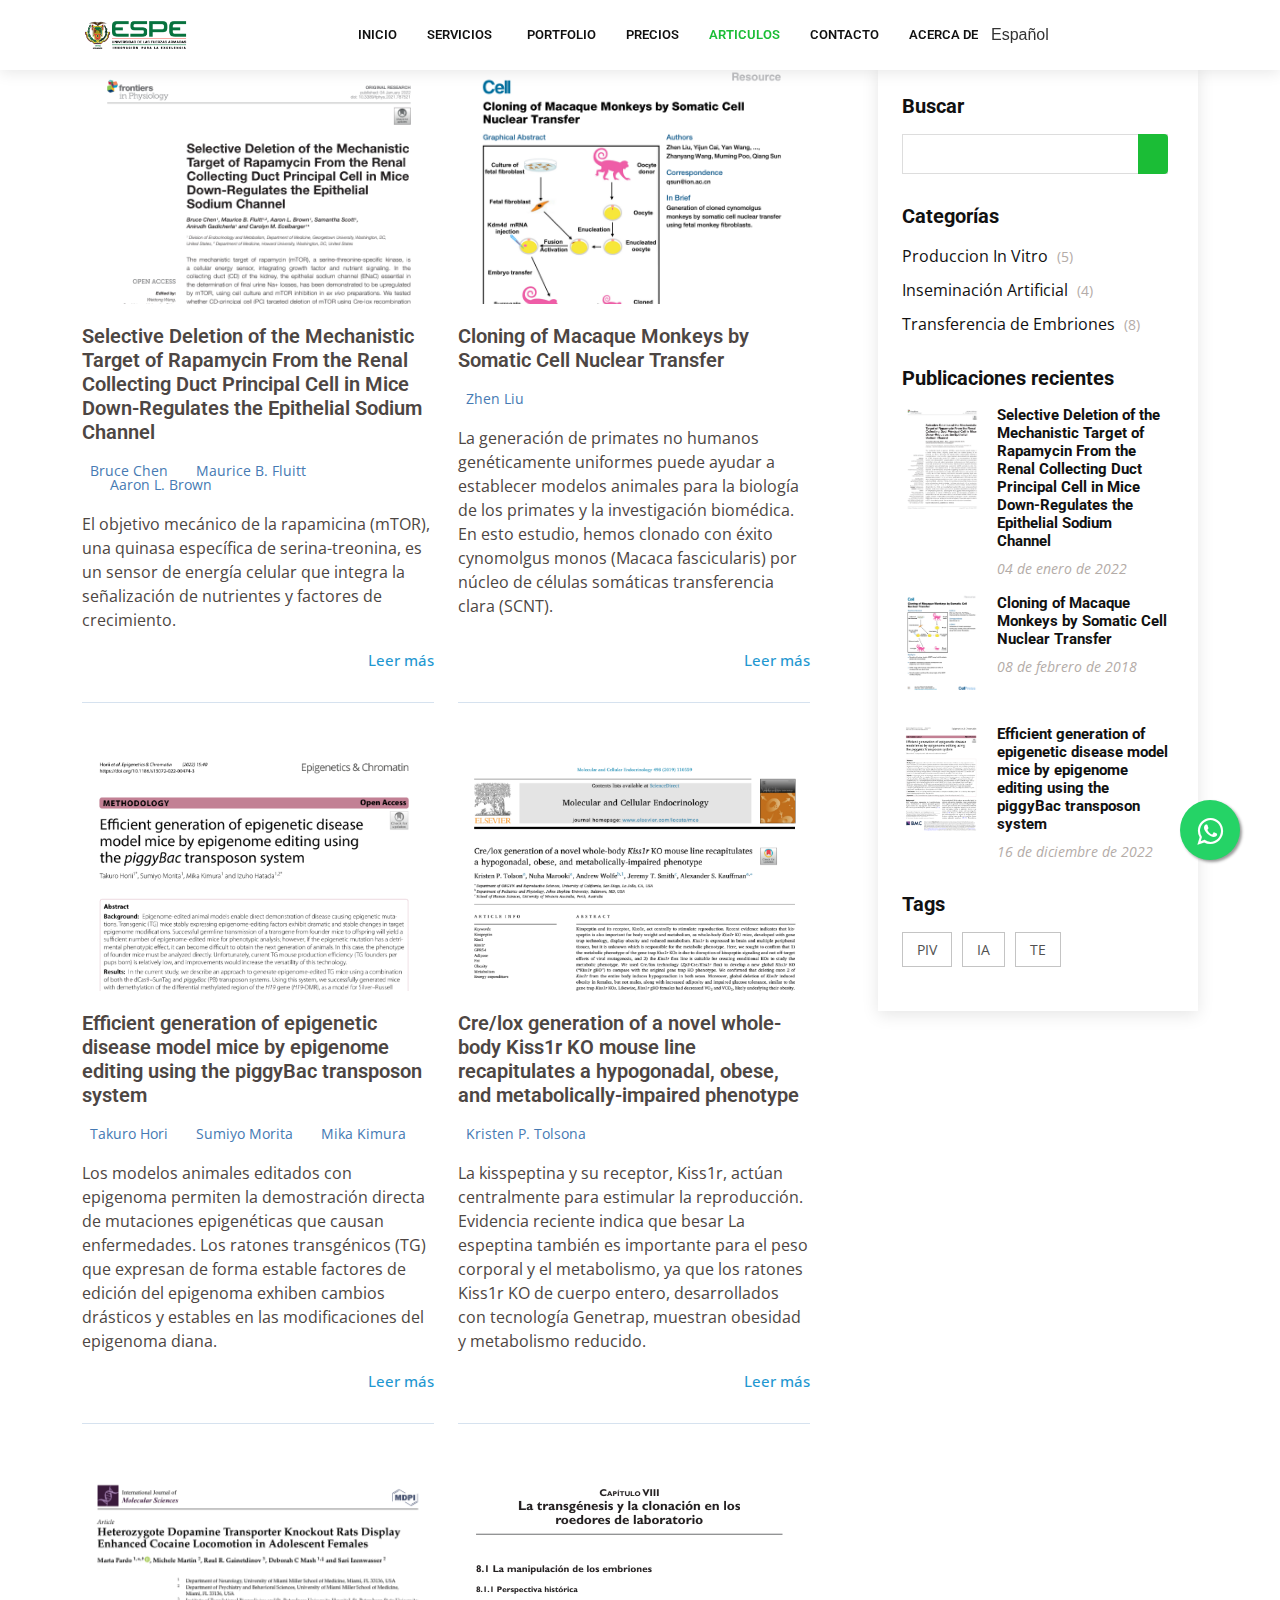
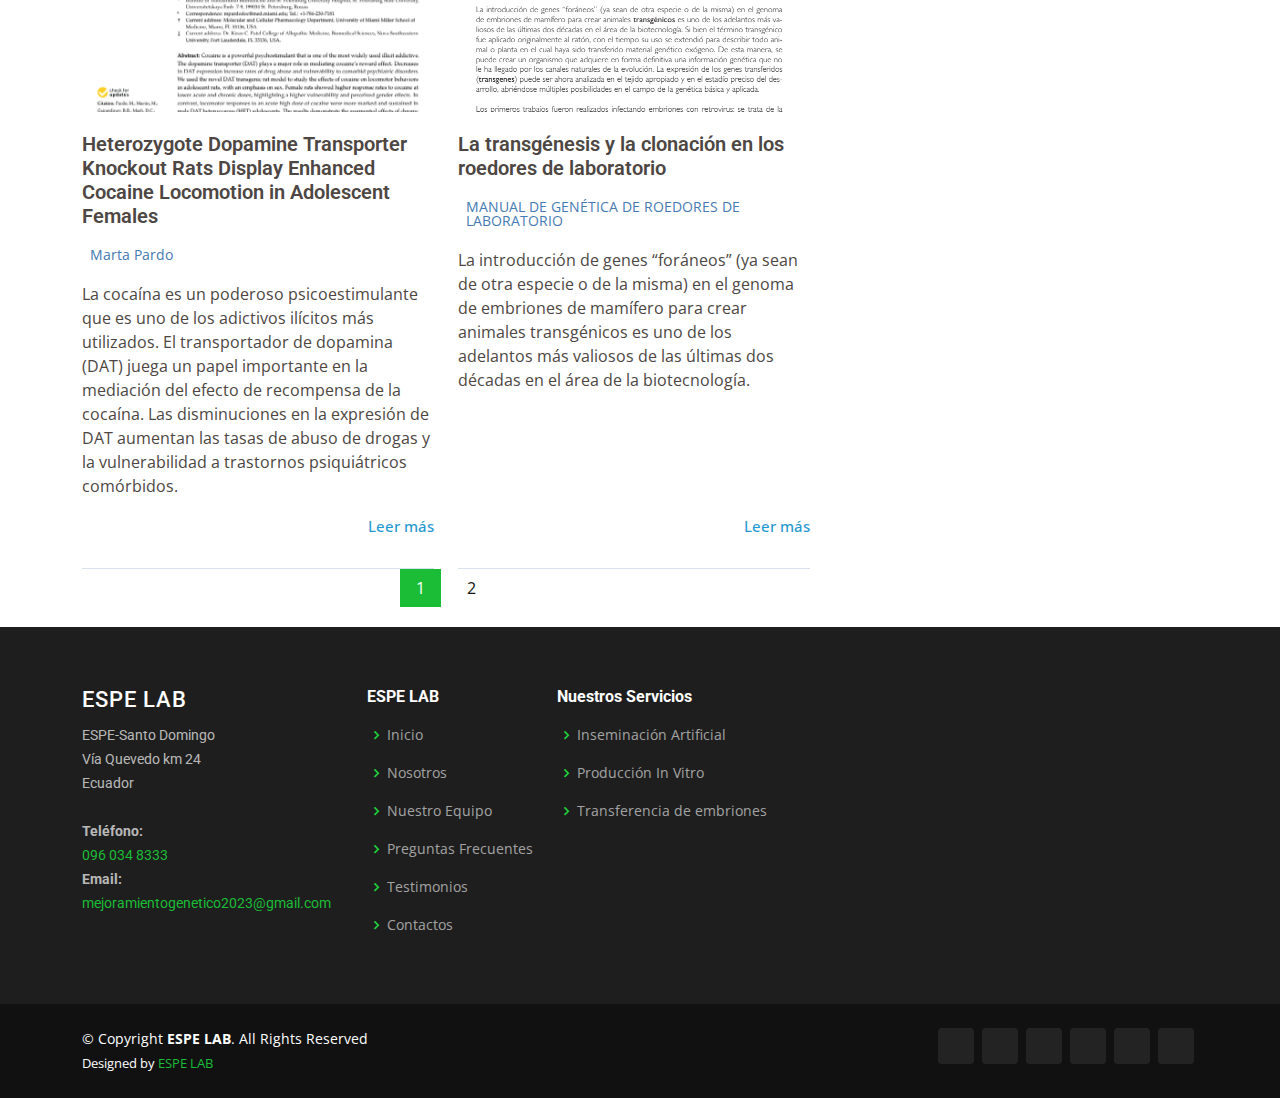
<file: blog.html>
<!DOCTYPE html>
<html lang="en">

<head>
  <meta charset="utf-8">
  <meta content="width=device-width, initial-scale=1.0" name="viewport">

  <title>Articulos</title>
  <meta content="" name="description">
  <meta content="" name="keywords">

  <!-- Favicons -->
  <link href="assets/img/favicon.png" rel="icon">
  <link href="assets/img/apple-touch-icon.png" rel="apple-touch-icon">

  <!-- Google Fonts -->
  <link href="https://fonts.googleapis.com/css?family=Open+Sans:300,300i,400,400i,600,600i,700,700i|Roboto:300,300i,400,400i,500,500i,600,600i,700,700i|Poppins:300,300i,400,400i,500,500i,600,600i,700,700i" rel="stylesheet">
  <link rel="shortcut icon" href="/Laboratorio/assets/img/icono espe.png" type="image/x-icon">

  <!-- Vendor CSS Files -->
  <link href="assets/vendor/animate.css/animate.min.css" rel="stylesheet">
  <link ref="assets/vendor/bootstrap-icons/bootstrap-icons.css" rel="stylesheet">
  <linkhref="assets/vendor/aos/aos.css" rel="stylesheet">
  <link href="assets/vendor/bootstrap/css/bootstrap.min.css" rel="stylesheet">
  <link h href="assets/vendor/boxicons/css/boxicons.min.css" rel="stylesheet">
  <link href="assets/vendor/glightbox/css/glightbox.min.css" rel="stylesheet">
  <link href="assets/vendor/remixicon/remixicon.css" rel="stylesheet">
  <link href="assets/vendor/swiper/swiper-bundle.min.css" rel="stylesheet">

  <!-- Template Main CSS File -->
  <link href="assets/css/style.css" rel="stylesheet">


</head>

<body>

<!-- ======= Header ======= -->
<header id="header" class="fixed-top">
  <div class="container d-flex align-items-center">
    <a href="index.html" class="logo me-auto me-lg-0"><img src="assets/img/espe.png" alt="" class="img-fluid"></a>

      <h1 class="logo me-auto"><a href="index.html"></a></h1>
   

    <nav id="navbar" class="navbar order-last order-lg-0">
      <ul>
        <li><a href="index.html" >Inicio</a></li>

       
        <li class="dropdown"><a href="services.html"><span>Servicios</span> <i class="bi bi-chevron-down"></i></a>
          <ul>
            <li><a href="ensiminacion.html">Inseminación Artificial</a></li>
            <li><a href="embriones.html">Producción In Vitro</a></li>
            <li><a href="transferencia.html">Transferencia de Embriones</a></li>
          </ul>
        </li>
        <li><a href="portfolio.html">Portfolio</a></li>
        <li><a href="pricing.html">Precios</a></li>
        <li><a href="blog.html" class="active">Articulos</a></li>
        <li><a href="contact.html">Contacto</a></li>
        <li class="dropdown"><a href="#"><span>Acerca de</span> <i class="bi bi-chevron-down"></i></a>
          <ul>
            <li><a href="about.html">Nosotros</a></li>
            <li><a href="team.html">Equipo</a></li>
            <li><a href="testimonials.html">Testimonios</a></li>
              </ul>
        </li>
        <li>
          <select id="idioma">
            <option value="es" class="icon-espana">Español</option>
            <option value="en" class="icon-inglaterra">English</option>
          </select>
          <style>
            #idioma {
              appearance: none;
              -webkit-appearance: none;
              -moz-appearance: none;
              background-color: transparent;
              border: none;
              font-size: 16px;
              padding: 8px;
              border-radius: 4px;
              color: #333;
              font-family: Arial, sans-serif;
              position: relative;
              cursor: pointer;
            }
          
            #idioma:focus {
              outline: none;
            }
          
            #idioma option {
              padding: 8px;
            }
          
            /* Estilos para los iconos de los idiomas */
            .icon-espana::before {
              content: "\1F1EA"; /* Código unicode para la bandera de España */
              margin-right: 4px;
            }
          
            .icon-inglaterra::before {
              content: "\1F1EC"; /* Código unicode para la bandera de Reino Unido */
              margin-right: 4px;
            }
         
            </style>
        
        </li>
      </ul>
      <i class="bi bi-list mobile-nav-toggle"></i>
    </nav><!-- .navbar -->

    <div class="header-social-links d-flex">
      <a target="_blank" href="https://twitter.com/ESPEU" class="twitter"><i class="bu bi-twitter"></i></a>
      <a target="_blank" href="https://www.facebook.com/ESPE.U.SD?locale=es_LA" class="facebook"><i class="bu bi-facebook"></i></a>
      <a target="_blank" href="https://www.instagram.com/espe.u/" class="instagram"><i class="bu bi-instagram"></i></a>
      <a target="_blank" href="https://ec.linkedin.com/school/espe-universidad-de-las-fuerzas-armadas/" class="linkedin"><i class="bu bi-linkedin"></i></a>
      <a target="_blank" href="https://youtube.com/@universidaddelasfuerzasarm4386"><i class="bu bi-youtube"></i></a>
      <a target="_blank" href="https://www.tiktok.com/@espeu?is_from_webapp=1&sender_device=pc" ><i class="bu bi-tiktok"></i></a>
      <!-- Uncomment below if you prefer to use an image logo -->
    </div>

  </div>
</header><!-- End Header -->



  <main id="main">

    <br>
  
    <!-- ======= Blog Section ======= -->
    <section id="blog" class="blog">
      <div class="container" data-aos="fade-up">

        <div class="row g-5">

          <div class="col-lg-8" data-aos="fade-up" data-aos-delay="200">

            <div class="row gy-5 posts-list">

              <div class="col-lg-6">
                <article class="d-flex flex-column">

                  <div class="post-img">
                    <img src="assets/img/blog/blog1.png" alt="" class="img-fluid">
                  </div>

                  <h2 class="title">
                    <a target="_blank" href="https://www.frontiersin.org/articles/10.3389/fphys.2021.787521/full">
                      Selective Deletion of the Mechanistic Target of Rapamycin From the Renal Collecting Duct Principal Cell in Mice Down-Regulates the Epithelial Sodium Channel                    </a>
                  </h2>

                  <div class="meta-top">
                    <ul>
                      <li class="d-flex align-items-center"><i class="bi bi-person"></i> <a href="">Bruce Chen</a></li>
                      <li class="d-flex align-items-center"><i class="bi bi-person"></i> <a href="">Maurice B. Fluitt</a></li>
                      <li class="d-flex align-items-center"><i class="bi bi-person"></i> <a href="">Aaron L. Brown</a></li>
            
                    </ul>
                  </div>

                  <div class="content">
                    <p>
                      El objetivo mecánico de la rapamicina (mTOR), una quinasa específica de serina-treonina, es un sensor de energía celular que integra la señalización de nutrientes y factores de crecimiento.                     </p>
                  </div>

                  <div class="read-more mt-auto align-self-end">
                    <a target="_blank" href="https://www.frontiersin.org/articles/10.3389/fphys.2021.787521/full">Leer más<i class="bi bi-arrow-right"></i></a>
                  </div>

                </article>
              </div><!-- End post list item -->

              <div class="col-lg-6">
                <article class="d-flex flex-column">

                  <div class="post-img">
                    <img src="assets/img/blog/blog2.png" alt="" class="img-fluid">
                  </div>

                  <h2 class="title">
                     <a target="_blank" href="https://drive.google.com/file/d/1r6Wt1WvPs9JrCoGOBnDTR8HmbYx6Iaw-/view">Cloning of Macaque Monkeys by Somatic Cell
                      Nuclear Transfer</a>
                  </h2>

                  <div class="meta-top">
                    <ul>
                      <li class="d-flex align-items-center"><i class="bi bi-person"></i> <a href="">Zhen Liu</a></li>
                    </ul>
                  </div>

                  <div class="content">
                    <p>
                      La generación de primates no humanos genéticamente uniformes puede ayudar a establecer modelos animales para la biología de los primates y la investigación biomédica. En esto
                      estudio, hemos clonado con éxito cynomolgus
                      monos (Macaca fascicularis) por núcleo de células somáticas
                      transferencia clara (SCNT).                    </p>
                  </div>

                  <div class="read-more mt-auto align-self-end">
                     <a target="_blank" href="https://drive.google.com/file/d/1r6Wt1WvPs9JrCoGOBnDTR8HmbYx6Iaw-/view">Leer más<i class="bi bi-arrow-right"></i></a>
                  </div>

                </article>
              </div><!-- End post list item -->

              <div class="col-lg-6">
                <article class="d-flex flex-column">

                  <div class="post-img">
                    <img src="assets/img/blog/blog3.png" alt="" class="img-fluid">
                  </div>

                  <h2 class="title">
                     <a target="_blank" href="https://epigeneticsandchromatin.biomedcentral.com/articles/10.1186/s13072-022-00474-3">
                      Efficient generation of epigenetic disease model mice by epigenome editing using the piggyBac transposon system
                    </a>
                  </h2>

                  <div class="meta-top">
                    <ul>
                      <li class="d-flex align-items-center"><i class="bi bi-person"></i> <a href="">Takuro Hori</a></li>
                      <li class="d-flex align-items-center"><i class="bi bi-person"></i> <a href="">Sumiyo Morita</a></li>
                      <li class="d-flex align-items-center"><i class="bi bi-person"></i> <a href="">Mika Kimura</a></li>

                      </ul>
                  </div>

                  <div class="content">
                    <p>
                      Los modelos animales editados con epigenoma permiten la demostración directa de mutaciones epigenéticas que causan enfermedades. Los ratones transgénicos (TG) que expresan de forma estable factores de edición del epigenoma exhiben cambios drásticos y estables en las modificaciones del epigenoma diana.                    </p>
                  </div>

                  <div class="read-more mt-auto align-self-end">
                     <a target="_blank" href="https://epigeneticsandchromatin.biomedcentral.com/articles/10.1186/s13072-022-00474-3">Leer más<i class="bi bi-arrow-right"></i></a>
                  </div>

                </article>
              </div><!-- End post list item -->

              <div class="col-lg-6">
                <article class="d-flex flex-column">

                  <div class="post-img">
                    <img src="assets/img/blog/blog4.png" alt="" class="img-fluid">
                  </div>

                  <h2 class="title">
                     <a target="_blank" href="https://drive.google.com/file/d/1QNr0iKLYSMcjUbEEQ0NpQfJf2EYqLg0-/view">
                      Cre/lox generation of a novel whole-body Kiss1r KO mouse line recapitulates
                      a hypogonadal, obese, and metabolically-impaired phenotype
                      </a>
                  </h2>

                  <div class="meta-top">
                    <ul>
                      <li class="d-flex align-items-center"><i class="bi bi-person"></i> <a href="">Kristen P. Tolsona</a></li>
                     </ul>
                  </div>

                  <div class="content">
                    <p>
                      La kisspeptina y su receptor, Kiss1r, actúan centralmente para estimular la reproducción. Evidencia reciente indica que besar
                      La espeptina también es importante para el peso corporal y el metabolismo, ya que los ratones Kiss1r KO de cuerpo entero, desarrollados con tecnología Genetrap, muestran obesidad y metabolismo reducido.                    </p>
                  </div>

                  <div class="read-more mt-auto align-self-end">
                     <a target="_blank" href="https://drive.google.com/file/d/1QNr0iKLYSMcjUbEEQ0NpQfJf2EYqLg0-/view">Leer más<i class="bi bi-arrow-right"></i></a>
                  </div>

                </article>
              </div><!-- End post list item -->

              <div class="col-lg-6">
                <article class="d-flex flex-column">

                  <div class="post-img">
                    <img src="assets/img/blog/blog5.png" alt="" class="img-fluid">
                  </div>

                  <h2 class="title">
                     <a target="_blank" href="https://www.mdpi.com/1422-0067/23/23/15414">
                      Heterozygote Dopamine Transporter Knockout Rats Display Enhanced Cocaine Locomotion in Adolescent Females
                     </a>
                  </h2>

                  <div class="meta-top">
                    <ul>
                      <li class="d-flex align-items-center"><i class="bi bi-person"></i> <a href="">Marta Pardo </a></li>
                      </ul>
                  </div>

                  <div class="content">
                    <p>
                      La cocaína es un poderoso psicoestimulante que es uno de los adictivos ilícitos más utilizados. El transportador de dopamina (DAT) juega un papel importante en la mediación del efecto de recompensa de la cocaína. Las disminuciones en la expresión de DAT aumentan las tasas de abuso de drogas y la vulnerabilidad a trastornos psiquiátricos comórbidos. </p>
                  </div>

                  <div class="read-more mt-auto align-self-end">
                     <a target="_blank" href="https://www.mdpi.com/1422-0067/23/23/15414">Leer más<i class="bi bi-arrow-right"></i></a>
                  </div>

                </article>
              </div><!-- End post list item -->

              <div class="col-lg-6">
                <article class="d-flex flex-column">

                  <div class="post-img">
                    <img src="assets/img/blog/blog6.png" alt="" class="img-fluid">
                  </div>

                  <h2 class="title">
                     <a target="_blank" href="https://drive.google.com/file/d/1VQMYvKk6N1o7Z6SCncx8sqmgKkacqosl/view">
                      La transgénesis y la clonación en los roedores de laboratorio                    </a>
                  </h2>

                  <div class="meta-top">
                    <ul>
                      <li class="d-flex align-items-center"><i class="bi bi-person"></i> <a href="">MANUAL DE GENÉTICA DE ROEDORES DE LABORATORIO</a></li>
                     </ul>
                  </div>

                  <div class="content">
                    <p>
                      La introducción de genes “foráneos” (ya sean de otra especie o de la misma) en el genoma de embriones de mamífero para crear animales transgénicos es uno de los adelantos más valiosos de las últimas dos décadas en el área de la biotecnología. </p>
                  </div>

                  <div class="read-more mt-auto align-self-end">
                     <a target="_blank" href="">Leer más<i class="bi bi-arrow-right"></i></a>
                  </div>

                </article>
              </div><!-- End post list item -->

            </div><!-- End blog posts list -->

            <div class="blog-pagination">
              <ul class="justify-content-center">
                <li class="active"><a href="blog.html">1</a></li>
                <li><a href="blog2.html">2</a></li>
              </ul>
            </div><!-- End blog pagination -->

          </div>

          <div class="col-lg-4" data-aos="fade-up" data-aos-delay="400">

            <div class="sidebar ps-lg-4">

              <div class="sidebar-item search-form">
                <h3 class="sidebar-title">Buscar</h3>
                <form action="" class="mt-3">
                  <input type="text">
                  <button type="submit"><i class="bi bi-search"></i></button>
                </form>
              </div><!-- End sidebar search formn-->

              <div class="sidebar-item categories">
                <h3 class="sidebar-title">Categorías</h3>
                <ul class="mt-3">
                  <li><a href="#">Produccion In Vitro <span>(5)</span></a></li>
                  <li><a href="#">Inseminación Artificial <span>(4)</span></a></li>
                  <li><a href="#">Transferencia de Embriones <span>(8)</span></a></li>

                </ul>
              </div><!-- End sidebar categories-->

              <div class="sidebar-item recent-posts">
                <h3 class="sidebar-title">Publicaciones recientes</h3>

                <div class="mt-3">

                  <div class="post-item mt-3">
                    <img src="assets/img/blog/blog1.png" alt="" class="flex-shrink-0">
                    <div>
                      <h4><a target="_blank" href="https://www.frontiersin.org/articles/10.3389/fphys.2021.787521/full">Selective Deletion of the Mechanistic Target of Rapamycin From the Renal Collecting Duct Principal Cell in Mice Down-Regulates the Epithelial Sodium Channel
                      </a></h4>
                      <time datetime="2022-01-04">04 de enero de 2022</time>
                    </div>
                  </div><!-- End recent post item-->

                  <div class="post-item">
                    <img src="assets/img/blog/blog2.png" alt="" class="flex-shrink-0">
                    <div>
                      <h4><a target="_blank" href="https://drive.google.com/file/d/1r6Wt1WvPs9JrCoGOBnDTR8HmbYx6Iaw-/view">Cloning of Macaque Monkeys by Somatic Cell Nuclear Transfer</a></h4>
                      <time datetime="2018-02-08">08 de febrero de 2018</time>
                    </div>
                  </div><!-- End recent post item-->

               <br><br>
                  <div class="post-item">
                    <img src="assets/img/blog/blog3.png" alt="" class="flex-shrink-0">
                    <div>
                      <h4><a href="https://epigeneticsandchromatin.biomedcentral.com/articles/10.1186/s13072-022-00474-3">Efficient generation of epigenetic disease model mice by epigenome editing using the piggyBac transposon system</a></h4>
                      <time datetime="2022-12-16">16 de diciembre de 2022</time>
                    </div>
                  </div><!-- End recent post item-->

                </div>

              </div><!-- End sidebar recent posts-->

              <div class="sidebar-item tags">
                <h3 class="sidebar-title">Tags</h3>
                <ul class="mt-3">
                  <li><a href="#">PIV</a></li>
                  <li><a href="#">IA</a></li>
                  <li><a href="#">TE</a></li>
      
                </ul>
              </div><!-- End sidebar tags-->

            </div><!-- End Blog Sidebar -->

          </div>

        </div>

      </div>
    </section><!-- End Blog Section -->

  </main><!-- End #main -->

  <!-- ======= Footer ======= -->
  <footer id="footer">

    <div class="footer-top">
      <div class="container">
        <div class="row">

          <div class="col-lg-3 col-md-6 footer-contact">
            <h3>ESPE LAB</h3>
            <p>
              ESPE-Santo Domingo<br>
              Vía Quevedo km 24<br>
              Ecuador <br><br>
              <strong>Teléfono:</strong>   <br>   
              <a target="_blank" href="https://api.whatsapp.com/send?phone=593960348333">096 034 8333</a></li> <br>
              <strong>Email:</strong>
              <a target="_blank" href="mailto:mejoramientogenetico2023@gmail.com">mejoramientogenetico2023@gmail.com</a><br></li>
             
            </p>
          </div>

          <div class="col-lg-2 col-md-6 footer-links">
            <h4>ESPE LAB</h4>
            <ul>
              <li><i class="bx bx-chevron-right"></i> <a href="index.html">Inicio</a></li>
              <li><i class="bx bx-chevron-right"></i> <a href="about.html">Nosotros</a></li>
              <li><i class="bx bx-chevron-right"></i> <a href="team.html">Nuestro Equipo</a></li>
              <li><i class="bx bx-chevron-right"></i> <a href="preguntasfrecuentes.html">Preguntas Frecuentes</a></li>
              <li><i class="bx bx-chevron-right"></i> <a href="testimonials.html">Testimonios</a></li>
              <li><i class="bx bx-chevron-right"></i> <a href="contact.html">Contactos</a></li>
            </ul>
          </div>

          <div class="col-lg-3 col-md-6 footer-links">
            <h4>Nuestros Servicios</h4>
            <ul>
              <li><i class="bx bx-chevron-right"></i> <a href="ensiminacion.html">Inseminación Artificial</a></li>
              <li><i class="bx bx-chevron-right"></i> <a href="embriones.html">Producción In Vitro</a></li>
              <li><i class="bx bx-chevron-right"></i> <a href="transferencia.html">Transferencia de embriones</a></li>
            </ul>
          </div>

          <div class="col-lg-4 col-md-6 footer-newsletter">
            <script src="https://apis.google.com/js/platform.js"></script>
           <div class="g-ytsubscribe" data-channelid="UC44JeguaHo86IzlCJnBBZRg" data-layout="full" data-theme="dark" data-count="default"></div>
          </div>

        </div>
      </div>
    </div>

    <div class="container d-md-flex py-4">

      <div class="me-md-auto text-center text-md-start">
        <div class="copyright">
          &copy; Copyright <strong><span>ESPE LAB</span></strong>. All Rights Reserved
        </div>
        <div class="credits">
          Designed by <a href="https://santodomingo.espe.edu.ec/">ESPE LAB</a>
        </div>
      </div>
      <div class="social-links text-center text-md-right pt-3 pt-md-0">
        <a target="_blank" href="https://twitter.com/ESPEU" class="twitter"><i class="bu bi-twitter"></i></a>
        <a target="_blank" href="https://www.facebook.com/ESPE.U.SD?locale=es_LA" class="facebook"><i class="bu bi-facebook"></i></a>
        <a target="_blank" href="https://www.instagram.com/espe.u/" class="instagram"><i class="bu bi-instagram"></i></a>
        <a target="_blank" href="https://ec.linkedin.com/school/espe-universidad-de-las-fuerzas-armadas/" class="linkedin"><i class="bu bi-linkedin"></i></a>
        <a target="_blank" href="https://youtube.com/@universidaddelasfuerzasarm4386"><i class="bu bi-youtube"></i></a>
        <a target="_blank" href="https://www.tiktok.com/@espeu?is_from_webapp=1&sender_device=pc" ><i class="bu bi-tiktok"></i></a>
        <!-- Uncomment below if you prefer to use an image logo -->
      </div>
    </div>
  </footer><!-- End Footer -->
  <link rel="stylesheet" href="https://maxcdn.bootstrapcdn.com/font-awesome/4.5.0/css/font-awesome.min.css">
  <a href="https://api.whatsapp.com/send?phone=593960348333" class="float" target="_blank">
  <i class="fa fa-whatsapp my-float"></i>

  <!-- <a href="#" class="back-to-top d-flex align-items-center justify-content-center"><i class="bi bi-arrow-up-short"></i></a> -->

  <!-- Vendor JS Files -->
  <script src="assets/vendor/aos/aos.js"></script>
  <script src="assets/vendor/bootstrap/js/bootstrap.bundle.min.js"></script>
  <script src="assets/vendor/glightbox/js/glightbox.min.js"></script>
  <script src="assets/vendor/isotope-layout/isotope.pkgd.min.js"></script>
  <script src="assets/vendor/swiper/swiper-bundle.min.js"></script>
  <script src="assets/vendor/waypoints/noframework.waypoints.js"></script>
  <script src="assets/vendor/php-email-form/validate.js"></script>

  <!-- Template Main JS File -->
  <script src="assets/js/main.js"></script>

</body>

</html>
</file>
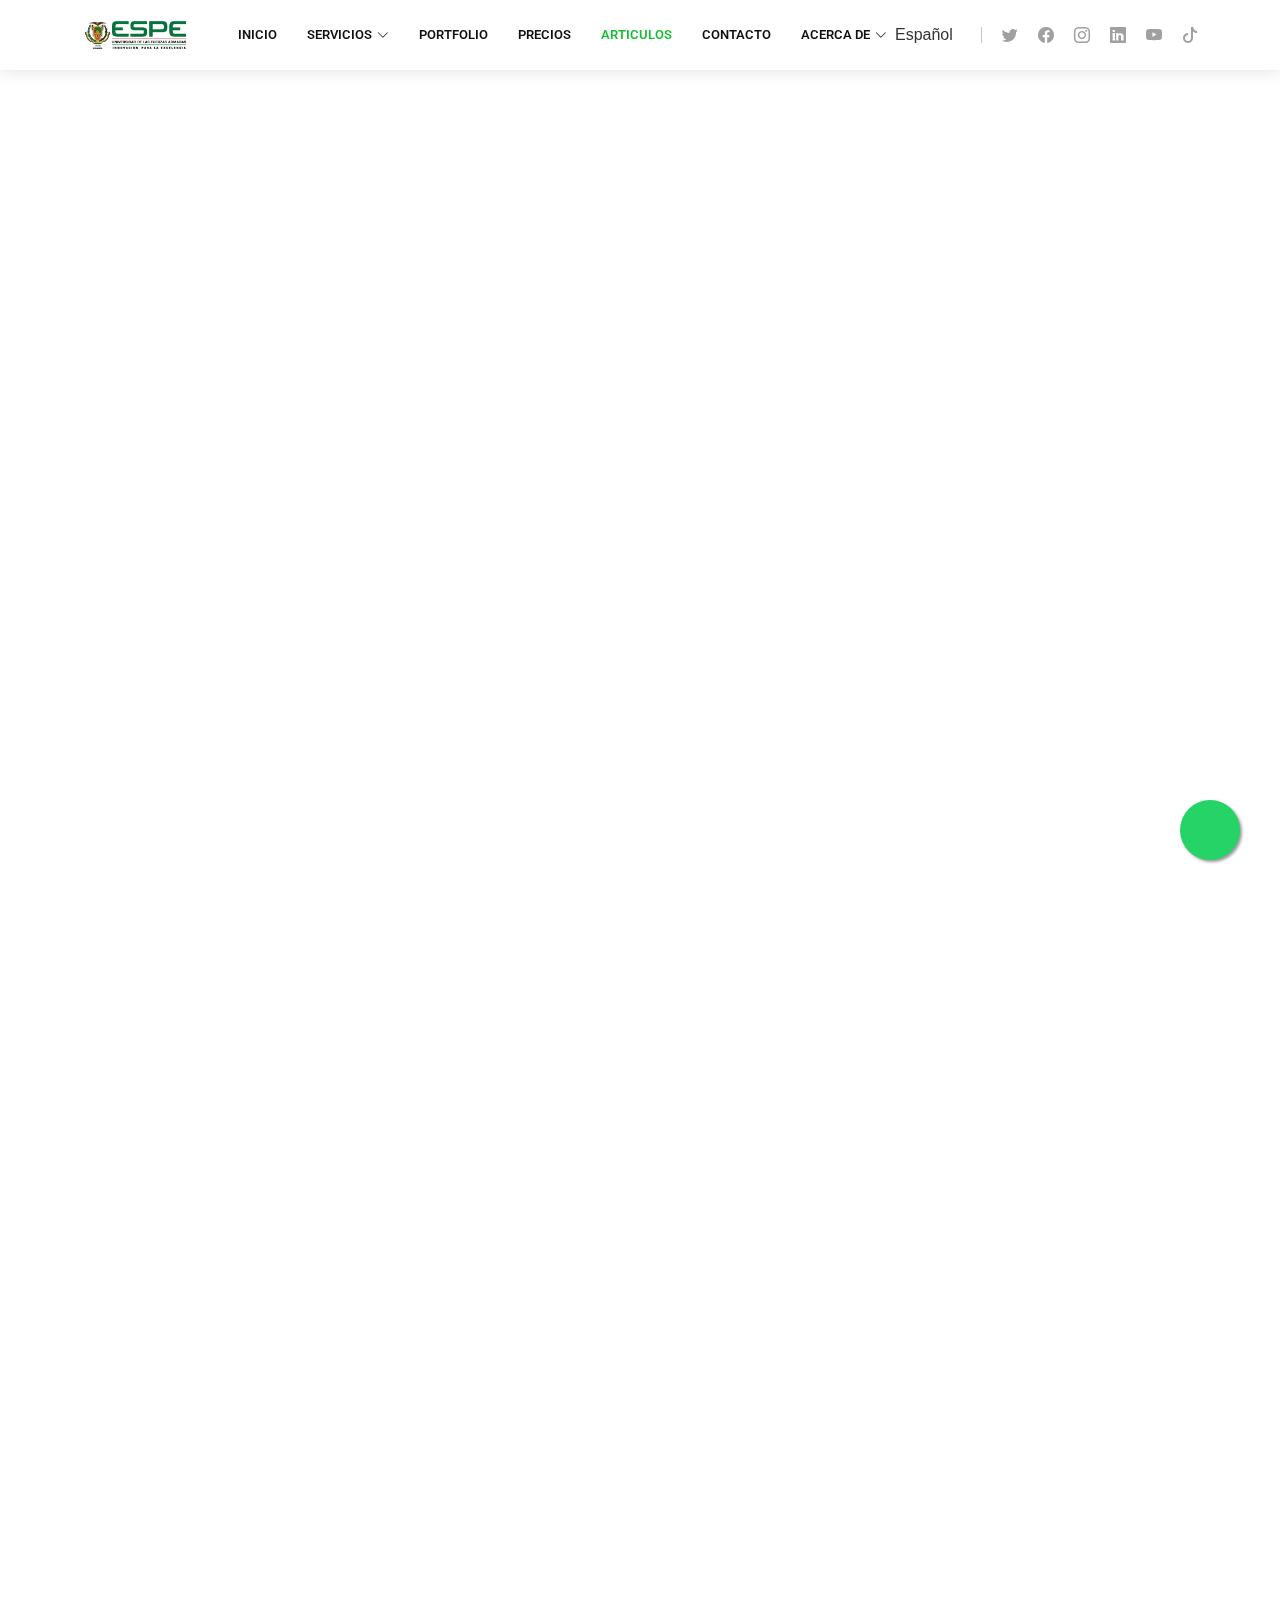
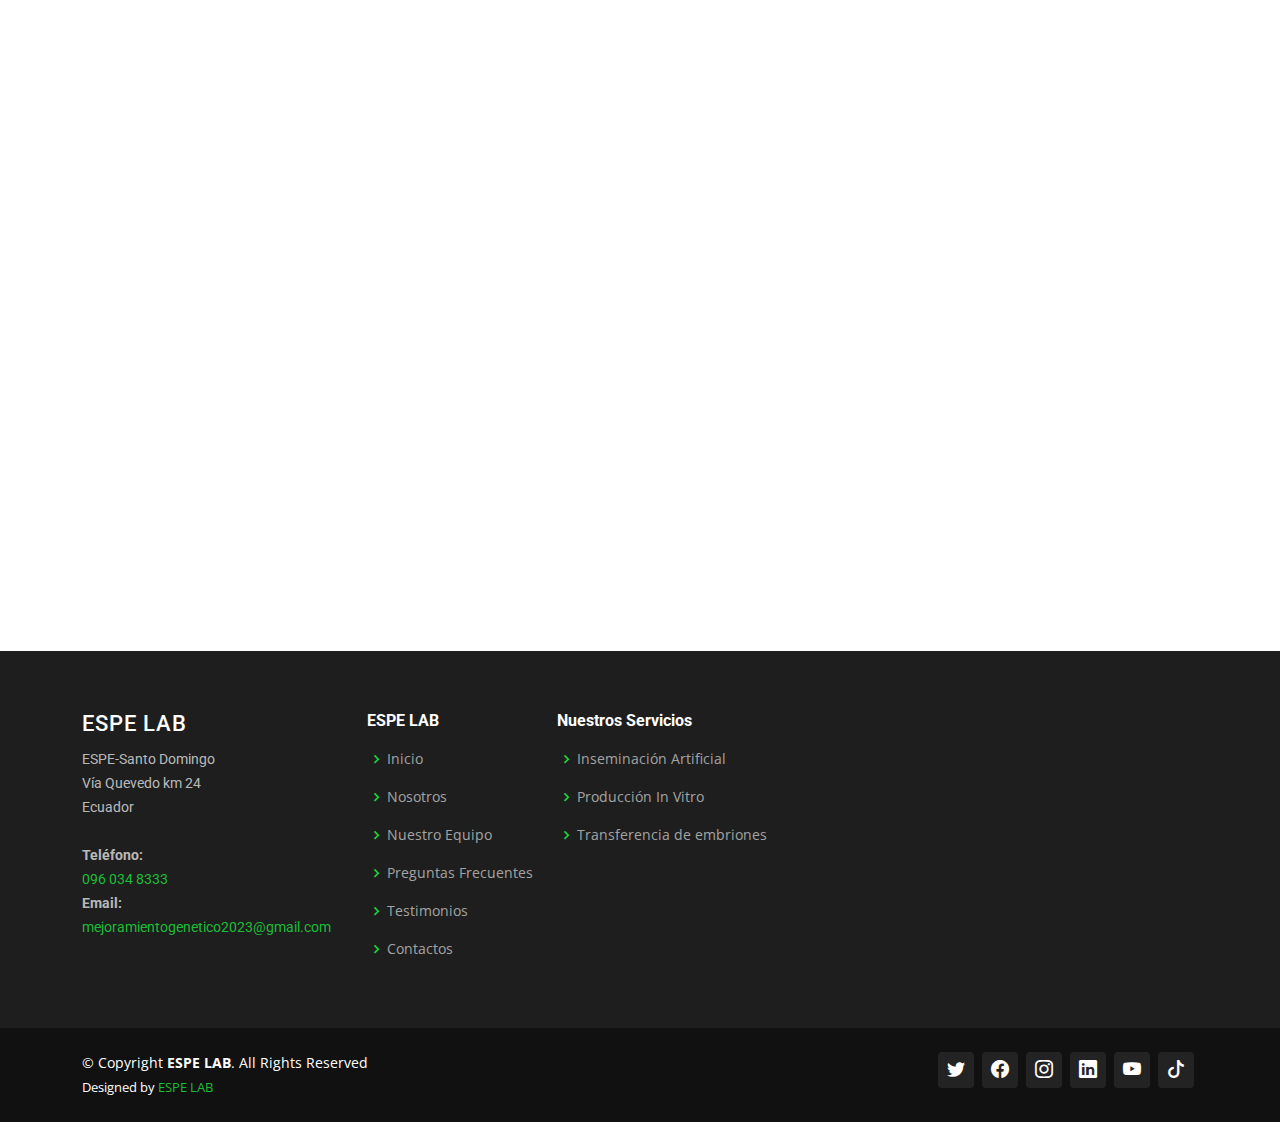
<file: blog2.html>
<!DOCTYPE html>
<html lang="en">

<head>
  <meta charset="utf-8">
  <meta content="width=device-width, initial-scale=1.0" name="viewport">

  <title>Blog - ESPE LAB</title>
  <meta content="" name="description">
  <meta content="" name="keywords">

  <!-- Favicons -->
  <link href="assets/img/favicon.png" rel="icon">
  <link href="assets/img/apple-touch-icon.png" rel="apple-touch-icon">

  <!-- Google Fonts -->
  <link href="https://fonts.googleapis.com/css?family=Open+Sans:300,300i,400,400i,600,600i,700,700i|Roboto:300,300i,400,400i,500,500i,600,600i,700,700i|Poppins:300,300i,400,400i,500,500i,600,600i,700,700i" rel="stylesheet">
  <link rel="shortcut icon" href="/Laboratorio/assets/img/icono espe.png" type="image/x-icon">

  <!-- Vendor CSS Files -->
  <link href="assets/vendor/animate.css/animate.min.css" rel="stylesheet">
  <link href="assets/vendor/aos/aos.css" rel="stylesheet">
  <link href="assets/vendor/bootstrap/css/bootstrap.min.css" rel="stylesheet">
  <link href="assets/vendor/bootstrap-icons/bootstrap-icons.css" rel="stylesheet">
  <link href="assets/vendor/boxicons/css/boxicons.min.css" rel="stylesheet">
  <link href="assets/vendor/glightbox/css/glightbox.min.css" rel="stylesheet">
  <link href="assets/vendor/remixicon/remixicon.css" rel="stylesheet">
  <link href="assets/vendor/swiper/swiper-bundle.min.css" rel="stylesheet">

  <!-- Template Main CSS File -->
  <link href="assets/css/style.css" rel="stylesheet">


</head>

<body>

<!-- ======= Header ======= -->
<header id="header" class="fixed-top">
  <div class="container d-flex align-items-center">
    <a href="index.html" class="logo me-auto me-lg-0"><img src="assets/img/espe.png" alt="" class="img-fluid"></a>

      <h1 class="logo me-auto"><a href="index.html"></a></h1>
   

    <nav id="navbar" class="navbar order-last order-lg-0">
      <ul>
        <li><a href="index.html" >Inicio</a></li>

        
        <li class="dropdown"><a href="services.html"><span>Servicios</span> <i class="bi bi-chevron-down"></i></a>
          <ul>
            <li><a href="ensiminacion.html">Inseminación Artificial</a></li>
            <li><a href="embriones.html">Producción In Vitro</a></li>
            <li><a href="transferencia.html">Transferencia de Embriones</a></li>
          </ul>
        </li>
        <li><a href="portfolio.html">Portfolio</a></li>
        <li><a href="pricing.html">Precios</a></li>
        <li><a href="blog.html" class="active">Articulos</a></li>
        <li><a href="contact.html">Contacto</a></li>
        <li class="dropdown"><a href="#"><span>Acerca de</span> <i class="bi bi-chevron-down"></i></a>
          <ul>
            <li><a href="about.html">Nosotros</a></li>
            <li><a href="team.html">Equipo</a></li>
            <li><a href="testimonials.html">Testimonios</a></li>
              </ul>
        </li>
        <li>
          <select id="idioma">
            <option value="es" class="icon-espana">Español</option>
            <option value="en" class="icon-inglaterra">English</option>
          </select>
          <style>
            #idioma {
              appearance: none;
              -webkit-appearance: none;
              -moz-appearance: none;
              background-color: transparent;
              border: none;
              font-size: 16px;
              padding: 8px;
              border-radius: 4px;
              color: #333;
              font-family: Arial, sans-serif;
              position: relative;
              cursor: pointer;
            }
          
            #idioma:focus {
              outline: none;
            }
          
            #idioma option {
              padding: 8px;
            }
          
            /* Estilos para los iconos de los idiomas */
            .icon-espana::before {
              content: "\1F1EA"; /* Código unicode para la bandera de España */
              margin-right: 4px;
            }
          
            .icon-inglaterra::before {
              content: "\1F1EC"; /* Código unicode para la bandera de Reino Unido */
              margin-right: 4px;
            }
         
            </style>
        
        </li>
      </ul>
      <i class="bi bi-list mobile-nav-toggle"></i>
    </nav><!-- .navbar -->

    <div class="header-social-links d-flex">
      <a target="_blank" href="https://twitter.com/ESPEU" class="twitter"><i class="bu bi-twitter"></i></a>
      <a target="_blank" href="https://www.facebook.com/ESPE.U.SD?locale=es_LA" class="facebook"><i class="bu bi-facebook"></i></a>
      <a target="_blank" href="https://www.instagram.com/espe.u/" class="instagram"><i class="bu bi-instagram"></i></a>
      <a target="_blank" href="https://ec.linkedin.com/school/espe-universidad-de-las-fuerzas-armadas/" class="linkedin"><i class="bu bi-linkedin"></i></a>
      <a target="_blank" href="https://youtube.com/@universidaddelasfuerzasarm4386"><i class="bu bi-youtube"></i></a>
      <a target="_blank" href="https://www.tiktok.com/@espeu?is_from_webapp=1&sender_device=pc" ><i class="bu bi-tiktok"></i></a>
      <!-- Uncomment below if you prefer to use an image logo -->
    </div>

  </div>
</header><!-- End Header -->



  <main id="main">

    <br>
  
    <!-- ======= Blog Section ======= -->
    <section id="blog" class="blog">
      <div class="container" data-aos="fade-up">

        <div class="row g-5">

          <div class="col-lg-8" data-aos="fade-up" data-aos-delay="200">

            <div class="row gy-5 posts-list">

              <div class="col-lg-6">
                <article class="d-flex flex-column">

                  <div class="post-img">
                    <img src="assets/img/blog/blog7.png" alt="" class="img-fluid">
                  </div>

                  <h2 class="title">
                    <a target="_blank" href="https://doi.org/10.1371/journal.pone.0271651">
                      Metabolic differences and differentially expressed genes between C57BL/6J and C57BL/6N mice substrains
                    </a>
                  </h2>

                  <div class="meta-top">
                    <ul>
                      <li class="d-flex align-items-center"><i class="bi bi-person"></i> <a href="">Shino Nemoto</a></li>
                      <li class="d-flex align-items-center"><i class="bi bi-person"></i> <a href="">Tetsuya Kubota</a></li>
            
                    </ul>
                  </div>

                  <div class="content">
                    <p>
                      Los ratones C57BL/6J (B6J) y C57BL/6N (B6N) son las subcepas utilizadas con mayor frecuencia en ratones endogámicos C57BL/6 (B6), sirviendo como modelos fisiológicos para estudios in vivo y como cepas de fondo para construir ratones transgénicos. Sin embargo, las diferencias en los fenotipos metabólicos entre los ratones B6J y B6N no son coherentes y las diferencias genotípicas en los tejidos metabólicamente importantes no se han estudiado bien.
                    </p>
                  </div>

                  <div class="read-more mt-auto align-self-end">
                    <a target="_blank" href="https://doi.org/10.1371/journal.pone.0271651">Leer más<i class="bi bi-arrow-right"></i></a>
                  </div>

                </article>
              </div><!-- End post list item -->

              <div class="col-lg-6">
                <article class="d-flex flex-column">

                  <div class="post-img">
                    <img src="assets/img/blog/blog8.png" alt="" class="img-fluid">
                  </div>

                  <h2 class="title">
                     <a target="_blank" href="https://doi.org/10.3390/ijms232415750">
                      Metabolomics Study of Serum Samples of β-YAC Transgenic Mice Treated with Tenofovir Disoproxil Fumarate
                  </h2>

                  <div class="meta-top">
                    <ul>
                      <li class="d-flex align-items-center"><i class="bi bi-person"></i> <a href="">Sindhia Kumari</a></li>
                      <li class="d-flex align-items-center"><i class="bi bi-person"></i> <a href="">Faisal Khan</a></li>

                    </ul>
                  </div>

                  <div class="content">
                    <p>
                      La β-talasemia es uno de los trastornos monogénicos más comunes y un problema de salud potencialmente mortal en los niños. Un enfoque terapéutico rentable y seguro para tratar esta enfermedad es reactivar el gen de la globina γ para la producción de hemoglobina fetal (HbF) que se ha silenciado durante la infancia. La hidroxiurea (HU) es el único inductor de HbF aprobado por la FDA.                   
                    </p>
                  </div>

                  <div class="read-more mt-auto align-self-end">
                     <a target="_blank" href="https://doi.org/10.3390/ijms232415750">Leer más<i class="bi bi-arrow-right"></i></a>
                  </div>

                </article>
              </div><!-- End post list item -->

              <div class="col-lg-6">
                <article class="d-flex flex-column">

                  <div class="post-img">
                    <img src="assets/img/blog/blog9.png" alt="" class="img-fluid">
                  </div>

                  <h2 class="title">
                     <a target="_blank" href="https://doi.org/10.1080/22221751.2022.2149351">
                      A rabies virus-vectored vaccine expressing two copies of the Marburg virus glycoprotein gene induced neutralizing antibodies against Marburg virus in humanized mice
                    </a>
                  </h2>

                  <div class="meta-top">
                    <ul>
                      <li class="d-flex align-items-center"><i class="bi bi-person"></i> <a href="">Jinhao Bi, Haojie Wang</a></li>
                      <li class="d-flex align-items-center"><i class="bi bi-person"></i> <a href="">Qiuxue Han,</a></li>
                      </ul>
                  </div>

                  <div class="content">
                    <p>
                      La enfermedad por el virus de Marburg (MVD) es una fiebre hemorrágica viral letal causada por el virus de Marburg (MARV) con una tasa de letalidad de hasta el 88%. Actualmente no existe una vacuna o terapia antiviral aprobada para MVD. 
                    </p>
                  </div>

                  <div class="read-more mt-auto align-self-end">
                     <a target="_blank" href="https://doi.org/10.1080/22221751.2022.2149351">Leer más<i class="bi bi-arrow-right"></i></a>
                  </div>

                </article>
              </div><!-- End post list item -->

              <div class="col-lg-6">
                <article class="d-flex flex-column">

                  <div class="post-img">
                    <img src="assets/img/blog/blog10.png" alt="" class="img-fluid">
                  </div>

                  <h2 class="title">
                     <a target="_blank" href="https://drive.google.com/file/d/1C8yUMsoD532SOQUJ5r3elefzfUxAPYuE/view">
                      PRODUCCIÓN DE “LECHE MATERNIZADA” A PARTIR DE UN BOVINO MODIFICADO GENÉTICAMENTE POR INCLUSIÓN DE DOS GENES HUMANOS
                      </a>
                  </h2>

                  <div class="meta-top">
                    <ul>
                      <li class="d-flex align-items-center"><i class="bi bi-person"></i> <a href="">Mucci, Nicolás</a></li>
                     </ul>
                  </div>

                  <div class="content">
                  <p>
                    La modificación de genomas para la obtención de animales transgénicos por distintas técnicas ofrece una nueva alternativa para la producción de proteínas recombinantes (“animal pharming”). La principal aplicación ha sido la obtención de proteínas humanas para uso tanto medicinal (farmacéutico) como alimenticio (nutricéutico), producidas en leche de animales de granja transgénicos.
                  </p>  
                  </div>

                  <div class="read-more mt-auto align-self-end">
                     <a target="_blank" href="https://drive.google.com/file/d/1C8yUMsoD532SOQUJ5r3elefzfUxAPYuE/view">Leer más<i class="bi bi-arrow-right"></i></a>
                  </div>

                </article>
              </div><!-- End post list item -->

              <div class="col-lg-6">
                <article class="d-flex flex-column">

                  <div class="post-img">
                    <img src="assets/img/blog/blog11.png" alt="" class="img-fluid">
                  </div>

                  <h2 class="title">
                     <a target="_blank" href="https://doi.org/10.3390/cells11244135">
                      Single-Cell RNAseq Resolve the Potential Effects of LanCL1 Gene in the Mouse Testis     
                      </a>
                  </h2>

                  <div class="meta-top">
                    <ul>
                      <li class="d-flex align-items-center"><i class="bi bi-person"></i> <a href="">Jiangting Lu </a></li>
                      </ul>
                  </div>

                  <div class="content">
                    La infertilidad afecta a muchas parejas, la mitad de las cuales son causadas por factores masculinos. El gen LanCL1 está altamente expresado específicamente en los testículos, lo que podría afectar el desarrollo de los espermatozoides. 
                  </div>

                  <div class="read-more mt-auto align-self-end">
                     <a target="_blank" href="https://doi.org/10.3390/cells11244135">Leer más<i class="bi bi-arrow-right"></i></a>
                  </div>

                </article>
              </div><!-- End post list item -->


            </div><!-- End blog posts list -->

            <div class="blog-pagination">
              <ul class="justify-content-center">
                <li><a href="blog.html">1</a></li>
                <li class="active"><a href="blog2.html">2</a></li>
              </ul>
            </div><!-- End blog pagination -->

          </div>

          <div class="col-lg-4" data-aos="fade-up" data-aos-delay="400">

            <div class="sidebar ps-lg-4">

              <div class="sidebar-item search-form">
                <h3 class="sidebar-title">Buscar</h3>
                <form action="" class="mt-3">
                  <input type="text">
                  <button type="submit"><i class="bi bi-search"></i></button>
                </form>
              </div><!-- End sidebar search formn-->

              <div class="sidebar-item categories">
                <h3 class="sidebar-title">Categorías</h3>
                <ul class="mt-3">
                  <li><a href="#">Produccion In Vitro <span>(5)</span></a></li>
                  <li><a href="#">Inseminación Artificial <span>(4)</span></a></li>
                  <li><a href="#">Transferencia de Embriones <span>(8)</span></a></li>

                </ul>
              </div><!-- End sidebar categories-->

              <div class="sidebar-item recent-posts">
                <h3 class="sidebar-title">Publicaciones recientes</h3>

                <div class="mt-3">

                  <div class="post-item mt-3">
                    <img src="assets/img/blog/blog1.png" alt="" class="flex-shrink-0">
                    <div>
                      <h4><a target="_blank" href="https://www.frontiersin.org/articles/10.3389/fphys.2021.787521/full">Selective Deletion of the Mechanistic Target of Rapamycin From the Renal Collecting Duct Principal Cell in Mice Down-Regulates the Epithelial Sodium Channel
                      </a></h4>
                      <time datetime="2022-01-04">04 de enero de 2022</time>
                    </div>
                  </div><!-- End recent post item-->

                  <div class="post-item">
                    <img src="assets/img/blog/blog2.png" alt="" class="flex-shrink-0">
                    <div>
                      <h4><a target="_blank" href="https://drive.google.com/file/d/1r6Wt1WvPs9JrCoGOBnDTR8HmbYx6Iaw-/view">Cloning of Macaque Monkeys by Somatic Cell Nuclear Transfer</a></h4>
                      <time datetime="2018-02-08">08 de febrero de 2018</time>
                    </div>
                  </div><!-- End recent post item-->

               <br><br>
                  <div class="post-item">
                    <img src="assets/img/blog/blog3.png" alt="" class="flex-shrink-0">
                    <div>
                      <h4><a href="https://epigeneticsandchromatin.biomedcentral.com/articles/10.1186/s13072-022-00474-3">Efficient generation of epigenetic disease model mice by epigenome editing using the piggyBac transposon system</a></h4>
                      <time datetime="2022-12-16">16 de diciembre de 2022</time>
                    </div>
                  </div><!-- End recent post item-->

                </div>

              </div><!-- End sidebar recent posts-->

              <div class="sidebar-item tags">
                <h3 class="sidebar-title">Tags</h3>
                <ul class="mt-3">
                  <li><a href="#">PIV</a></li>
                  <li><a href="#">IA</a></li>
                  <li><a href="#">TE</a></li>
      
                </ul>
              </div><!-- End sidebar tags-->

            </div><!-- End Blog Sidebar -->

          </div>

        </div>

      </div>
    </section><!-- End Blog Section -->

  </main><!-- End #main -->

  <!-- ======= Footer ======= -->
  <footer id="footer">

    <div class="footer-top">
      <div class="container">
        <div class="row">

          <div class="col-lg-3 col-md-6 footer-contact">
            <h3>ESPE LAB</h3>
            <p>
              ESPE-Santo Domingo<br>
              Vía Quevedo km 24<br>
              Ecuador <br><br>
              <strong>Teléfono:</strong>   <br>   
              <a target="_blank" href="https://api.whatsapp.com/send?phone=593960348333">096 034 8333</a></li> <br>
              <strong>Email:</strong>
              <a target="_blank" href="mailto:mejoramientogenetico2023@gmail.com">mejoramientogenetico2023@gmail.com</a><br></li>
             
            </p>
          </div>

          <div class="col-lg-2 col-md-6 footer-links">
            <h4>ESPE LAB</h4>
            <ul>
              <li><i class="bx bx-chevron-right"></i> <a href="index.html">Inicio</a></li>
              <li><i class="bx bx-chevron-right"></i> <a href="about.html">Nosotros</a></li>
              <li><i class="bx bx-chevron-right"></i> <a href="team.html">Nuestro Equipo</a></li>
              <li><i class="bx bx-chevron-right"></i> <a href="preguntasfrecuentes.html">Preguntas Frecuentes</a></li>
              <li><i class="bx bx-chevron-right"></i> <a href="testimonials.html">Testimonios</a></li>
              <li><i class="bx bx-chevron-right"></i> <a href="contact.html">Contactos</a></li>
            </ul>
          </div>

          <div class="col-lg-3 col-md-6 footer-links">
            <h4>Nuestros Servicios</h4>
            <ul>
              <li><i class="bx bx-chevron-right"></i> <a href="ensiminacion.html">Inseminación Artificial</a></li>
              <li><i class="bx bx-chevron-right"></i> <a href="embriones.html">Producción In Vitro</a></li>
              <li><i class="bx bx-chevron-right"></i> <a href="transferencia.html">Transferencia de embriones</a></li>
            </ul>
          </div>

          <div class="col-lg-4 col-md-6 footer-newsletter">
            <script src="https://apis.google.com/js/platform.js"></script>
           <div class="g-ytsubscribe" data-channelid="UC44JeguaHo86IzlCJnBBZRg" data-layout="full" data-theme="dark" data-count="default"></div>
          </div>

        </div>
      </div>
    </div>

    <div class="container d-md-flex py-4">

      <div class="me-md-auto text-center text-md-start">
        <div class="copyright">
          &copy; Copyright <strong><span>ESPE LAB</span></strong>. All Rights Reserved
        </div>
        <div class="credits">
          Designed by <a href="https://santodomingo.espe.edu.ec/">ESPE LAB</a>
        </div>
      </div>
      <div class="social-links text-center text-md-right pt-3 pt-md-0">
        <a target="_blank" href="https://twitter.com/ESPEU" class="twitter"><i class="bu bi-twitter"></i></a>
        <a target="_blank" href="https://www.facebook.com/ESPE.U.SD?locale=es_LA" class="facebook"><i class="bu bi-facebook"></i></a>
        <a target="_blank" href="https://www.instagram.com/espe.u/" class="instagram"><i class="bu bi-instagram"></i></a>
        <a target="_blank" href="https://ec.linkedin.com/school/espe-universidad-de-las-fuerzas-armadas/" class="linkedin"><i class="bu bi-linkedin"></i></a>
        <a target="_blank" href="https://youtube.com/@universidaddelasfuerzasarm4386"><i class="bu bi-youtube"></i></a>
        <a target="_blank" href="https://www.tiktok.com/@espeu?is_from_webapp=1&sender_device=pc" ><i class="bu bi-tiktok"></i></a>
        <!-- Uncomment below if you prefer to use an image logo -->
      </div>
    </div>
  </footer><!-- End Footer -->
  <a href="https://api.whatsapp.com/send?phone=593960348333" class="float" target="_blank">
  <i class="fa fa-whatsapp my-float"></i>

  <!-- <a href="#" class="back-to-top d-flex align-items-center justify-content-center"><i class="bi bi-arrow-up-short"></i></a> -->

 

  <!-- Template Main JS File -->
  <script src="assets/js/main.js"></script>

</body>

</html>
</file>
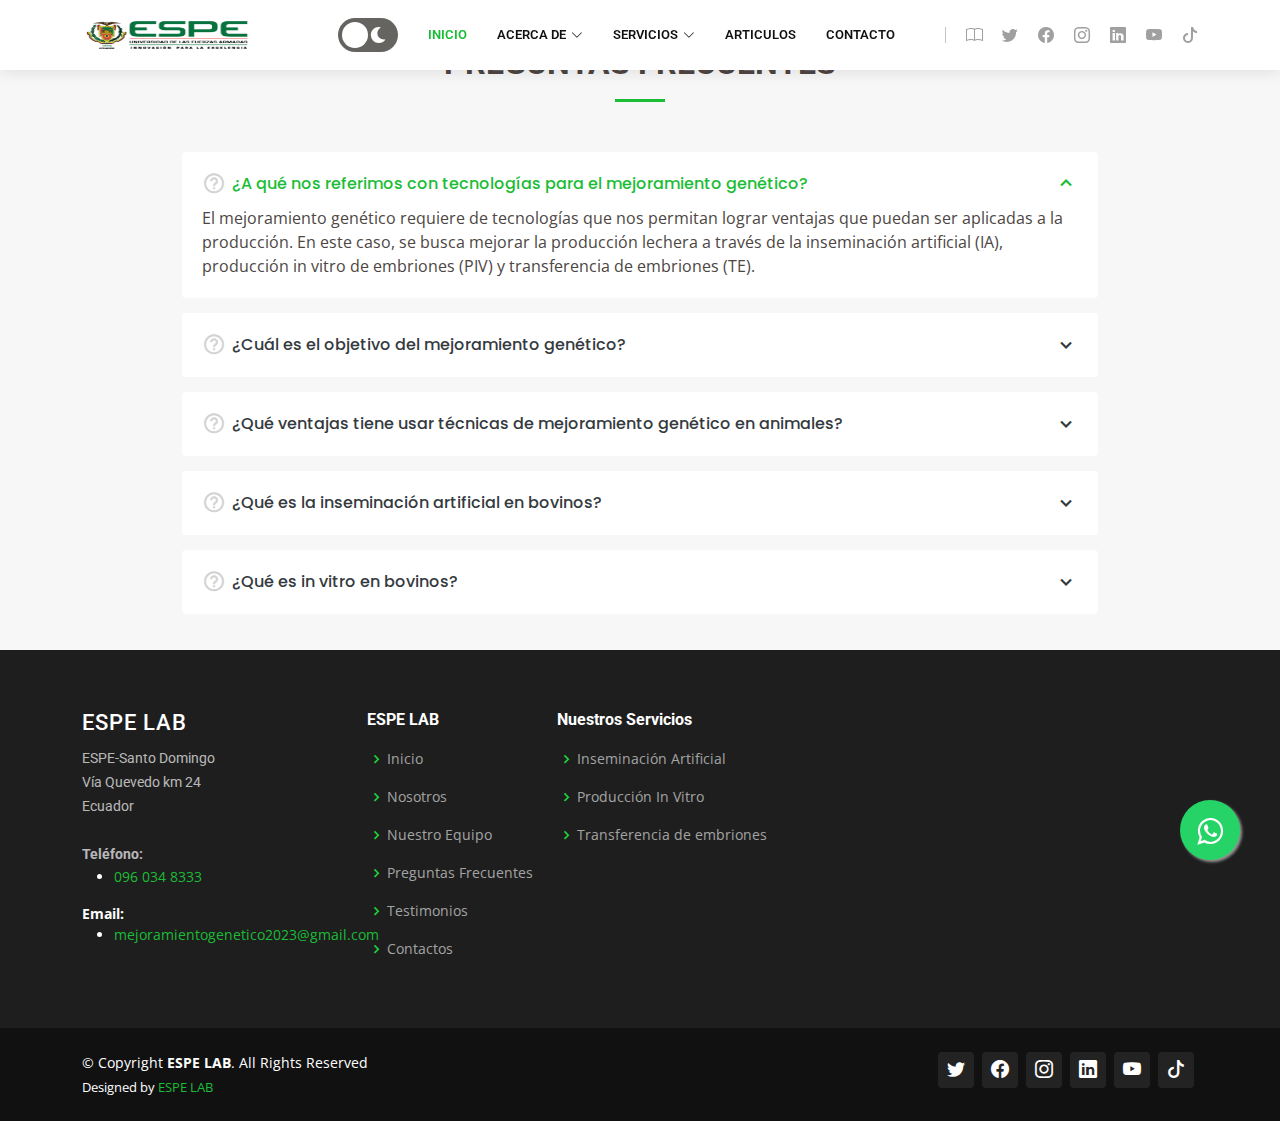
<file: preguntasfrecuentes.html>
<!DOCTYPE html>
<html lang="en">

<head>
  <meta charset="utf-8">
  <meta content="width=device-width, initial-scale=1.0" name="viewport">

  <title>ESPE LAB - Index</title>
  <meta content="" name="description">
  <meta content="" name="keywords">

  <!-- Favicons -->
  <link href="assets/img/favicon.png" rel="icon">
  <link href="assets/img/apple-touch-icon.png" rel="apple-touch-icon">
  <link href="https://cdnjs.cloudflare.com/ajax/libs/font-awesome/5.10.0/css/all.min.css" rel="stylesheet">

  <!-- Google Fonts -->
  <link href="https://fonts.googleapis.com/css?family=Open+Sans:300,300i,400,400i,600,600i,700,700i|Roboto:300,300i,400,400i,500,500i,600,600i,700,700i|Poppins:300,300i,400,400i,500,500i,600,600i,700,700i" rel="stylesheet">
  <link rel="shortcut icon" href="/Laboratorio/assets/img/icono espe.png" type="image/x-icon">

  <!-- Vendor CSS Files -->
  <link href="assets/vendor/animate.css/animate.min.css" rel="stylesheet">
  <link href="assets/vendor/aos/aos.css" rel="stylesheet">
  <link href="assets/vendor/bootstrap/css/bootstrap.min.css" rel="stylesheet">
  <link href="assets/vendor/bootstrap-icons/bootstrap-icons.css" rel="stylesheet">
  <link href="assets/vendor/boxicons/css/boxicons.min.css" rel="stylesheet">
  <link href="assets/vendor/glightbox/css/glightbox.min.css" rel="stylesheet">
  <link href="assets/vendor/remixicon/remixicon.css" rel="stylesheet">
  <link href="assets/vendor/swiper/swiper-bundle.min.css" rel="stylesheet">
  <script src="assets/vendor/swiper/swiper-bundle.min.js"></script>


  <!-- Template Main CSS File -->
  <link href="assets/css/style.css" rel="stylesheet">
  <link href="assets/css/light-theme.css" rel="stylesheet" class="theme">


</head>

<body>

<!-- ======= Header ======= -->
<header id="header" class="fixed-top">
  <div class="container d-flex align-items-center">
    <a href="index.html" class="logo me-auto me-lg-0"><img src="assets/img/espe.png" alt="" class="img-fluid"></a>

      <h1 class="logo me-auto"><a href="index.html"></a></h1>
   

    <nav id="navbar" class="navbar order-last order-lg-0">
      <ul>
        <li class="nav-item center-container">
        
        <!-- Rounded switch -->
        <label class="switch">
          <input type="checkbox" class="checkbox">
          <span class="slider round"></span>
          <i class="fas fa-sun"></i>
          <i class="fas fa-moon"></i>
        </label>

        </li>
        
        <li><a href="index.html" class="active">Inicio</a></li>
        <li class="dropdown"><a href="#"><span>Acerca de</span> <i class="bi bi-chevron-down"></i></a>
          <ul>
            <li><a href="about.html">Nosotros</a></li>
            <li><a href="team.html">Equipo</a></li>
            <li><a href="testimonials.html">Testimonios</a></li>
            <li><a href="portfolio.html">Portafolio</a></li>
          </ul>
        </li>          
        <li class="dropdown"><a href="services.html"><span>Servicios</span> <i class="bi bi-chevron-down"></i></a>
          <ul>
            <li><a href="ensiminacion.html">Inseminación Artificial</a></li>
            <li><a href="embriones.html">Producción In Vitro</a></li>
            <li><a href="transferencia.html">Transferencia de Embriones</a></li>
          </ul>
        </li>
        <li><a target="_blank" href="https://www.scopus.com/home.uri">Articulos</a></li>
        <li><a href="http://localhost:3000/contact.html"> Contacto</a></li>
        <li class="dropdown">
          <a id='google_translate_element'><span></span></a>
        </li>
      </ul>
      <i class="bi bi-list mobile-nav-toggle"></i>
    </nav><!-- .navbar -->

    <div class="header-social-links d-flex">
      <a target="_blank" href="https://www.ncbi.nlm.nih.gov/genbank/" ><i class="bu bi-book"></i></a>
      <a target="_blank" href="https://twitter.com/ESPEU" class="twitter"><i class="bu bi-twitter"></i></a>
      <a target="_blank" href="https://www.facebook.com/ESPE.U.SD?locale=es_LA" class="facebook"><i class="bu bi-facebook"></i></a>
      <a target="_blank" href="https://www.instagram.com/espe.u/" class="instagram"><i class="bu bi-instagram"></i></a>
      <a target="_blank" href="https://ec.linkedin.com/school/espe-universidad-de-las-fuerzas-armadas/" class="linkedin"><i class="bu bi-linkedin"></i></a>
      <a target="_blank" href="https://youtube.com/@universidaddelasfuerzasarm4386"><i class="bu bi-youtube"></i></a>
      <a target="_blank" href="https://www.tiktok.com/@espeu?is_from_webapp=1&sender_device=pc" ><i class="bu bi-tiktok"></i></a>
      <!-- Uncomment below if you prefer to use an image logo -->
    </div>

  </div>
</header><!-- End Header -->
<br>
    <main id="main">
         <!-- ======= Frequently Asked Questions Section ======= -->
         <section id="faq" class="faq section-bg">
          <div class="container" data-aos="fade-up">
        
            <div class="section-title">
              <h2>Preguntas Frecuentes</h2>
            </div>
        
            <div class="faq-list">
              <ul>
                <li data-aos="fade-up">
                  <i class="bx bx-help-circle icon-help"></i> <a data-bs-toggle="collapse" class="collapse" data-bs-target="#faq-list-1">¿A qué nos referimos con tecnologías para el mejoramiento genético?
                    <i class="bx bx-chevron-down icon-show"></i><i class="bx bx-chevron-up icon-close"></i></a>
                  <div id="faq-list-1" class="collapse show" data-bs-parent=".faq-list">
                    <p>
                      El mejoramiento genético requiere de tecnologías que nos permitan lograr ventajas que puedan ser aplicadas a la producción. En este caso, se busca mejorar la producción lechera a través de la inseminación artificial (IA), producción in vitro de embriones (PIV) y transferencia de embriones (TE).
                    </p>
                  </div>
                </li>
        
                <li data-aos="fade-up" data-aos-delay="100">
                  <i class="bx bx-help-circle icon-help"></i> <a data-bs-toggle="collapse" data-bs-target="#faq-list-2" class="collapsed">¿Cuál es el objetivo del mejoramiento genético? <i class="bx bx-chevron-down icon-show"></i><i class="bx bx-chevron-up icon-close"></i></a>
                  <div id="faq-list-2" class="collapse" data-bs-parent=".faq-list">
                    <p>
                      El objetivo general del mejoramiento genético es lograr poblaciones de animales con características genéticas deseadas, especialmente determinadas por el mercado donde se comercializará el producto y el tipo de explotación.</p>
                  </div>
                </li>
        
                <li data-aos="fade-up" data-aos-delay="200">
                  <i class="bx bx-help-circle icon-help"></i> <a data-bs-toggle="collapse" data-bs-target="#faq-list-3" class="collapsed">¿Qué ventajas tiene usar técnicas de mejoramiento genético en animales? <i class="bx bx-chevron-down icon-show"></i><i class="bx bx-chevron-up icon-close"></i></a>
                  <div id="faq-list-3" class="collapse" data-bs-parent=".faq-list">
                    <p>
                      Las técnicas de mejoramiento genético permiten generar una mayor producción con mejor calidad, reducen la propagación de enfermedades en los animales y, en los últimos años, han permitido aumentar la sostenibilidad y el respeto por el medioambiente.
                    </p>
                  </div>
                </li>
        
                <li data-aos="fade-up" data-aos-delay="300">
                  <i class="bx bx-help-circle icon-help"></i> <a data-bs-toggle="collapse" data-bs-target="#faq-list-4" class="collapsed">¿Qué es la inseminación artificial en bovinos? <i class="bx bx-chevron-down icon-show"></i><i class="bx bx-chevron-up icon-close"></i></a>
                  <div id="faq-list-4" class="collapse" data-bs-parent=".faq-list">
                    <p>
                      La inseminación artificial consiste en colocar en el útero de las vacas pajuelas con semen seleccionado previamente de una muestra. Es una técnica empleada para lograr el mejoramiento genético de los hatos bovinos, y lo que se persigue es el nacimiento de animales de alta productividad en un corto período de tiempo.               
                     </p>
                  </div>
                </li>
        
                <li data-aos="fade-up" data-aos-delay="400">
                  <i class="bx bx-help-circle icon-help"></i> <a data-bs-toggle="collapse" data-bs-target="#faq-list-5" class="collapsed">¿Qué es in vitro en bovinos? <i class="bx bx-chevron-down icon-show"></i><i class="bx bx-chevron-up icon-close"></i></a>
                  <div id="faq-list-5" class="collapse" data-bs-parent=".faq-list">
                    <p>
                      En los bovinos, la técnica está basada en la maduración artificial de ovocitos que generalmente provienen de los ovarios de vacas sacrificadas en mataderos. Posteriormente, estos son fecundados con espermatozoides criopreservados (congelados-descongelados).
                    </p>
                  </div>
                </li>
        
              </ul>
            </div>
        
          </div>
        </section>
        <!-- End Frequently Asked Questions Section -->

    </main><!-- End #main -->

  <!-- ======= Footer ======= -->
  <footer id="footer">

    <div class="footer-top">
      <div class="container">
        <div class="row">

          <div class="col-lg-3 col-md-6 footer-contact">
            <h3>ESPE LAB</h3>
            <p>
              ESPE-Santo Domingo<br>
              Vía Quevedo km 24<br>
              Ecuador <br><br>
              <strong>Teléfono:</strong>      
              <ul>         
              <li><a target="_blank" href="https://api.whatsapp.com/send?phone=593960348333">096 034 8333</a></li>
              </ul> 
              <strong>Email:</strong>
              <ul>
              <li> <a target="_blank" href="mailto:mejoramientogenetico2023@gmail.com">mejoramientogenetico2023@gmail.com</a><br></li>
              </ul>
            </p>
          </div>

          <div class="col-lg-2 col-md-6 footer-links">
            <h4>ESPE LAB</h4>
            <ul>
              <li><i class="bx bx-chevron-right"></i> <a href="index.html">Inicio</a></li>
              <li><i class="bx bx-chevron-right"></i> <a href="about.html">Nosotros</a></li>
              <li><i class="bx bx-chevron-right"></i> <a href="team.html">Nuestro Equipo</a></li>
              <li><i class="bx bx-chevron-right"></i> <a href="preguntasfrecuentes.html">Preguntas Frecuentes</a></li>
              <li><i class="bx bx-chevron-right"></i> <a href="testimonials.html">Testimonios</a></li>
              <li><i class="bx bx-chevron-right"></i> <a href="http://localhost:3000/contact.html">Contactos</a></li>
            </ul>
          </div>
          
          <div class="col-lg-3 col-md-6 footer-links">
            <h4>Nuestros Servicios</h4>
            <ul>
              <li><i class="bx bx-chevron-right"></i> <a href="ensiminacion.html">Inseminación Artificial</a></li>
              <li><i class="bx bx-chevron-right"></i> <a href="embriones.html">Producción In Vitro</a></li>
              <li><i class="bx bx-chevron-right"></i> <a href="transferencia.html">Transferencia de embriones</a></li>
            </ul>
          </div>

          <div class="col-lg-4 col-md-6 footer-newsletter">
            <script src="https://apis.google.com/js/platform.js"></script>
           <div class="g-ytsubscribe" data-channelid="UC44JeguaHo86IzlCJnBBZRg" data-layout="full" data-theme="dark" data-count="default"></div>
          </div>

        </div>
      </div>
    </div>

    <div class="container d-md-flex py-4">

      <div class="me-md-auto text-center text-md-start">
        <div class="copyright">
          &copy; Copyright <strong><span>ESPE LAB</span></strong>. All Rights Reserved
        </div>
        <div class="credits">
          Designed by <a href="https://santodomingo.espe.edu.ec/">ESPE LAB</a>
        </div>
      </div>
      <div class="social-links text-center text-md-right pt-3 pt-md-0">
        <a target="_blank" href="https://twitter.com/ESPEU" class="twitter"><i class="bu bi-twitter"></i></a>
        <a target="_blank" href="https://www.facebook.com/ESPE.U.SD?locale=es_LA" class="facebook"><i class="bu bi-facebook"></i></a>
        <a target="_blank" href="https://www.instagram.com/espe.u/" class="instagram"><i class="bu bi-instagram"></i></a>
        <a target="_blank" href="https://ec.linkedin.com/school/espe-universidad-de-las-fuerzas-armadas/" class="linkedin"><i class="bu bi-linkedin"></i></a>
        <a target="_blank" href="https://youtube.com/@universidaddelasfuerzasarm4386"><i class="bu bi-youtube"></i></a>
        <a target="_blank" href="https://www.tiktok.com/@espeu?is_from_webapp=1&sender_device=pc" ><i class="bu bi-tiktok"></i></a>
        <!-- Uncomment below if you prefer to use an image logo -->
      </div>
    </div>
  </footer><!-- End Footer -->
  <link rel="stylesheet" href="https://maxcdn.bootstrapcdn.com/font-awesome/4.5.0/css/font-awesome.min.css">
  <a href="https://api.whatsapp.com/send?phone=593960348333" class="float" target="_blank">
  <i class="fa fa-whatsapp my-float"></i>

  <a href="#" class="back-to-top d-flex align-items-center justify-content-center"><i class="bi bi-arrow-up-short"></i></a>

  <!-- Vendor JS Files -->
  <script src="assets/vendor/aos/aos.js"></script>
  <script src="assets/vendor/bootstrap/js/bootstrap.bundle.min.js"></script>
  <script src="assets/vendor/glightbox/js/glightbox.min.js"></script>
  <script src="assets/vendor/isotope-layout/isotope.pkgd.min.js"></script>
  <script src="assets/vendor/swiper/swiper-bundle.min.js"></script>
  <script src="assets/vendor/waypoints/noframework.waypoints.js"></script>
  <script src="assets/vendor/php-email-form/validate.js"></script>
  <script src="http://ajax.googleapis.com/ajax/libs/jquery/1.9.1/jquery.min.js"></script>

  <!-- Template Main JS File -->
  <script src="assets/js/main.js"></script>
  <script src="assets/js/checkbox.js"></script>

    <!-- Traductor de Google -->
    <script>
      function googleTranslateElementInit() {
      new google.translate.TranslateElement({
      pageLanguage: 'es',
      autoDisplay: 'true',
      includedLanguages: 'es,ca,gl,en,fr,it,pt,de',
      layout: google.translate.TranslateElement.InlineLayout.SIMPLE
      }, 'google_translate_element');
      }
    </script>
    <script src='//translate.google.com/translate_a/element.js?cb=googleTranslateElementInit'></script>
  
</body>

</html>
</file>
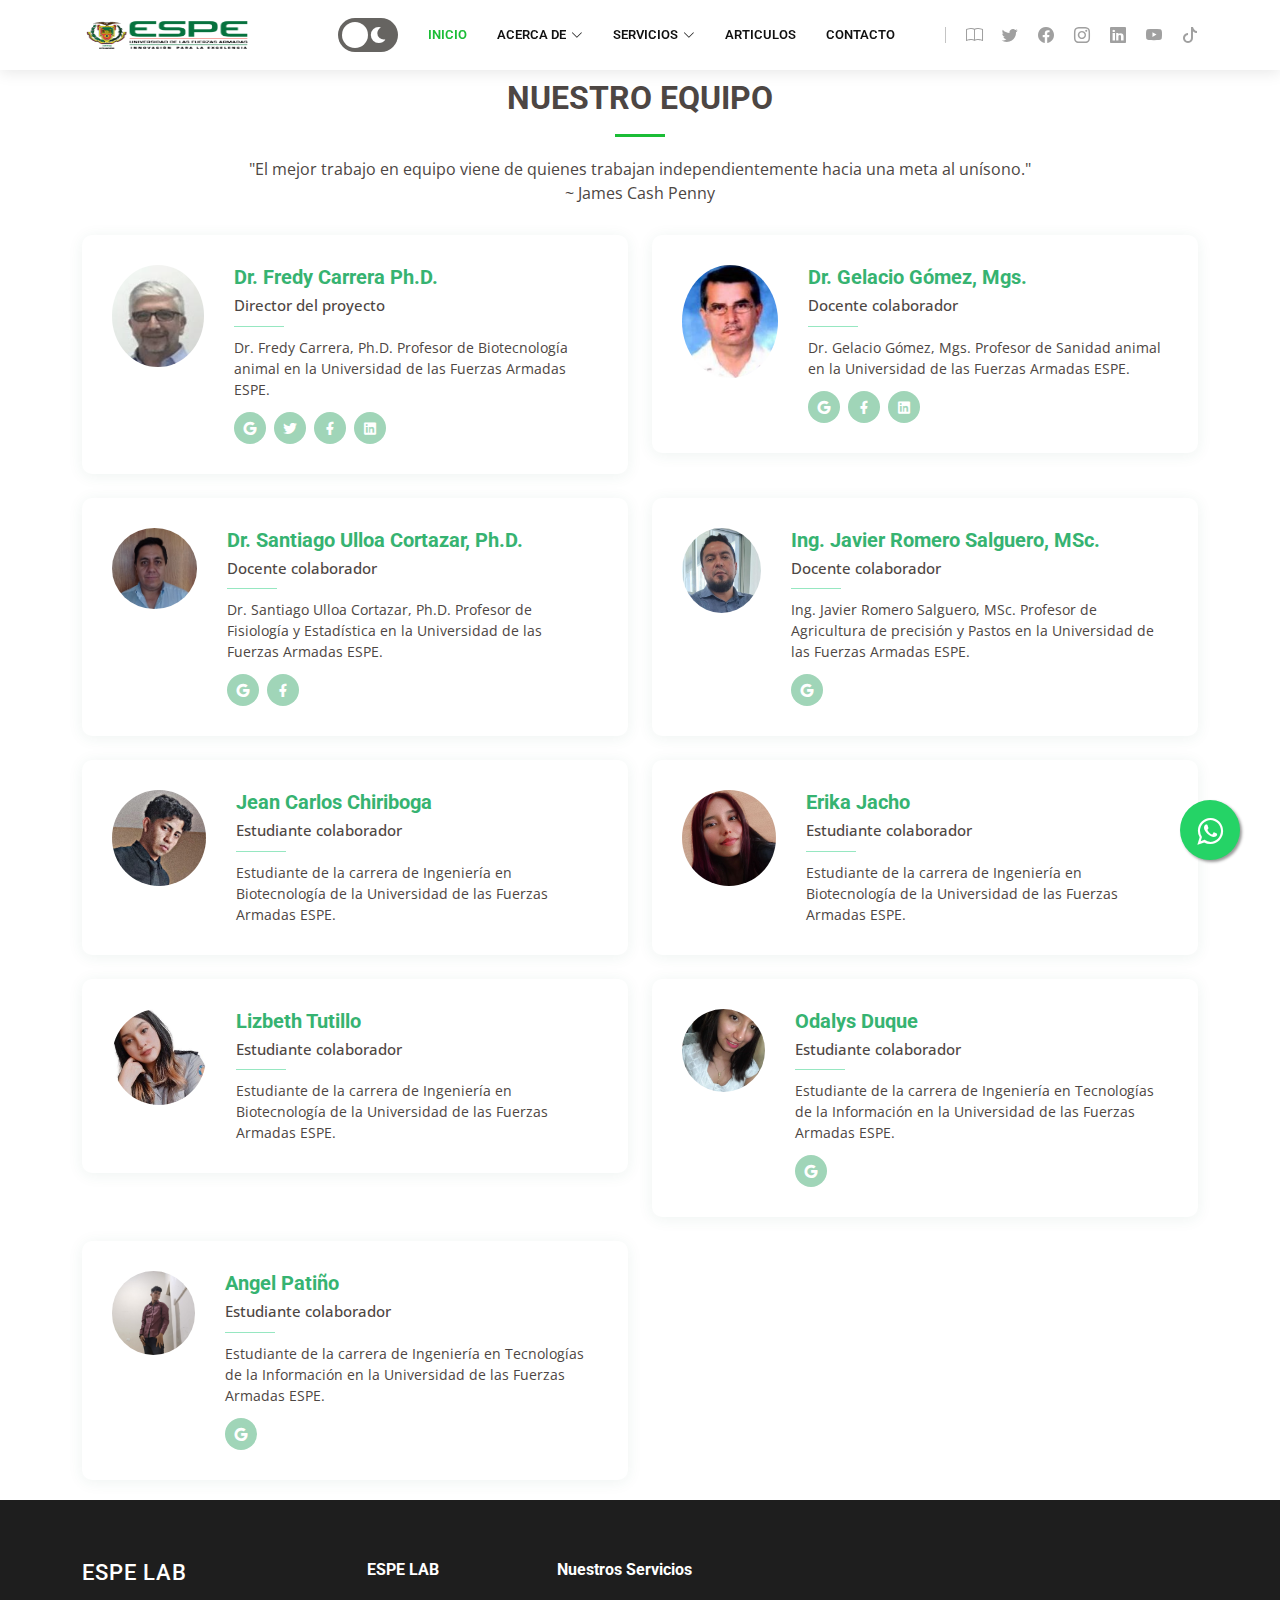
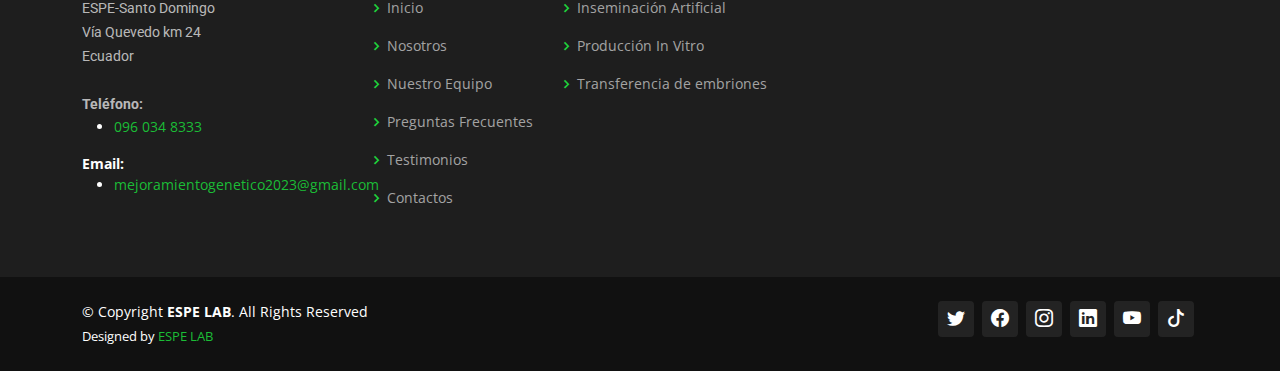
<file: team.html>
<!DOCTYPE html>
<html lang="en">

<head>
  <meta charset="utf-8">
  <meta content="width=device-width, initial-scale=1.0" name="viewport">

  <title>Team - ESPE LAB</title>
  <meta content="" name="description">
  <meta content="" name="keywords">

  <!-- Favicons -->
  <link href="assets/img/favicon.png" rel="icon">
  <link href="assets/img/apple-touch-icon.png" rel="apple-touch-icon">
  <link href="https://cdnjs.cloudflare.com/ajax/libs/font-awesome/5.10.0/css/all.min.css" rel="stylesheet">

  <!-- Google Fonts -->
  <link href="https://fonts.googleapis.com/css?family=Open+Sans:300,300i,400,400i,600,600i,700,700i|Roboto:300,300i,400,400i,500,500i,600,600i,700,700i|Poppins:300,300i,400,400i,500,500i,600,600i,700,700i" rel="stylesheet">
  <link rel="shortcut icon" href="/Laboratorio/assets/img/icono espe.png" type="image/x-icon">

  <!-- Vendor CSS Files -->
  <link href="assets/vendor/animate.css/animate.min.css" rel="stylesheet">
  <link href="assets/vendor/aos/aos.css" rel="stylesheet">
  <link href="assets/vendor/bootstrap/css/bootstrap.min.css" rel="stylesheet">
  <link href="assets/vendor/bootstrap-icons/bootstrap-icons.css" rel="stylesheet">
  <link href="assets/vendor/boxicons/css/boxicons.min.css" rel="stylesheet">
  <link href="assets/vendor/glightbox/css/glightbox.min.css" rel="stylesheet">
  <link href="assets/vendor/remixicon/remixicon.css" rel="stylesheet">
  <link href="assets/vendor/swiper/swiper-bundle.min.css" rel="stylesheet">

  <!-- Template Main CSS File -->
  <link href="assets/css/style.css" rel="stylesheet">
  <link href="assets/css/light-theme.css" rel="stylesheet" class="theme">


</head>

<body>
<!-- ======= Header ======= -->
<header id="header" class="fixed-top">
  <div class="container d-flex align-items-center">
    <a href="index.html" class="logo me-auto me-lg-0"><img src="assets/img/espe.png" alt="" class="img-fluid"></a>

      <h1 class="logo me-auto"><a href="index.html"></a></h1>
   

    <nav id="navbar" class="navbar order-last order-lg-0">
      <ul>
        <li class="nav-item center-container">
        <!-- Rounded switch -->
        <label class="switch">
          <input type="checkbox" class="checkbox">
          <span class="slider round"></span>
          <i class="fas fa-sun"></i>
          <i class="fas fa-moon"></i>
        </label>
        </li>
        
        <li><a href="index.html" class="active">Inicio</a></li>
        <li class="dropdown"><a href="#"><span>Acerca de</span> <i class="bi bi-chevron-down"></i></a>
          <ul>
            <li><a href="about.html">Nosotros</a></li>
            <li><a href="team.html">Equipo</a></li>
            <li><a href="testimonials.html">Testimonios</a></li>
            <li><a href="portfolio.html">Portafolio</a></li>
          </ul>
        </li>          
        <li class="dropdown"><a href="services.html"><span>Servicios</span> <i class="bi bi-chevron-down"></i></a>
          <ul>
            <li><a href="ensiminacion.html">Inseminación Artificial</a></li>
            <li><a href="embriones.html">Producción In Vitro</a></li>
            <li><a href="transferencia.html">Transferencia de Embriones</a></li>
          </ul>
        </li>
        <li><a target="_blank" href="https://www.scopus.com/home.uri">Articulos</a></li>
        <li><a href="http://localhost:3000/contact.html"> Contacto</a></li>
        <li class="dropdown">
          <a id='google_translate_element'><span></span></a>
        </li>
      </ul>
      <i class="bi bi-list mobile-nav-toggle"></i>
    </nav><!-- .navbar -->

    <div class="header-social-links d-flex">
      <a target="_blank" href="https://www.ncbi.nlm.nih.gov/genbank/" ><i class="bu bi-book"></i></a>
      <a target="_blank" href="https://twitter.com/ESPEU" class="twitter"><i class="bu bi-twitter"></i></a>
      <a target="_blank" href="https://www.facebook.com/ESPE.U.SD?locale=es_LA" class="facebook"><i class="bu bi-facebook"></i></a>
      <a target="_blank" href="https://www.instagram.com/espe.u/" class="instagram"><i class="bu bi-instagram"></i></a>
      <a target="_blank" href="https://ec.linkedin.com/school/espe-universidad-de-las-fuerzas-armadas/" class="linkedin"><i class="bu bi-linkedin"></i></a>
      <a target="_blank" href="https://youtube.com/@universidaddelasfuerzasarm4386"><i class="bu bi-youtube"></i></a>
      <a target="_blank" href="https://www.tiktok.com/@espeu?is_from_webapp=1&sender_device=pc" ><i class="bu bi-tiktok"></i></a>
      <!-- Uncomment below if you prefer to use an image logo -->
    </div>

  </div>
</header><!-- End Header -->

<main id="main">

<!-- ======= Doctors Section ======= -->
<section id="doctors" class="doctors">
  <br>
  <div class="container">

    <div class="section-title">
      <h2>Nuestro Equipo</h2>
      <p>"El mejor trabajo en equipo viene de quienes trabajan independientemente hacia una meta al unísono." <br> ~ James Cash Penny
      </p>
    </div>

    <div class="row">

      <div class="col-lg-6">
        <div class="member d-flex align-items-start">
          <div class="pic"><img src="assets/img/team/fr.png" class="img-fluid" alt=""></div>
          <div class="member-info">
            <h4>Dr. Fredy Carrera Ph.D. </h4>
            <span>Director del proyecto </span>
            <p>Dr. Fredy Carrera, Ph.D. Profesor de Biotecnología animal en la Universidad de las Fuerzas Armadas ESPE.</p>
            <div class="social">
              <a target="_blank" href="mailto:fpcarrera@espe.edu.ec"><i class="ri-google-fill"></i></a>
              <a target="_blank" href="https://twitter.com/fredypatricioc1?lang=es"><i class="ri-twitter-fill"></i></a>
              <a target="_blank" href="https://www.facebook.com/fredy.carreragarces"><i class="ri-facebook-fill"></i></a>
              <a target="_blank" href="https://ec.linkedin.com/in/fredy-carrera-garc%C3%A9s-46096242"> <i class="ri-linkedin-box-fill"></i> </a>
            </div>
          </div>
        </div>
      </div>

      <div class="col-lg-6 mt-4 mt-lg-0">
        <div class="member d-flex align-items-start">
          <div class="pic"><img src="assets/img/team/GG.png" class="img-fluid" alt=""></div>
          <div class="member-info">
            <h4>Dr. Gelacio Gómez, Mgs.</h4>
            <span>Docente colaborador
            </span>
            <p>Dr. Gelacio Gómez, Mgs. Profesor de Sanidad animal en la Universidad de las Fuerzas Armadas ESPE.</p>
            <div class="social">
              <a target="_blank" href="mailto:gagomez@espe.edu.ec"><i class="ri-google-fill"></i></a>
              <a target="_blank" href="https://www.facebook.com/profile.php?id=100006285943446&locale=es_LA"><i class="ri-facebook-fill"></i></a>
              <a target="_blank" href="https://ec.linkedin.com/in/gelacio-g%C3%B3mez-885a36b4"> <i class="ri-linkedin-box-fill"></i> </a>
            </div>
          </div>
        </div>
      </div>

      <div class="col-lg-6 mt-4">
        <div class="member d-flex align-items-start">
          <div class="pic"><img src="assets/img/team/SU.png" class="img-fluid" alt=""></div>
          <div class="member-info">
            <h4>Dr. Santiago Ulloa Cortazar, Ph.D. </h4>
            <span>Docente colaborador
            </span>
            <p>Dr. Santiago Ulloa Cortazar, Ph.D. Profesor de Fisiología y Estadística en la Universidad de las Fuerzas Armadas ESPE.</p>
            <div class="social">
              <a target="_blank" href="mailto:smulloa@espe.edu.ec"><i class="ri-google-fill"></i></a>
              <a target="_blank" href="https://www.facebook.com/samiulloa"><i class="ri-facebook-fill"></i></a>            
            </div>
          </div>
        </div>
      </div>

      <div class="col-lg-6 mt-4">
        <div class="member d-flex align-items-start">
          <div class="pic"><img src="assets/img/team/JR.jpg" class="img-fluid" alt=""></div>
          <div class="member-info">
            <h4>Ing. Javier Romero Salguero, MSc. </h4>
            <span>Docente colaborador
            </span>
            <p>Ing. Javier Romero Salguero, MSc. Profesor de Agricultura de precisión y Pastos en la Universidad de las Fuerzas Armadas ESPE.</p>
            <div class="social">
              <a target="_blank" href="mailto:ejromero1@espe.edu.ec"><i class="ri-google-fill"></i></a>
            </div>
          </div>
        </div>
      </div>
      <div class="col-lg-6 mt-4">
        <div class="member d-flex align-items-start">
          <div class="pic"><img src="assets/img/team/jeancarlos.jpg" class="img-fluid" alt=""></div>
          <div class="member-info">
            <h4>Jean Carlos Chiriboga </h4>
            <span>Estudiante colaborador
            </span>
            <p>Estudiante de la carrera de Ingeniería en Biotecnología de la Universidad de las Fuerzas Armadas ESPE.
            </p>
          </div>
        </div>
      </div>
      <div class="col-lg-6 mt-4">
        <div class="member d-flex align-items-start">
          <div class="pic"><img src="assets/img/team/Erika Jacho.jpeg" class="img-fluid" alt=""></div>
          <div class="member-info">
            <h4>Erika Jacho</h4>
            <span>Estudiante colaborador
            </span>
            <p>Estudiante de la carrera de Ingeniería en Biotecnología de la Universidad de las Fuerzas Armadas ESPE.
            </p>
          </div>
        </div>
      </div>

     <div class="col-lg-6 mt-4">
        <div class="member d-flex align-items-start">
          <div class="pic"><img src="assets/img/team/Lizbeth Tutillo.jpg" class="img-fluid" alt=""></div>
          <div class="member-info">
            <h4>Lizbeth Tutillo</h4>
            <span>Estudiante colaborador
            </span>
            <p>Estudiante de la carrera de Ingeniería en Biotecnología de la Universidad de las Fuerzas Armadas ESPE.
            </p>
          </div>
        </div>
      </div>
      <div class="col-lg-6 mt-4">
        <div class="member d-flex align-items-start">
          <div class="pic"><img src="assets/img/team/Oda.jpg" class="img-fluid" alt=""></div>
          <div class="member-info">
            <h4>Odalys Duque</h4>
            <span>Estudiante colaborador
            </span>
            <p>Estudiante de la carrera de Ingeniería en Tecnologías de la Información en la Universidad de las Fuerzas Armadas ESPE.
            </p>
            <div class="social">
              <a target="_blank" href="mailto:orduque@espe.edu.ec"><i class="ri-google-fill"></i></a>
            </div>
          </div>
        </div>
      </div>
      <div class="col-lg-6 mt-4">
        <div class="member d-flex align-items-start">
          <div class="pic"><img src="assets/img/testimonios/Angel Patiño.jpg" class="img-fluid" alt=""></div>
          <div class="member-info">
            <h4>Angel Patiño</h4>
            <span>Estudiante colaborador
            </span>
            <p>Estudiante de la carrera de Ingeniería en Tecnologías de la Información en la Universidad de las Fuerzas Armadas ESPE.
            </p>
            <div class="social">
              <a target="_blank" href="mailto:orduque@espe.edu.ec"><i class="ri-google-fill"></i></a>
            </div>
          </div>
        </div>
      </div>
     

    </div>

  </div>
</section><!-- End Doctors Section -->

  </main><!-- End #main -->

  <!-- ======= Footer ======= -->
  <footer id="footer">

    <div class="footer-top">
      <div class="container">
        <div class="row">

          <div class="col-lg-3 col-md-6 footer-contact">
            <h3>ESPE LAB</h3>
            <p>
              ESPE-Santo Domingo<br>
              Vía Quevedo km 24<br>
              Ecuador <br><br>
              <strong>Teléfono:</strong>      
              <ul>         
              <li><a target="_blank" href="https://api.whatsapp.com/send?phone=593960348333">096 034 8333</a></li>
              </ul> 
              <strong>Email:</strong>
              <ul>
              <li> <a target="_blank" href="mailto:mejoramientogenetico2023@gmail.com">mejoramientogenetico2023@gmail.com</a><br></li>
              </ul>
            </p>
          </div>

          <div class="col-lg-2 col-md-6 footer-links">
            <h4>ESPE LAB</h4>
            <ul>
              <li><i class="bx bx-chevron-right"></i> <a href="index.html">Inicio</a></li>
              <li><i class="bx bx-chevron-right"></i> <a href="about.html">Nosotros</a></li>
              <li><i class="bx bx-chevron-right"></i> <a href="team.html">Nuestro Equipo</a></li>
              <li><i class="bx bx-chevron-right"></i> <a href="preguntasfrecuentes.html">Preguntas Frecuentes</a></li>
              <li><i class="bx bx-chevron-right"></i> <a href="testimonials.html">Testimonios</a></li>
              <li><i class="bx bx-chevron-right"></i> <a href="http://localhost:3000/contact.html">Contactos</a></li>
            </ul>
          </div>

          <div class="col-lg-3 col-md-6 footer-links">
            <h4>Nuestros Servicios</h4>
            <ul>
              <li><i class="bx bx-chevron-right"></i> <a href="ensiminacion.html">Inseminación Artificial</a></li>
              <li><i class="bx bx-chevron-right"></i> <a href="embriones.html">Producción In Vitro</a></li>
              <li><i class="bx bx-chevron-right"></i> <a href="transferencia.html">Transferencia de embriones</a></li>
            </ul>
          </div>

          <div class="col-lg-4 col-md-6 footer-newsletter">
            <script src="https://apis.google.com/js/platform.js"></script>
           <div class="g-ytsubscribe" data-channelid="UC44JeguaHo86IzlCJnBBZRg" data-layout="full" data-theme="dark" data-count="default"></div>
          </div>

        </div>
      </div>
    </div>

    <div class="container d-md-flex py-4">

      <div class="me-md-auto text-center text-md-start">
        <div class="copyright">
          &copy; Copyright <strong><span>ESPE LAB</span></strong>. All Rights Reserved
        </div>
        <div class="credits">
          Designed by <a href="https://bootstrapmade.com/">ESPE LAB</a>
        </div>
      </div>
      <div class="social-links text-center text-md-right pt-3 pt-md-0">
        <a target="_blank" href="https://twitter.com/ESPEU" class="twitter"><i class="bu bi-twitter"></i></a>
        <a target="_blank" href="https://www.facebook.com/ESPE.U.SD?locale=es_LA" class="facebook"><i class="bu bi-facebook"></i></a>
        <a target="_blank" href="https://www.instagram.com/espe.u/" class="instagram"><i class="bu bi-instagram"></i></a>
        <a target="_blank" href="https://ec.linkedin.com/school/espe-universidad-de-las-fuerzas-armadas/" class="linkedin"><i class="bu bi-linkedin"></i></a>
        <a target="_blank" href="https://youtube.com/@universidaddelasfuerzasarm4386"><i class="bu bi-youtube"></i></a>
        <a target="_blank" href="https://www.tiktok.com/@espeu?is_from_webapp=1&sender_device=pc" ><i class="bu bi-tiktok"></i></a>
        <!-- Uncomment below if you prefer to use an image logo -->
      </div>
    </div>
  </footer><!-- End Footer -->
  <link rel="stylesheet" href="https://maxcdn.bootstrapcdn.com/font-awesome/4.5.0/css/font-awesome.min.css">
  <a href="https://api.whatsapp.com/send?phone=593960348333" class="float" target="_blank">
  <i class="fa fa-whatsapp my-float"></i>

  <!-- <a href="#" class="back-to-top d-flex align-items-center justify-content-center"><i class="bi bi-arrow-up-short"></i></a> -->

  <!-- Vendor JS Files -->
  <script src="assets/vendor/aos/aos.js"></script>
  <script src="assets/vendor/bootstrap/js/bootstrap.bundle.min.js"></script>
  <script src="assets/vendor/glightbox/js/glightbox.min.js"></script>
  <script src="assets/vendor/isotope-layout/isotope.pkgd.min.js"></script>
  <script src="assets/vendor/swiper/swiper-bundle.min.js"></script>
  <script src="assets/vendor/waypoints/noframework.waypoints.js"></script>
  <script src="assets/vendor/php-email-form/validate.js"></script>
  <script src="http://ajax.googleapis.com/ajax/libs/jquery/1.9.1/jquery.min.js"></script>

  <!-- Template Main JS File -->
  <script src="assets/js/main.js"></script>
  <script src="assets/js/checkbox.js"></script>

    <!-- Traductor de Google -->
    <script>
      function googleTranslateElementInit() {
      new google.translate.TranslateElement({
      pageLanguage: 'es',
      autoDisplay: 'true',
      includedLanguages: 'es,ca,gl,en,fr,it,pt,de',
      layout: google.translate.TranslateElement.InlineLayout.SIMPLE
      }, 'google_translate_element');
      }
    </script>
    <script src='//translate.google.com/translate_a/element.js?cb=googleTranslateElementInit'></script>
  
</body>

</html>
</file>
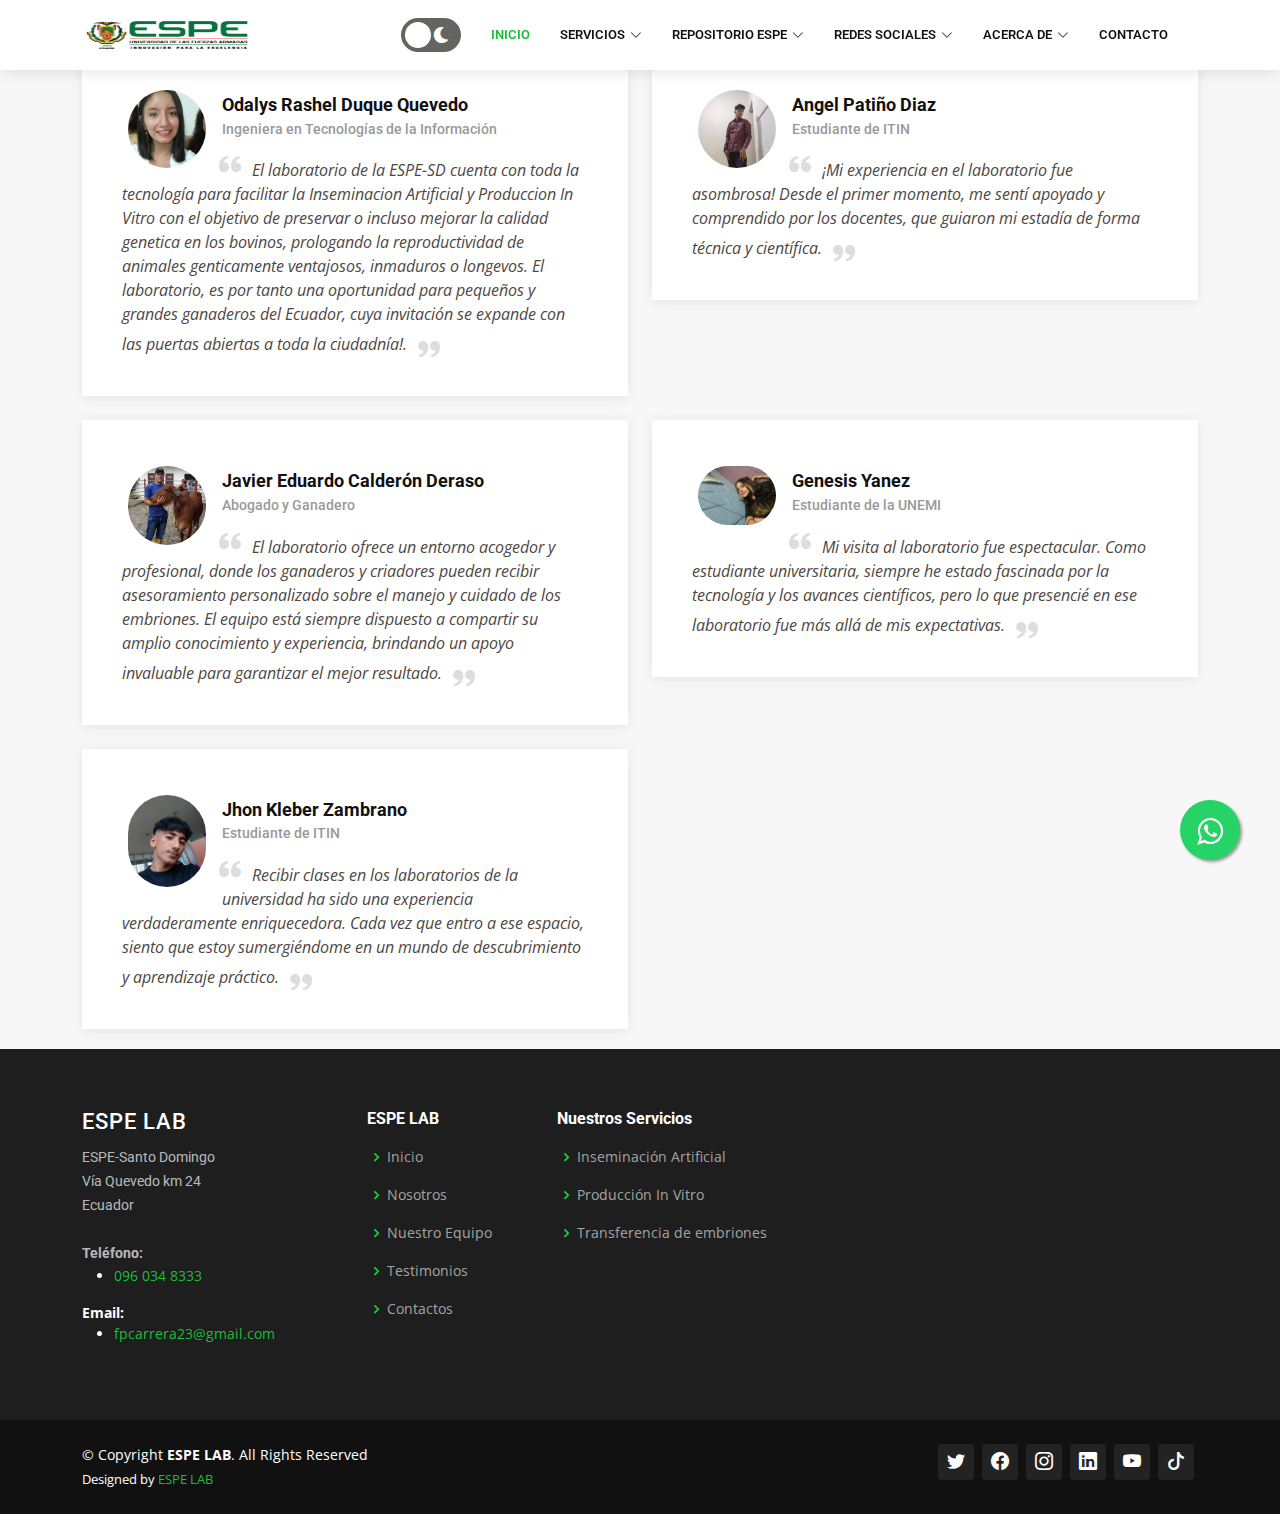
<file: testimonials.html>
<!DOCTYPE html>
<html lang="en">

<head>
  <meta charset="utf-8">
  <meta content="width=device-width, initial-scale=1.0" name="viewport">

  <title>Testimonios - ESPE LAB</title>
  <meta content="" name="description">
  <meta content="" name="keywords">

  <!-- Favicons -->
  <link href="assets/img/icono espe.png" rel="icon">
  <link href="assets/img/apple-touch-icon.png" rel="apple-touch-icon">
  <link href="https://cdnjs.cloudflare.com/ajax/libs/font-awesome/5.10.0/css/all.min.css" rel="stylesheet">

  <!-- Google Fonts -->
  <link href="https://fonts.googleapis.com/css?family=Open+Sans:300,300i,400,400i,600,600i,700,700i|Roboto:300,300i,400,400i,500,500i,600,600i,700,700i|Poppins:300,300i,400,400i,500,500i,600,600i,700,700i" rel="stylesheet">
  <link rel="shortcut icon" href="/Laboratorio/assets/img/icono espe.png" type="image/x-icon">

  <!-- Vendor CSS Files -->
  <link href="assets/vendor/animate.css/animate.min.css" rel="stylesheet">
  <link href="assets/vendor/aos/aos.css" rel="stylesheet">
  <link href="assets/vendor/bootstrap/css/bootstrap.min.css" rel="stylesheet">
  <link href="assets/vendor/bootstrap-icons/bootstrap-icons.css" rel="stylesheet">
  <link href="assets/vendor/boxicons/css/boxicons.min.css" rel="stylesheet">
  <link href="assets/vendor/glightbox/css/glightbox.min.css" rel="stylesheet">
  <link href="assets/vendor/remixicon/remixicon.css" rel="stylesheet">
  <link href="assets/vendor/swiper/swiper-bundle.min.css" rel="stylesheet">

  <!-- Template Main CSS File -->
  <link href="assets/css/style.css" rel="stylesheet">
  <link href="assets/css/light-theme.css" rel="stylesheet" class="theme">



</head>

<body>

<!-- ======= Header ======= -->
<header id="header" class="fixed-top">
  <div class="container d-flex align-items-center">
    <a href="index.html" class="logo me-lg-0">
      <img src="assets/img/espe.png" alt="" class="" width="170px" height="250px">
  </a>

  <h1 class="logo me-auto"><a href="index.html"></a></h1>  
    <nav id="navbar" class="navbar order-last order-lg-0">
      <ul>
        <li class="nav-item center-container">
        <!-- Rounded switch -->
        <label class="switch">
          <input type="checkbox" class="checkbox">
          <span class="slider round"></span>
          <i class="fas fa-sun"></i>
          <i class="fas fa-moon"></i>
        </label>
        </li>
        
        <li><a href="index.html" class="active">Inicio</a></li>
               
        <li class="dropdown"><a href="#"><span>Servicios</span> <i class="bi bi-chevron-down"></i></a>
          <ul>
            <li><a href="ensiminacion.html">Inseminación Artificial</a></li>
            <li><a href="embriones.html">Producción In Vitro</a></li>
            <li><a href="transferencia.html">Transferencia de Embriones</a></li>
          </ul>
        </li>
        <li class="dropdown"><a href="#"><span>Repositorio ESPE</span> <i class="bi bi-chevron-down"></i></a>
          <ul>
           <li><a target="_blank" href="https://repositorio.espe.edu.ec/">Repositorio General</a></li>
           <li><a target="_blank" href="https://repositorio.espe.edu.ec/handle/21000/2486">Repositorio Santo Domingo</a></li>
           <li><a target="_blank" href="https://www.scopus.com/home.uri6">Base de Datos Scopus</a></li>
           <li><a target="_blank" href="https://www.ncbi.nlm.nih.gov/genbank/">Base de Datos NCBI</a></li>
           <li><a target="_blank" href="https://repositorio.espe.edu.ec/simple-search?location=21000%2F2486&query=Biotecnologia+Animal+y+genetica&rpp=10&sort_by=score&order=desc">Biotecnología Animal y Genética</a></li>
          </ul>
        </li>
        <li class="dropdown"><a href="#"><span>Redes Sociales</span> <i class="bi bi-chevron-down"></i></a>
          <ul>
          <li><a target="_blank" href="https://twitter.com/ESPEU" class="twitter"><i class="bu bi-twitter"></i> Twitter</a></li>
          <li><a target="_blank" href="https://www.facebook.com/ESPE.U.SD?locale=es_LA" class="facebook"><i class="bu bi-facebook"></i> Facebook</a></li>
          <li><a target="_blank" href="https://www.instagram.com/espe.u/" class="instagram"><i class="bu bi-instagram"></i> Instagram</a></li>
          <li><a target="_blank" href="https://ec.linkedin.com/school/espe-universidad-de-las-fuerzas-armadas/" class="linkedin"><i class="bu bi-linkedin"></i> Linkedln</a></li>
          <li><a target="_blank" href="https://youtube.com/@universidaddelasfuerzasarm4386"><i class="bu bi-youtube"></i> YouTube</a></li>
          <li><a target="_blank" href="https://www.tiktok.com/@espeu?is_from_webapp=1&sender_device=pc" ><i class="bu bi-tiktok"></i> TikTok</a></li>
          </ul>
        </li>
        <li class="dropdown"><a href="#"><span>Acerca de</span> <i class="bi bi-chevron-down"></i></a>
          <ul>
            <li><a href="about.html">Nosotros</a></li>
            <li><a href="team.html">Equipo</a></li>
            <li><a href="testimonials.html">Testimonios</a></li>
            <li><a href="portfolio.html">Portafolio</a></li>
          </ul>
        </li>  
        <li><a href="http://localhost:3000/contact.html">Contacto</a></li>
        <li class="dropdown">
          <a id='google_translate_element'></a>
        </li>
      </ul>
      <i class="bi bi-list mobile-nav-toggle"></i>
    </nav>

  </div>
</header><!-- End Header -->
  

  <main id="main">


    <!-- ======= Testimonials Section ======= -->
<section id="testimonials" class="testimonials section-bg">
  <br>
  <div class="container">

    <div class="row">
      <div class="col-lg-6" data-aos="fade-up" data-aos-delay="100">
        <div class="testimonial-item mt-4 mt-lg-0">
          <img src="assets/img/testimonios/Odalys Duque.jpeg" class="testimonial-img" alt="">
          <h3>Odalys Rashel Duque Quevedo</h3>
          <h4>Ingeniera en Tecnologías de la Información</h4>
          <p>
            <i class="bx bxs-quote-alt-left quote-icon-left"></i>
            El laboratorio de la ESPE-SD cuenta con toda la tecnología para facilitar la Inseminacion Artificial y Produccion In Vitro con el objetivo de preservar o incluso mejorar la calidad genetica en los bovinos, prologando la reproductividad de animales genticamente ventajosos, inmaduros o longevos. El laboratorio, es por tanto una oportunidad para pequeños y grandes ganaderos del Ecuador, cuya invitación se expande con las puertas abiertas a toda la ciudadnía!.
            <i class="bx bxs-quote-alt-right quote-icon-right"></i>
          </p>
        </div>
      </div>

      <div class="col-lg-6" data-aos="fade-up">
        <div class="testimonial-item">
          <img src="assets/img/testimonios/Angel Patiño.jpg" class="testimonial-img" alt="">
          <h3>Angel Patiño Diaz</h3>
          <h4>Estudiante de ITIN</h4>
          <p>
            <i class="bx bxs-quote-alt-left quote-icon-left"></i>
            ¡Mi experiencia en el laboratorio fue 
            asombrosa! Desde el primer momento, me sentí apoyado
           y comprendido por los docentes, que guiaron mi estadía de forma técnica y científica.

                               
            <i class="bx bxs-quote-alt-right quote-icon-right"></i>
          </p>
        </div>
      </div>

   

      <div class="col-lg-6" data-aos="fade-up" data-aos-delay="200">
        <div class="testimonial-item mt-4">
          <img src="assets/img/testimonios/Javier Calderon.jpg" class="testimonial-img" alt="">
          <h3>Javier Eduardo Calderón Deraso</h3>
          <h4>Abogado y Ganadero</h4>
          <p>
            <i class="bx bxs-quote-alt-left quote-icon-left"></i>
            El laboratorio ofrece un entorno acogedor y profesional, donde los ganaderos 
            y criadores pueden recibir asesoramiento personalizado sobre el manejo 
            y cuidado de los embriones. El equipo está siempre dispuesto 
            a compartir su amplio conocimiento y experiencia, brindando un apoyo invaluable 
            para garantizar el mejor resultado. 
            <i class="bx bxs-quote-alt-right quote-icon-right"></i>
          </p>
        </div>
      </div>

      <div class="col-lg-6" data-aos="fade-up" data-aos-delay="300">
        <div class="testimonial-item mt-4">
          <img src="assets/img/testimonios/Genesis Yanez.jpg" class="testimonial-img" alt="">
          <h3>Genesis Yanez</h3>
          <h4>Estudiante de la UNEMI</h4>
          <p>
            <i class="bx bxs-quote-alt-left quote-icon-left"></i>
            Mi visita al laboratorio fue espectacular. Como estudiante universitaria, 
            siempre he estado fascinada por la tecnología y los avances científicos, 
            pero lo que presencié en ese laboratorio fue más allá de mis expectativas.                    
            <i class="bx bxs-quote-alt-right quote-icon-right"></i>
          </p>
        </div>
      </div>

      <div class="col-lg-6" data-aos="fade-up" data-aos-delay="400">
        <div class="testimonial-item mt-4">
          <img src="assets/img/testimonios/Jhon Z.jpeg" class="testimonial-img" alt="">
          <h3>Jhon Kleber Zambrano</h3>
          <h4>Estudiante de ITIN</h4>
          <p>
            <i class="bx bxs-quote-alt-left quote-icon-left"></i>
            Recibir clases en los laboratorios de la universidad ha sido una experiencia 
            verdaderamente enriquecedora. Cada vez que entro a ese espacio, siento que estoy 
            sumergiéndome en un mundo de descubrimiento y aprendizaje práctico.                    
            <i class="bx bxs-quote-alt-right quote-icon-right"></i>
          </p>
        </div>
      </div>

    </div>

  </div>
</section><!-- End Testimonials Section -->


  </main><!-- End #main -->

  <!-- ======= Footer ======= -->
  <footer id="footer">

    <div class="footer-top">
      <div class="container">
        <div class="row">

          <div class="col-lg-3 col-md-6 footer-contact">
            <h3>ESPE LAB</h3>
            <p>
              ESPE-Santo Domingo<br>
              Vía Quevedo km 24<br>
              Ecuador <br><br>
              <strong>Teléfono:</strong>      
              <ul>         
              <li><a target="_blank" href="https://api.whatsapp.com/send?phone=593960348333">096 034 8333</a></li>
              </ul> 
              <strong>Email:</strong>
              <ul>
              <li> <a target="_blank" href="mailto:fpcarrera23@gmail.com">fpcarrera23@gmail.com</a><br></li>
              </ul>
            </p>
          </div>

          <div class="col-lg-2 col-md-6 footer-links">
            <h4>ESPE LAB</h4>
            <ul>
              <li><i class="bx bx-chevron-right"></i> <a href="index.html">Inicio</a></li>
              <li><i class="bx bx-chevron-right"></i> <a href="about.html">Nosotros</a></li>
              <li><i class="bx bx-chevron-right"></i> <a href="team.html">Nuestro Equipo</a></li>
              <li><i class="bx bx-chevron-right"></i> <a href="testimonials.html">Testimonios</a></li>
              <li><i class="bx bx-chevron-right"></i> <a href="http://localhost:3000/contact.html">Contactos</a></li>
            </ul>
          </div>

          <div class="col-lg-3 col-md-6 footer-links">
            <h4>Nuestros Servicios</h4>
            <ul>
              <li><i class="bx bx-chevron-right"></i> <a href="ensiminacion.html">Inseminación Artificial</a></li>
              <li><i class="bx bx-chevron-right"></i> <a href="embriones.html">Producción In Vitro</a></li>
              <li><i class="bx bx-chevron-right"></i> <a href="transferencia.html">Transferencia de embriones</a></li>
            </ul>
          </div>

          <div class="col-lg-4 col-md-6 footer-newsletter">
            <script src="https://apis.google.com/js/platform.js"></script>
           <div class="g-ytsubscribe" data-channelid="UC44JeguaHo86IzlCJnBBZRg" data-layout="full" data-theme="dark" data-count="default"></div>
          </div>

        </div>
      </div>
    </div>

    <div class="container d-md-flex py-4">

      <div class="me-md-auto text-center text-md-start">
        <div class="copyright">
          &copy; Copyright <strong><span>ESPE LAB</span></strong>. All Rights Reserved
        </div>
        <div class="credits">
          Designed by <a href="https://santodomingo.espe.edu.ec/">ESPE LAB</a>
        </div>
      </div>
      <div class="social-links text-center text-md-right pt-3 pt-md-0">
        <a target="_blank" href="https://twitter.com/ESPEU" class="twitter"><i class="bu bi-twitter"></i></a>
        <a target="_blank" href="https://www.facebook.com/ESPE.U.SD?locale=es_LA" class="facebook"><i class="bu bi-facebook"></i></a>
        <a target="_blank" href="https://www.instagram.com/espe.u/" class="instagram"><i class="bu bi-instagram"></i></a>
        <a target="_blank" href="https://ec.linkedin.com/school/espe-universidad-de-las-fuerzas-armadas/" class="linkedin"><i class="bu bi-linkedin"></i></a>
        <a target="_blank" href="https://youtube.com/@universidaddelasfuerzasarm4386"><i class="bu bi-youtube"></i></a>
        <a target="_blank" href="https://www.tiktok.com/@espeu?is_from_webapp=1&sender_device=pc" ><i class="bu bi-tiktok"></i></a>
        <!-- Uncomment below if you prefer to use an image logo -->
      </div>
    </div>
  </footer><!-- End Footer -->
  <link rel="stylesheet" href="https://maxcdn.bootstrapcdn.com/font-awesome/4.5.0/css/font-awesome.min.css">
  <a href="https://api.whatsapp.com/send?phone=593960348333" class="float" target="_blank">
  <i class="fa fa-whatsapp my-float"></i>

  <!-- <a href="#" class="back-to-top d-flex align-items-center justify-content-center"><i class="bi bi-arrow-up-short"></i></a> -->

  <!-- Vendor JS Files -->
  <script src="assets/vendor/aos/aos.js"></script>
  <script src="assets/vendor/bootstrap/js/bootstrap.bundle.min.js"></script>
  <script src="assets/vendor/glightbox/js/glightbox.min.js"></script>
  <script src="assets/vendor/isotope-layout/isotope.pkgd.min.js"></script>
  <script src="assets/vendor/swiper/swiper-bundle.min.js"></script>
  <script src="assets/vendor/waypoints/noframework.waypoints.js"></script>
  <script src="assets/vendor/php-email-form/validate.js"></script>
  <script src="http://ajax.googleapis.com/ajax/libs/jquery/1.9.1/jquery.min.js"></script>

  <!-- Template Main JS File -->
  <script src="assets/js/main.js"></script>
  <script src="assets/js/checkbox.js"></script>

    <!-- Traductor de Google -->
    <script>
      function googleTranslateElementInit() {
      new google.translate.TranslateElement({
      pageLanguage: 'es',
      autoDisplay: 'true',
      includedLanguages: 'es,ca,gl,en,fr,it,pt,de',
      layout: google.translate.TranslateElement.InlineLayout.SIMPLE
      }, 'google_translate_element');
      }
    </script>
    <script src='//translate.google.com/translate_a/element.js?cb=googleTranslateElementInit'></script>
  
</body>

</html>
</file>
<file: assets/css/style.css>
.es, .de, .en { display: none; }

.es:lang(es) {
  display: block;
  background-color: red;
}

.de:lang(de) {
  display: block;
  background-color: green;
}

.en:lang(en) {
  display: block;
  background-color: pink;
}
/* The switch - the box around the slider */
.switch {
  position: relative;
  display: inline-block;
  width: 60px;
  height: 34px;
  }
  
  .switch input {
  opacity: 0;
  width: 0;
  height: 0;
  }
  
 
  
  /* Estilos para el ícono de luna y sol */
  .fa-moon,
  .fa-sun {
  position: absolute;
  top: 50%;
  color: #fff;
  transition: opacity 0.4s;
  transform: translate(-10%, -50%);
  }
  .fa-sun {
  left: 10px;
  opacity: 1;
  }
  .fa-moon {
  right: 10px;
  opacity: 1;
  }

  /* Estilo para el ícono de luna cuando el interruptor está activado */
  .switch input:checked + .slider ~ .fa-moon {
  opacity: 1;
  }
  /* Estilo para el ícono de sol cuando el interruptor no está activado */
  .switch input:not(:checked) + .slider ~ .fa-sun {
  opacity: 1;
  }
 
  

/* The slider */
.slider {
  position: absolute;
  cursor: pointer;
  top: 0;
  left: 0;
  right: 0;
  bottom: 0;
  background-color: #ccc;
  -webkit-transition: .4s;
  transition: .4s;
}
.slider:before {
  position: absolute;
  content: "";
  height: 26px;
  width: 26px;
  left: 4px;
  bottom: 4px;
  background-color: white;
  -webkit-transition: .4s;
  transition: .4s;
}
input:checked + .slider.round {
  background-color: #11dbcf;
}
input:focus + .slider.round {
  box-shadow: 0 0 1px #11dbcf;
}
input:checked + slider.round:before {
  -webkit-transform: translateX(26px);
  -ms-transform: translateX(26px);
  transform: translateX(26px);
}
/* Rounded sliders */
.slider.round {
  border-radius: 34px;
}
.slider.round:before {
  border-radius: 50%;
}
/*--------------------------------------------------------------
# General
--------------------------------------------------------------*/
body {
  font-family: "Open Sans", sans-serif;
  color: #4d4643;
}

a {
  color: #1bbd36;
  text-decoration: none;
}

a:hover {
  color: #2ae149;
  text-decoration: none;
}

h1,
h2,
h3,
h4,
h5,
h6 {
  font-family: "Roboto", sans-serif;
}

/*--------------------------------------------------------------
# Back to top button
--------------------------------------------------------------*/
.back-to-top {
  position: fixed;
  visibility: hidden;
  opacity: 0;
  right: 15px;
  bottom: 15px;
  z-index: 996;
  background: #1bbd36;
  width: 40px;
  height: 40px;
  border-radius: 4px;
  transition: all 0.4s;
}

.back-to-top i {
  font-size: 28px;
  color: #fff;
  line-height: 0;
}

.back-to-top:hover {
  background: #21df41;
  color: #fff;
}

.back-to-top.active {
  visibility: visible;
  opacity: 1;
}

/*--------------------------------------------------------------
# Disable AOS delay on mobile
--------------------------------------------------------------*/
@media screen and (max-width: 768px) {
  [data-aos-delay] {
    transition-delay: 0 !important;
  }
}

/*--------------------------------------------------------------
# Header
--------------------------------------------------------------*/
#header {
  background: #fff;
  transition: all 0.5s;
  z-index: 997;
  padding: 15px 0;
  box-shadow: 0px 2px 15px rgba(0, 0, 0, 0.1);
}

#header .logo {
  font-size: 28px;
  margin: 0;
  padding: 0;
  line-height: 1;
  font-weight: 700;
  letter-spacing: 0.5px;
  text-transform: uppercase;
}

#header .logo a {
  color: #111;
}

#header .logo a span {
  color: #1bbd36;
}

#header .logo img {
  max-height: 40px;
  margin-right: 20px;
}

/*--------------------------------------------------------------
# Header Social Links
--------------------------------------------------------------*/
.header-social-links {
  margin-left: 20px;
  border-left: 1px solid #c4c4c4;
}

.header-social-links a {
  color: #a0a0a0;
  display: inline-block;
  line-height: 0px;
  transition: 0.3s;
  padding-left: 20px;
}

.header-social-links a i {
  line-height: 0;
}

.header-social-links a:hover {
  color: #1bbd36;
}

@media (max-width: 768px) {
  .header-social-links {
    padding: 0 15px 0 0;
    border-left: 0;
  }
}

/*--------------------------------------------------------------
# Navigation Menu
--------------------------------------------------------------*/
/**
* Desktop Navigation 
*/
.navbar {
  padding: 0;
}

.navbar ul {
  margin: 0;
  padding: 0;
  display: flex;
  list-style: none;
  align-items: center;
}

.navbar li {
  position: relative;
}

.navbar a,
.navbar a:focus {
  display: flex;
  align-items: center;
  justify-content: space-between;
  padding: 10px 0 10px 30px;
  font-family: "Roboto", sans-serif;
  font-size: 13px;
  font-weight: 600;
  color: #111;
  white-space: nowrap;
  text-transform: uppercase;
  transition: 0.3s;
}

.navbar a i,
.navbar a:focus i {
  font-size: 12px;
  line-height: 0;
  margin-left: 5px;
}

.navbar a:hover,
.navbar .active,
.navbar .active:focus,
.navbar li:hover>a {
  color: #1bbd36;
}

.navbar .dropdown ul {
  display: block;
  position: absolute;
  left: 14px;
  top: calc(100% + 30px);
  margin: 0;
  padding: 10px 0;
  z-index: 99;
  opacity: 0;
  visibility: hidden;
  background: #fff;
  box-shadow: 0px 0px 30px rgba(127, 137, 161, 0.25);
  transition: 0.3s;
  border-top: 2px solid #1bbd36;
}

.navbar .dropdown ul li {
  min-width: 200px;
}

.navbar .dropdown ul a {
  padding: 10px 20px;
  font-size: 14px;
  font-weight: 500;
  text-transform: none;
  color: #111;
}

.navbar .dropdown ul a i {
  font-size: 12px;
}

.navbar .dropdown ul a:hover,
.navbar .dropdown ul .active:hover,
.navbar .dropdown ul li:hover>a {
  color: #1bbd36;
}

.navbar .dropdown:hover>ul {
  opacity: 1;
  top: 100%;
  visibility: visible;
}

.navbar .dropdown .dropdown ul {
  top: 0;
  left: calc(100% - 30px);
  visibility: hidden;
}

.navbar .dropdown .dropdown:hover>ul {
  opacity: 1;
  top: 0;
  left: 100%;
  visibility: visible;
}

@media (max-width: 1366px) {
  .navbar .dropdown .dropdown ul {
    left: -90%;
  }

  .navbar .dropdown .dropdown:hover>ul {
    left: -100%;
  }
}

/**
* Mobile Navigation 
*/
.mobile-nav-toggle {
  color: #111;
  font-size: 28px;
  cursor: pointer;
  display: none;
  line-height: 0;
  transition: 0.5s;
}

.mobile-nav-toggle.bi-x {
  color: #fff;
}

@media (max-width: 991px) {
  .mobile-nav-toggle {
    display: block;
  }

  .navbar ul {
    display: none;
  }
}

.navbar-mobile {
  position: fixed;
  overflow: hidden;
  top: 0;
  right: 0;
  left: 0;
  bottom: 0;
  background: rgba(0, 0, 0, 0.9);
  transition: 0.3s;
  z-index: 999;
}

.navbar-mobile .mobile-nav-toggle {
  position: absolute;
  top: 15px;
  right: 15px;
}

.navbar-mobile ul {
  display: block;
  position: absolute;
  top: 55px;
  right: 15px;
  bottom: 15px;
  left: 15px;
  padding: 10px 0;
  background-color: #fff;
  overflow-y: auto;
  transition: 0.3s;
}

.navbar-mobile a,
.navbar-mobile a:focus {
  padding: 10px 20px;
  font-size: 15px;
  color: #111;
}

.navbar-mobile a:hover,
.navbar-mobile .active,
.navbar-mobile li:hover>a {
  color: #1bbd36;
}

.navbar-mobile .getstarted,
.navbar-mobile .getstarted:focus {
  margin: 15px;
}

.navbar-mobile .dropdown ul {
  position: static;
  display: none;
  margin: 10px 20px;
  padding: 10px 0;
  z-index: 99;
  opacity: 1;
  visibility: visible;
  background: #fff;
  box-shadow: 0px 0px 30px rgba(127, 137, 161, 0.25);
}

.navbar-mobile .dropdown ul li {
  min-width: 200px;
}

.navbar-mobile .dropdown ul a {
  padding: 10px 20px;
}

.navbar-mobile .dropdown ul a i {
  font-size: 12px;
}

.navbar-mobile .dropdown ul a:hover,
.navbar-mobile .dropdown ul .active:hover,
.navbar-mobile .dropdown ul li:hover>a {
  color: #1bbd36;
}

.navbar-mobile .dropdown>.dropdown-active {
  display: block;
}

/*--------------------------------------------------------------
# Hero Section
--------------------------------------------------------------*/
.h1-insi {
  text-shadow: 1px 1px 1px rgba(0, 0, 0, 0.5);
  }
  .h2-mejo {
  text-shadow: 1px 1px 0px rgba(255, 255, 255, 0.5);
  
  }
  
  #hero {
    width: 100%;
    height: 100vh;
    background: url("../img/Fondo_Ovocitos.png") top center;
    background-size: cover;
    margin-bottom: 0px;
   
  }


#hero .container {
  position: relative;
}

#hero h1 {
   font-size: 48px;
  font-weight: 700;
  line-height: 56px;
  color: #21df7a;
  margin-top: 35px; 
}
#hero h1 span {
  margin: 0;
  font-size: 48px;
  font-weight: 700;
  line-height: 56px;
  text-transform: uppercase;
  color: #edfef8;
}
#hero h2 {
  color: #175540;
  margin: 10px 0 0 0;
  font-size: 24px;
}


#hero .btn-get-started {
  font-family: "Raleway", sans-serif;
  text-transform: uppercase;
  font-weight: 500;
  font-size: 14px;
  letter-spacing: 1px;
  display: inline-block;
  padding: 12px 35px;
  margin-top: 30px;
  border-radius: 50px;
  transition: 0.5s;
  color: #fff;
  background: #1ecf3b;
}

#hero .btn-get-started:hover {
  background: #32e6b0;
}

@media (min-width: 1024px) {
  #hero {
    background-attachment: fixed;
  }
}

@media (max-width: 992px) {
  #hero {
    margin-bottom: 0;
    height: 100vh;
  }

  #hero .container {
    padding-bottom: 63px;
  }

  #hero h1 {
    font-size: 28px;
    line-height: 36px;
  }

  #hero h2 {
    font-size: 18px;
    line-height: 24px;
    margin-bottom: 30px;
  }
}

@media (max-height: 600px) {
  #hero {
    height: 110vh;
  }
}



/*--------------------------------------------------------------
# Why Us
--------------------------------------------------------------*/
.why-us .content {
  padding: 30px;
  background: #19cc90;
  border-radius: 4px;
  color: #fff;
}

.why-us .content h3 {
  font-weight: 700;
  font-size: 34px;
  margin-bottom: 30px;
}

.why-us .content p {
  margin-bottom: 30px;
}

.why-us .content .more-btn {
  display: inline-block;
  background: rgba(255, 255, 255, 0.2);
  padding: 6px 30px 8px 30px;
  color: #fff;
  border-radius: 50px;
  transition: all ease-in-out 0.4s;
}

.why-us .content .more-btn i {
  font-size: 14px;
}

.why-us .content .more-btn:hover {
  color: #18d26e;
  background: #fff;
}

.why-us .icon-boxes .icon-box {
  text-align: center;
  border-radius: 10px;
  background: #fff;
  box-shadow: 0px 2px 15px rgba(0, 0, 0, 0.1);
  padding: 40px 30px;
  width: 100%;
}

.why-us .icon-boxes .icon-box i {
  font-size: 40px;
  color: #19cc90;
  margin-bottom: 30px;
}

.why-us .icon-boxes .icon-box h4 {
  font-size: 20px;
  font-weight: 700;
  margin: 0 0 30px 0;
}

.why-us .icon-boxes .icon-box p {
  font-size: 15px;
  color: #848484;
}

/*--------------------------------------------------------------
# Why Us2
--------------------------------------------------------------*/

.why-us2 .box {
  padding: 50px 30px;
  box-shadow: 0px 2px 15px rgba(0, 0, 0, 0.1);
  transition: all ease-in-out 0.3s;
  background: rgba(0, 0, 0, 0.674);
}
.why-us2 .content {
  padding: 30px;
  background: #0f8d63;
  border-radius: 4px;
  color: white;
}
.why-us2 .box span {
  display: block;
  font-size: 28px;
  font-weight: 700;
  color: #057526;
}

.why-us2 .box h4 {
  font-size: 24px;
  font-weight: 600;
  padding: 0;
  margin: 20px 0;
  color: rgba(255, 255, 255, 0.928);
}

.why-us2 .box p {
  color: #fcf6f6;
  font-size: 15px;
  margin: 0;
  padding: 0;
}

.why-us2 .box:hover {
  background: #1ed68ca1;
  padding: 30px 30px 70px 30px;
  box-shadow: 10px 15px 30px rgba(244, 235, 235, 0.18);
}

.why-us2 .box:hover span,
.why-us2 .box:hover h4,
.why-us2 .box:hover p {
  color: #fff;
}

.why-us2 {
  background: url(../img/fondo1.png) center center no-repeat;
  background-size: cover;
  position: relative;
}

.why-us2::before {
  content: "";
  background-color: rgba(0, 0, 0, 0.8);
  position: absolute;
  top: 0;
  right: 0;
  left: 0;
  bottom: 0;
}

.why-us2 .section-title2 h2 {
  color: #fff;
}

.why-us2 .container {
  position: relative;
}

@media (min-width: 1024px) {
  .events {
    background-attachment: fixed;
  }
}
/*--------------------------------------------------------------
# Sections General
--------------------------------------------------------------*/
section {
  padding: 60px 0;
  overflow: hidden;
}

.section-bg {
  background-color: #f7f7f7;
}

.section-title {
  text-align: center;
  padding-bottom: 30px;
}

.section-title h2 {
  font-size: 32px;
  font-weight: bold;
  text-transform: uppercase;
  margin-bottom: 20px;
  padding-bottom: 20px;
  position: relative;
}

.section-title h2::after {
  content: "";
  position: absolute;
  display: block;
  width: 50px;
  height: 3px;
  background: #1bbd36;
  bottom: 0;
  left: calc(50% - 25px);
}

.section-title p {
  margin-bottom: 0;
}
/*--------------------------------------------------------------
# Sections General 2
--------------------------------------------------------------*/


.section2-bg {
  background-color: #1a1814;
}

.section-title2 {
  padding-bottom: 40px;
}

.section-title2 h2 {
  font-size: 14px;
  font-weight: 500;
  padding: 0;
  line-height: 1px;
  margin: 0 0 5px 0;
  letter-spacing: 2px;
  text-transform: uppercase;
  color: white;
  font-family: "Raleway", sans-serif;
}

.section-title2 h2::after {
  content: "";
  width: 120px;
  height: 1px;
  display: inline-block;
  background: rgba(255, 255, 255, 0.2);
  margin: 4px 10px;
}

.section-title2 p {
  margin: 0;
  margin: 0;
  font-size: 36px;
  font-weight: 100;
  font-family: "Roboto", cursive;
    color:rgb(15, 207, 130);
}

/*--------------------------------------------------------------
# Breadcrumbs
--------------------------------------------------------------*/
.breadcrumbs {
  padding: 15px 0;
  background: #1bbd36;
  min-height: 40px;
  margin-top: 72px;
}

.breadcrumbs h2 {
  font-size: 26px;
  font-weight: 300;
  color: #fff;
}

.breadcrumbs ol {
  display: flex;
  flex-wrap: wrap;
  list-style: none;
  padding: 0;
  margin: 0;
  color: #fff;
}

.breadcrumbs ol a {
  color: #fff;
}

.breadcrumbs ol li+li {
  padding-left: 10px;
}

.breadcrumbs ol li+li::before {
  display: inline-block;
  padding-right: 10px;
  color: #fff;
  content: "/";
}

@media (max-width: 991px) {
  .breadcrumbs {
    margin-top: 58px;
  }

  .breadcrumbs .d-flex {
    display: block !important;
  }

  .breadcrumbs ol {
    display: block;
  }

  .breadcrumbs ol li {
    display: inline-block;
  }
}

/*--------------------------------------------------------------
# WHATS
--------------------------------------------------------------*/
.float{
	position:fixed;
	width:60px;
	height:60px;
	bottom:40px;
	right:40px;
	background-color:#25d366;
	color:#FFF;
	border-radius:50px;
	text-align:center;
  font-size:30px;
	box-shadow: 2px 2px 3px #999;
  z-index:100;
}
.float:hover {
	text-decoration: none;
	color: #25d366;
  background-color:#fff;
}

.my-float{
	margin-top:16px;
}
/*--------------------------------------------------------------
# Events
--------------------------------------------------------------*/
.events {
  background: url(../img/fondo1.png) center center no-repeat;
  background-size: cover;
  position: relative;
}

.events::before {
  content: "";
  background-color: rgba(0, 0, 0, 0.8);
  position: absolute;
  top: 0;
  right: 0;
  left: 0;
  bottom: 0;
}

.events .section-title h2 {
  color: #fff;
}

.events .container {
  position: relative;
}

@media (min-width: 1024px) {
  .events {
    background-attachment: fixed;
  }
}

.events .events-carousel {
  background: rgba(255, 255, 255, 0.08);
  padding: 30px;
}

.events .event-item {
  color: #fff;
}

.events .event-item h3 {
  font-weight: 500;
  font-size: 26px;
  color: #19cc90;
}

.events .event-item .price {
  font-size: 26px;
  font-family: "Open Sans", sans-serif;
  font-weight: 700;
  margin-bottom: 15px;
}

.events .event-item .price span {
  border-bottom: 2px solid #057526;
}

.events .event-item ul {
  list-style: none;
  padding: 0;
}

.events .event-item ul li {
  padding-bottom: 10px;
}

.events .event-item ul i {
  font-size: 20px;
  padding-right: 4px;
  color: #057526;
}

.events .event-item p:last-child {
  margin-bottom: 0;
}

.events .swiper-pagination {
  margin-top: 30px;
  position: relative;
}

.events .swiper-pagination .swiper-pagination-bullet {
  width: 12px;
  height: 12px;
  background-color: rgba(255, 255, 255, 0.4);
  opacity: 1;
}

.events .swiper-pagination .swiper-pagination-bullet-active {
  background-color: #057526;
}
/*--------------------------------------------------------------
# Doctors
--------------------------------------------------------------*/
.doctors {
  background: #fff;
}

.doctors .member {
  position: relative;
  box-shadow: 0px 2px 15px rgba(44, 100, 71, 0.08);
  padding: 30px;
  border-radius: 10px;
}

.doctors .member .pic {
  overflow: hidden;
  width: 180px;
  border-radius: 50%;
}

.doctors .member .pic img {
  transition: ease-in-out 0.3s;
}

.doctors .member:hover img {
  transform: scale(1.1);
}

.doctors .member .member-info {
  padding-left: 30px;
}

.doctors .member h4 {
  font-weight: 700;
  margin-bottom: 5px;
  font-size: 20px;
  color: #36b371;
}

.doctors .member span {
  display: block;
  font-size: 15px;
  padding-bottom: 10px;
  position: relative;
  font-weight: 500;
}

.doctors .member span::after {
  content: "";
  position: absolute;
  display: block;
  width: 50px;
  height: 1px;
  background: #96e7c1;
  bottom: 0;
  left: 0;
}

.doctors .member p {
  margin: 10px 0 0 0;
  font-size: 14px;
}

.doctors .member .social {
  margin-top: 12px;
  display: flex;
  align-items: center;
  justify-content: flex-start;
}

.doctors .member .social a {
  transition: ease-in-out 0.3s;
  display: flex;
  align-items: center;
  justify-content: center;
  border-radius: 50px;
  width: 32px;
  height: 32px;
  background: #a0d5b8;
}

.doctors .member .social a i {
  color: #fff;
  font-size: 16px;
  margin: 0 2px;
}

.doctors .member .social a:hover {
  background: #18d26e;
}

.doctors .member .social a+a {
  margin-left: 8px;
}

/*--------------------------------------------------------------
# Services
--------------------------------------------------------------*/
.services .icon-box {
  text-align: center;
  padding: 70px 20px 80px 20px;
  transition: all ease-in-out 0.3s;
  background: #fff;
}

.services .icon-box .icon {
  margin: 0 auto;
  width: 100px;
  height: 100px;
  display: flex;
  align-items: center;
  justify-content: center;
  transition: ease-in-out 0.3s;
  position: relative;
}

.services .icon-box .icon i {
  font-size: 36px;
  transition: 0.5s;
  position: relative;
}

.services .icon-box .icon svg {
  position: absolute;
  top: 0;
  left: 0;
}

.services .icon-box .icon svg path {
  transition: 0.5s;
  fill: #f5f5f5;
}

.services .icon-box h4 {
  font-weight: 600;
  margin: 10px 0 15px 0;
  font-size: 22px;
}

.services .icon-box h4 a {
  color: #111;
  transition: ease-in-out 0.3s;
}

.services .icon-box p {
  line-height: 24px;
  font-size: 14px;
  margin-bottom: 0;
}

.services .icon-box:hover {
  border-color: #fff;
  box-shadow: 0px 0 35px 0 rgba(31, 107, 84, 0.08);
}

.services .iconbox-blue i {
  color: #47aeff;
}

.services .iconbox-blue:hover .icon i {
  color: #fff;
}

.services .iconbox-blue:hover .icon path {
  fill: #47aeff;
}

.services .iconbox-orange i {
  color: #ffa76e;
}

.services .iconbox-orange:hover .icon i {
  color: #fff;
}

.services .iconbox-orange:hover .icon path {
  fill: #ffa76e;
}

.services .iconbox-pink i {
  color: #e80368;
}

.services .iconbox-pink:hover .icon i {
  color: #fff;
}

.services .iconbox-pink:hover .icon path {
  fill: #e80368;
}

.services .iconbox-yellow i {
  color: #ffbb2c;
}

.services .iconbox-yellow:hover .icon i {
  color: #fff;
}

.services .iconbox-yellow:hover .icon path {
  fill: #ffbb2c;
}

.services .iconbox-red i {
  color: #ff5828;
}

.services .iconbox-red:hover .icon i {
  color: #fff;
}

.services .iconbox-red:hover .icon path {
  fill: #ff5828;
}

.services .iconbox-teal i {
  color: #11dbcf;
}

.services .iconbox-teal:hover .icon i {
  color: #fff;
}

.services .iconbox-teal:hover .icon path {
  fill: #11dbcf;
}

/*--------------------------------------------------------------
# Portfolio
--------------------------------------------------------------*/
.portfolio #portfolio-flters {
  padding: 0;
  margin: 0 auto 50px auto;
  list-style: none;
  text-align: center;
}

.portfolio #portfolio-flters li {
  cursor: pointer;
  display: inline-block;
  padding: 8px 20px 10px 20px;
  font-size: 14px;
  font-weight: 400;
  line-height: 1;
  text-transform: uppercase;
  color: #4d4643;
  transition: all 0.3s;
  border-radius: 4px;
}

.portfolio #portfolio-flters li:hover,
.portfolio #portfolio-flters li.filter-active {
  color: #fff;
  background: #1bbd36;
}

.portfolio #portfolio-flters li:last-child {
  margin-right: 0;
}

.portfolio .portfolio-item {
  margin-bottom: 30px;
}

.portfolio .portfolio-item .portfolio-info {
  opacity: 0;
  position: absolute;
  left: 30px;
  right: 30px;
  bottom: 0;
  z-index: 3;
  transition: all ease-in-out 0.3s;
  background: rgba(255, 255, 255, 0.9);
  padding: 15px;
}

.portfolio .portfolio-item .portfolio-info h4 {
  font-size: 18px;
  color: #fff;
  font-weight: 600;
  color: #111;
}

.portfolio .portfolio-item .portfolio-info p {
  color: #444444;
  font-size: 14px;
  margin-bottom: 0;
}

.portfolio .portfolio-item .portfolio-info .preview-link,
.portfolio .portfolio-item .portfolio-info .details-link {
  position: absolute;
  right: 40px;
  font-size: 24px;
  top: calc(50% - 18px);
  color: #2b2b2b;
}

.portfolio .portfolio-item .portfolio-info .preview-link:hover,
.portfolio .portfolio-item .portfolio-info .details-link:hover {
  color: #1bbd36;
}

.portfolio .portfolio-item .portfolio-info .details-link {
  right: 10px;
}

.portfolio .portfolio-item .portfolio-links {
  opacity: 0;
  left: 0;
  right: 0;
  text-align: center;
  z-index: 3;
  position: absolute;
  transition: all ease-in-out 0.3s;
}

.portfolio .portfolio-item .portfolio-links a {
  color: #fff;
  margin: 0 2px;
  font-size: 28px;
  display: inline-block;
  transition: 0.3s;
}

.portfolio .portfolio-item .portfolio-links a:hover {
  color: #57e76f;
}

.portfolio .portfolio-item:hover .portfolio-info {
  opacity: 1;
  bottom: 20px;
}

/*--------------------------------------------------------------
# Portfolio Details
--------------------------------------------------------------*/
.portfolio-details {
  padding-top: 40px;
}

.portfolio-details .portfolio-details-slider img {
  width: 100%;
}

.portfolio-details .portfolio-details-slider .swiper-pagination {
  margin-top: 20px;
  position: relative;
}

.portfolio-details .portfolio-details-slider .swiper-pagination .swiper-pagination-bullet {
  width: 12px;
  height: 12px;
  background-color: #fff;
  opacity: 1;
  border: 1px solid #1bbd36;
}

.portfolio-details .portfolio-details-slider .swiper-pagination .swiper-pagination-bullet-active {
  background-color: #1bbd36;
}

.portfolio-details .portfolio-info {
  padding: 30px;
  box-shadow: 0px 0 30px rgba(17, 17, 17, 0.08);
}

.portfolio-details .portfolio-info h3 {
  font-size: 22px;
  font-weight: 700;
  margin-bottom: 20px;
  padding-bottom: 20px;
  border-bottom: 1px solid #eee;
}

.portfolio-details .portfolio-info ul {
  list-style: none;
  padding: 0;
  font-size: 15px;
}

.portfolio-details .portfolio-info ul li+li {
  margin-top: 10px;
}

.portfolio-details .portfolio-description {
  padding-top: 30px;
}

.portfolio-details .portfolio-description h2 {
  font-size: 26px;
  font-weight: 700;
  margin-bottom: 20px;
}

.portfolio-details .portfolio-description p {
  padding: 0;
}

/*--------------------------------------------------------------
# Clients
--------------------------------------------------------------*/
.clients .clients-wrap {
  border-top: 1px solid #ececec;
  border-left: 1px solid #ececec;
}

.clients .client-logo {
  padding: 20px;
  display: flex;
  justify-content: center;
  align-items: center;
  border-right: 1px solid #ececec;
  border-bottom: 1px solid #ececec;
  overflow: hidden;
  background: #fff;
  height: 100px;
}

.clients .client-logo img {
  transition: all 0.3s ease-in-out;
  height: 36px;
  filter: grayscale(100%);
}

.clients .client-logo:hover img {
  filter: none;
  transform: scale(1.1);
}

/*--------------------------------------------------------------
# About
--------------------------------------------------------------*/
.about .icon-boxes h4 {
  font-size: 18px;
  color: #4bab83;
  margin-bottom: 15px;
}

.about .icon-boxes h3 {
  font-size: 28px;
  font-weight: 700;
  color: #16bc8a;
  margin-bottom: 15px;
}

.about .icon-box {
  margin-top: 40px;
}

.about .icon-box .icon {
  float: left;
  display: flex;
  align-items: center;
  justify-content: center;
  width: 64px;
  height: 64px;
  border: 2px solid #8df1db;
  border-radius: 50px;
  transition: 0.5s;
}

.about .icon-box .icon i {
  color: #19cc96;
  font-size: 32px;
}

.about .icon-box:hover .icon {
  background: #19cc96;
  border-color: #19cc96;
}

.about .icon-box:hover .icon i {
  color: #fff;
}

.about .icon-box .title {
  margin-left: 85px;
  font-weight: 700;
  margin-bottom: 10px;
  font-size: 18px;
}

.about .icon-box .title a {
  color: #34403c;
  transition: 0.3s;
}

.about .icon-box .title a:hover {
  color: #19cca2;
}

.about .icon-box .description {
  margin-left: 85px;
  line-height: 24px;
  font-size: 14px;
}

.about .video-box {
  background: url("../img/video.jpg") center center no-repeat;
  background-size: cover;
  min-height: 500px;
}

.about .play-btn {
  width: 94px;
  height: 94px;
  background: radial-gradient(#19cca2 50%, rgba(25, 204, 162, 0.4) 52%);
  border-radius: 50%;
  display: block;
  position: absolute;
  left: calc(50% - 47px);
  top: calc(50% - 47px);
  overflow: hidden;
}

.about .play-btn::after {
  content: "";
  position: absolute;
  left: 50%;
  top: 50%;
  transform: translateX(-40%) translateY(-50%);
  width: 0;
  height: 0;
  border-top: 10px solid transparent;
  border-bottom: 10px solid transparent;
  border-left: 15px solid #fff;
  z-index: 100;
  transition: all 400ms cubic-bezier(0.55, 0.055, 0.675, 0.19);
}

.about .play-btn::before {
  content: "";
  position: absolute;
  width: 120px;
  height: 120px;
  animation-delay: 0s;
  animation: pulsate-btn 2s;
  animation-direction: forwards;
  animation-iteration-count: infinite;
  animation-timing-function: steps;
  opacity: 1;
  border-radius: 50%;
  border: 5px solid rgba(25, 204, 150, 0.7);
  top: -15%;
  left: -15%;
  background: rgba(198, 16, 0, 0);
}

.about .play-btn:hover::after {
  border-left: 15px solid #1977cc;
  transform: scale(20);
}

.about .play-btn:hover::before {
  content: "";
  position: absolute;
  left: 50%;
  top: 50%;
  transform: translateX(-40%) translateY(-50%);
  width: 0;
  height: 0;
  border: none;
  border-top: 10px solid transparent;
  border-bottom: 10px solid transparent;
  border-left: 15px solid #fff;
  z-index: 200;
  animation: none;
  border-radius: 0;
}

@keyframes pulsate-btn {
  0% {
    transform: scale(0.6, 0.6);
    opacity: 1;
  }

  100% {
    transform: scale(1, 1);
    opacity: 0;
  }
}

/*--------------------------------------------------------------
# Specials
--------------------------------------------------------------*/
.specials {
  overflow: hidden;
}

.specials .nav-tabs {
  border: 0;
}

.specials .nav-link {
  border: 0;
  padding: 12px 15px;
  transition: 0.3s;
  color: #fff;
  border-radius: 0;
  border-right: 2px solid #1e8661;
  font-weight: 600;
  font-size: 15px;
}

.specials .nav-link:hover {
  color: #057526;
}

.specials .nav-link.active {
  color: #1a1814;
  background: #19915b;
  border-color: #057526;
}

.specials .nav-link:hover {
  border-color: #2ea46d;
}

.specials .tab-pane.active {
  animation: fadeIn 0.5s ease-out;
}

.specials .details h3 {
  font-size: 26px;
  font-weight: 600;
  margin-bottom: 20px;
  color: #fff;
}

.specials .details p {
  color: #aaaaaa;
}

.specials .details p:last-child {
  margin-bottom: 0;
}

@media (max-width: 992px) {
  .specials .nav-link {
    border: 0;
    padding: 15px;
  }
}

.specials {
  background: url(../img/video.jpg) center center no-repeat;
  background-size: cover;
  position: relative;
}

.specials::before {
  content: "";
  background-color: rgba(0, 0, 0, 0.8);
  position: absolute;
  top: 0;
  right: 0;
  left: 0;
  bottom: 0;
}

.specials .section-title2 h2 {
  color: #fff;
}

.specials .container {
  position: relative;
}

@media (min-width: 1024px) {
  .events {
    background-attachment: fixed;
  }
}
/*--------------------------------------------------------------
# Our Team
--------------------------------------------------------------*/
.team .member {
  margin-bottom: 20px;
  overflow: hidden;
  text-align: center;
  border-radius: 5px;
  background: #fff;
  box-shadow: 0px 2px 15px rgba(0, 0, 0, 0.1);
}

.team .member .member-img {
  position: relative;
  overflow: hidden;
}

.team .member .social {
  position: absolute;
  left: 0;
  bottom: 0;
  right: 0;
  height: 40px;
  opacity: 0;
  transition: ease-in-out 0.3s;
  text-align: center;
  background: rgba(255, 255, 255, 0.85);
  display: flex;
  align-items: center;
  justify-content: center;
}

.team .member .social a {
  transition: color 0.3s;
  color: #111;
  margin: 0 10px;
  display: inline-flex;
  align-items: center;
  line-height: 0;
}

.team .member .social a i {
  line-height: 0;
}

.team .member .social a:hover {
  color: #1bbd36;
}

.team .member .social i {
  font-size: 18px;
  margin: 0 2px;
}

.team .member .member-info {
  padding: 25px 15px;
}

.team .member .member-info h4 {
  font-weight: 700;
  margin-bottom: 5px;
  font-size: 18px;
  color: #111;
}

.team .member .member-info span {
  display: block;
  font-size: 13px;
  font-weight: 400;
  color: #b4aca8;
}

.team .member .member-info p {
  font-style: italic;
  font-size: 14px;
  line-height: 26px;
  color: #847872;
}

.team .member:hover .social {
  opacity: 1;
}

/*--------------------------------------------------------------
# Our Skills
--------------------------------------------------------------*/
.skills .progress {
  height: 60px;
  display: block;
  background: none;
  border-radius: 0;
}

.skills .progress .skill {
  padding: 0;
  margin: 0 0 6px 0;
  text-transform: uppercase;
  display: block;
  font-weight: 600;
  font-family: "Poppins", sans-serif;
  color: #111;
}

.skills .progress .skill .val {
  float: right;
  font-style: normal;
}

.skills .progress-bar-wrap {
  background: #e7e7e7;
}

.skills .progress-bar {
  width: 1px;
  height: 10px;
  transition: 0.9s;
  background-color: #1bbd36;
}

/*--------------------------------------------------------------
# Features
--------------------------------------------------------------*/
.features .icon-box {
  display: flex;
  align-items: center;
  padding: 20px;
  background: #fff;
  box-shadow: 0px 2px 15px rgba(0, 0, 0, 0.1);
  transition: ease-in-out 0.3s;
}

.features .icon-box i {
  font-size: 32px;
  padding-right: 10px;
  line-height: 1;
}

.features .icon-box h3 {
  font-weight: 700;
  margin: 0;
  padding: 0;
  line-height: 1;
  font-size: 16px;
}

.features .icon-box h3 a {
  color: #111;
  transition: ease-in-out 0.3s;
}

.features .icon-box h3 a:hover {
  color: #1bbd36;
}

/*--------------------------------------------------------------
# Pricing
--------------------------------------------------------------*/
.pricing .box {
  padding: 20px;
  background: #fff;
  text-align: center;
  box-shadow: 0px 0px 4px rgba(0, 0, 0, 0.12);
  border-radius: 5px;
  position: relative;
  overflow: hidden;
}

.pricing h3 {
  font-weight: 400;
  margin: -20px -20px 20px -20px;
  padding: 20px 15px;
  font-size: 16px;
  font-weight: 600;
  color: #847872;
  background: #f8f8f8;
}

.pricing h4 {
  font-size: 36px;
  color: #1bbd36;
  font-weight: 600;
  font-family: "Poppins", sans-serif;
  margin-bottom: 20px;
}

.pricing h4 sup {
  font-size: 20px;
  top: -15px;
  left: -3px;
}

.pricing h4 span {
  color: #bababa;
  font-size: 16px;
  font-weight: 300;
}

.pricing ul {
  padding: 0;
  list-style: none;
  color: #4d4643;
  text-align: center;
  line-height: 20px;
  font-size: 14px;
}

.pricing ul li {
  padding-bottom: 16px;
}

.pricing ul i {
  color: #1bbd36;
  font-size: 18px;
  padding-right: 4px;
}

.pricing ul .na {
  color: #ccc;
  text-decoration: line-through;
}

.pricing .btn-wrap {
  margin: 20px -20px -20px -20px;
  padding: 20px 15px;
  background: #f8f8f8;
  text-align: center;
}

.pricing .btn-buy {
  background: #1bbd36;
  display: inline-block;
  padding: 8px 35px 10px 35px;
  border-radius: 4px;
  color: #fff;
  transition: none;
  font-size: 14px;
  font-weight: 400;
  font-family: "Roboto", sans-serif;
  font-weight: 600;
  transition: 0.3s;
}

.pricing .btn-buy:hover {
  background: #2ae149;
}

.pricing .featured h3 {
  color: #fff;
  background: #1bbd36;
}

.pricing .advanced {
  width: 200px;
  position: absolute;
  top: 18px;
  right: -68px;
  transform: rotate(45deg);
  z-index: 1;
  font-size: 14px;
  padding: 1px 0 3px 0;
  background: #1bbd36;
  color: #fff;
}

/*--------------------------------------------------------------
# Frequently Asked Questions
--------------------------------------------------------------*/
.faq .faq-list {
  padding: 0 100px;
}

.faq .faq-list ul {
  padding: 0;
  list-style: none;
}

.faq .faq-list li+li {
  margin-top: 15px;
}

.faq .faq-list li {
  padding: 20px;
  background: #fff;
  border-radius: 4px;
  position: relative;
}

.faq .faq-list a {
  display: block;
  position: relative;
  font-family: "Poppins", sans-serif;
  font-size: 16px;
  line-height: 24px;
  font-weight: 500;
  padding: 0 30px;
  outline: none;
  cursor: pointer;
}

.faq .faq-list .icon-help {
  font-size: 24px;
  position: absolute;
  right: 0;
  left: 20px;
  color: lightgray;
}

.faq .faq-list .icon-show,
.faq .faq-list .icon-close {
  font-size: 24px;
  position: absolute;
  right: 0;
  top: 0;
}

.faq .faq-list p {
  margin-bottom: 0;
  padding: 10px 0 0 0;
}

.faq .faq-list .icon-show {
  display: none;
}

.faq .faq-list a.collapsed {
  color: #343a40;
  transition: 0.3s;
}

.faq .faq-list a.collapsed:hover {
  color: #1bbd36;
}

.faq .faq-list a.collapsed .icon-show {
  display: inline-block;
}

.faq .faq-list a.collapsed .icon-close {
  display: none;
}

@media (max-width: 1200px) {
  .faq .faq-list {
    padding: 0;
  }
}
/*--------------------------------------------------------------
# Testimonials
--------------------------------------------------------------*/
.testimonials .testimonials-carousel,
.testimonials .testimonials-slider {
  overflow: hidden;
}

.testimonials .testimonial-item {
  box-sizing: content-box;
  padding: 40px;
  box-shadow: 0px 2px 12px rgba(0, 0, 0, 0.08);
  position: relative;
  background: #fff;
}

.testimonials .testimonial-item .testimonial-img {
  width: 90px;
  border-radius: 50px;
  border: 6px solid #fff;
  float: left;
  margin: 0 10px 0 0;
}

.testimonials .testimonial-item h3 {
  font-size: 18px;
  font-weight: bold;
  margin: 10px 0 5px 0;
  color: #111;
}

.testimonials .testimonial-item h4 {
  font-size: 14px;
  color: #999;
  margin: 0;
}

.testimonials .testimonial-item .quote-icon-left,
.testimonials .testimonial-item .quote-icon-right {
  color: #dddddd;
  font-size: 26px;
}

.testimonials .testimonial-item .quote-icon-left {
  display: inline-block;
  left: -5px;
  position: relative;
}

.testimonials .testimonial-item .quote-icon-right {
  display: inline-block;
  right: -5px;
  position: relative;
  top: 10px;
}

.testimonials .testimonial-item p {
  font-style: italic;
  margin: 15px 0 0 0;
  padding: 0;
}
/*--------------------------------------------------------------
# Testimonials2
--------------------------------------------------------------*/
.testimonials2 .testimonial-wrap {
  padding-left: 50px;
}

.testimonials2 .testimonials-carousel,
.testimonials2 .testimonials-slider {
  overflow: hidden;
}

.testimonials2 .testimonial-item {
  box-sizing: content-box;
  padding: 30px 30px 30px 60px;
  margin: 30px 15px;
  min-height: 200px;
  box-shadow: 0px 2px 12px rgba(44, 73, 100, 0.08);
  position: relative;
  background: #fff;
}

.testimonials2 .testimonial-item .testimonial-img {
  width: 90px;
  border-radius: 10px;
  border: 6px solid #fff;
  position: absolute;
  left: -45px;
}

.testimonials2 .testimonial-item h3 {
  font-size: 18px;
  font-weight: bold;
  margin: 10px 0 5px 0;
  color: #111;
}

.testimonials2 .testimonial-item h4 {
  font-size: 14px;
  color: #999;
  margin: 0;
}

.testimonials2 .testimonial-item .quote-icon-left,
.testimonials2 .testimonial-item .quote-icon-right {
  color: #badaf7;
  font-size: 26px;
}

.testimonials2 .testimonial-item .quote-icon-left {
  display: inline-block;
  left: -5px;
  position: relative;
}

.testimonials2 .testimonial-item .quote-icon-right {
  display: inline-block;
  right: -5px;
  position: relative;
  top: 10px;
}

.testimonials2 .testimonial-item p {
  font-style: italic;
  margin: 15px auto 15px auto;
}

.testimonials2 .swiper-pagination {
  margin-top: 20px;
  position: relative;
}

.testimonials2 .swiper-pagination .swiper-pagination-bullet {
  width: 12px;
  height: 12px;
  background-color: #fff;
  opacity: 1;
  border: 1px solid #19cca5;
}

.testimonials2 .swiper-pagination .swiper-pagination-bullet-active {
  background-color: #19cc96;
}

@media (max-width: 767px) {
  .testimonials2 .testimonial-wrap {
    padding-left: 0;
  }

  .testimonials2 .testimonials-carousel,
  .testimonials2 .testimonials-slider {
    overflow: hidden;
  }

  .testimonials2 .testimonial-item {
    padding: 30px;
    margin: 15px;
  }

  .testimonials2 .testimonial-item .testimonial-img {
    position: static;
    left: auto;
  }
}


/*--------------------------------------------------------------
# Contact
--------------------------------------------------------------*/
.contact .info-wrap {
  box-shadow: 0px 2px 15px rgba(0, 0, 0, 0.1);
  padding: 30px;
}

.contact .info {
  background: #fff;
}

.contact .info i {
  font-size: 20px;
  color: #1bbd36;
  float: left;
  width: 44px;
  height: 44px;
  border: 1px solid #1bbd36;
  display: flex;
  justify-content: center;
  align-items: center;
  border-radius: 50px;
  transition: all 0.3s;
}

.contact .info h4 {
  padding: 0 0 0 60px;
  font-size: 22px;
  font-weight: 600;
  margin-bottom: 5px;
  color: #111;
}

.contact .info p {
  padding: 0 0 0 60px;
  margin-bottom: 0;
  font-size: 14px;
  color: #444444;
}

.contact .info:hover i {
  background: #1bbd36;
  color: #fff;
}

.contact .php-email-form {
  width: 100%;
  box-shadow: 0 0 24px 0 rgba(0, 0, 0, 0.12);
  padding: 30px;
  background: #fff;
}

.contact .php-email-form .form-group {
  padding-bottom: 8px;
}

.contact .php-email-form .error-message {
  display: none;
  color: #fff;
  background: #ed3c0d;
  text-align: left;
  padding: 15px;
  font-weight: 600;
}

.contact .php-email-form .error-message br+br {
  margin-top: 25px;
}

.contact .php-email-form .sent-message {
  display: none;
  color: #fff;
  background: #18d26e;
  text-align: center;
  padding: 15px;
  font-weight: 600;
}

.contact .php-email-form .loading {
  display: none;
  background: #fff;
  text-align: center;
  padding: 15px;
}

.contact .php-email-form .loading:before {
  content: "";
  display: inline-block;
  border-radius: 50%;
  width: 24px;
  height: 24px;
  margin: 0 10px -6px 0;
  border: 3px solid #18d26e;
  border-top-color: #eee;
  animation: animate-loading 1s linear infinite;
}

.contact .php-email-form input,
.contact .php-email-form textarea {
  border-radius: 0;
  box-shadow: none;
  font-size: 14px;
  border-radius: 4px;
}

.contact .php-email-form input:focus,
.contact .php-email-form textarea:focus {
  border-color: #1bbd36;
}

.contact .php-email-form input {
  height: 44px;
}

.contact .php-email-form textarea {
  padding: 10px 12px;
}

.contact .php-email-form button[type=submit] {
  background: #1bbd36;
  border: 0;
  padding: 10px 24px;
  color: #fff;
  transition: 0.4s;
  border-radius: 4px;
}

.contact .php-email-form button[type=submit]:hover {
  background: #2ae149;
}

@keyframes animate-loading {
  0% {
    transform: rotate(0deg);
  }

  100% {
    transform: rotate(360deg);
  }
}


/*--------------------------------------------------------------
# Blog Stylings
--------------------------------------------------------------*/
/*--------------------------------------------------------------
# Blog Home Posts List
--------------------------------------------------------------*/
.blog .posts-list article {
  height: 100%;
  border-bottom: 1px solid #d6e2ef;
  padding-bottom: 30px;
}

.blog .posts-list article+article {
  margin-top: 60px;
}

.blog .posts-list .post-img {
  max-height: 240px;
  overflow: hidden;
}

.blog .posts-list .title {
  font-size: 20px;
  font-weight: 600;
  padding: 0;
  margin: 20px 0 0 0;
}

.blog .posts-list .title a {
  color: var(--color-secondary);
  transition: 0.3s;
}

.blog .posts-list .title a:hover {
  color: var(--color-primary);
}

.blog .posts-list .meta-top {
  margin-top: 20px;
  color: #467ab3;
}

.blog .posts-list .meta-top ul {
  display: flex;
  flex-wrap: wrap;
  list-style: none;
  align-items: center;
  padding: 0;
  margin: 0;
}

.blog .posts-list .meta-top ul li+li {
  padding-left: 20px;
}

.blog .posts-list .meta-top i {
  font-size: 16px;
  margin-right: 8px;
  line-height: 0;
  color: rgba(86, 184, 230, 0.8);
}

.blog .posts-list .meta-top a {
  color: #467ab3;
  font-size: 14px;
  display: inline-block;
  line-height: 1;
}

.blog .posts-list .content {
  margin-top: 20px;
}

.blog .posts-list .read-more a {
  display: inline-block;
  color: #1f98d1;
  transition: 0.3s;
  font-size: 15px;
  font-weight: 500;
}

.blog .posts-list .read-more a:hover {
  color: var(--color-primary);
}

/*--------------------------------------------------------------
# Blog
--------------------------------------------------------------*/
.blog {
  padding: 40px 0 20px 0;
}

.blog .entry {
  padding: 30px;
  margin-bottom: 60px;
  box-shadow: 0 4px 16px rgba(0, 0, 0, 0.1);
}

.blog .entry .entry-img {
  max-height: 440px;
  margin: -30px -30px 20px -30px;
  overflow: hidden;
}

.blog .entry .entry-title {
  font-size: 28px;
  font-weight: bold;
  padding: 0;
  margin: 0 0 20px 0;
}

.blog .entry .entry-title a {
  color: #111;
  transition: 0.3s;
}

.blog .entry .entry-title a:hover {
  color: #1bbd36;
}

.blog .entry .entry-meta {
  margin-bottom: 15px;
  color: #777777;
}

.blog .entry .entry-meta ul {
  display: flex;
  flex-wrap: wrap;
  list-style: none;
  align-items: center;
  padding: 0;
  margin: 0;
}

.blog .entry .entry-meta ul li+li {
  padding-left: 20px;
}

.blog .entry .entry-meta i {
  font-size: 16px;
  margin-right: 8px;
  line-height: 0;
}

.blog .entry .entry-meta a {
  color: #847872;
  font-size: 14px;
  display: inline-block;
  line-height: 1;
}

.blog .entry .entry-content p {
  line-height: 24px;
}

.blog .entry .entry-content .read-more {
  -moz-text-align-last: right;
  text-align-last: right;
}

.blog .entry .entry-content .read-more a {
  display: inline-block;
  background: #1bbd36;
  color: #fff;
  padding: 6px 20px;
  transition: 0.3s;
  font-size: 14px;
  border-radius: 4px;
}

.blog .entry .entry-content .read-more a:hover {
  background: #1ed33c;
}

.blog .entry .entry-content h3 {
  font-size: 22px;
  margin-top: 30px;
  font-weight: bold;
}

.blog .entry .entry-content blockquote {
  overflow: hidden;
  background-color: #fafafa;
  padding: 60px;
  position: relative;
  text-align: center;
  margin: 20px 0;
}

.blog .entry .entry-content blockquote p {
  color: #4d4643;
  line-height: 1.6;
  margin-bottom: 0;
  font-style: italic;
  font-weight: 500;
  font-size: 22px;
}

.blog .entry .entry-content blockquote::after {
  content: "";
  position: absolute;
  left: 0;
  top: 0;
  bottom: 0;
  width: 3px;
  background-color: #111;
  margin-top: 20px;
  margin-bottom: 20px;
}

.blog .entry .entry-footer {
  padding-top: 10px;
  border-top: 1px solid #e6e6e6;
}

.blog .entry .entry-footer i {
  color: #5e5e5e;
  display: inline;
}

.blog .entry .entry-footer a {
  color: #1e1e1e;
  transition: 0.3s;
}

.blog .entry .entry-footer a:hover {
  color: #1bbd36;
}

.blog .entry .entry-footer .cats {
  list-style: none;
  display: inline;
  padding: 0 20px 0 0;
  font-size: 14px;
}

.blog .entry .entry-footer .cats li {
  display: inline-block;
}

.blog .entry .entry-footer .tags {
  list-style: none;
  display: inline;
  padding: 0;
  font-size: 14px;
}

.blog .entry .entry-footer .tags li {
  display: inline-block;
}

.blog .entry .entry-footer .tags li+li::before {
  padding-right: 6px;
  color: #6c757d;
  content: ",";
}

.blog .entry .entry-footer .share {
  font-size: 16px;
}

.blog .entry .entry-footer .share i {
  padding-left: 5px;
}

.blog .entry-single {
  margin-bottom: 30px;
}

.blog .blog-author {
  padding: 20px;
  margin-bottom: 30px;
  box-shadow: 0 4px 16px rgba(0, 0, 0, 0.1);
}

.blog .blog-author img {
  width: 120px;
  margin-right: 20px;
}

.blog .blog-author h4 {
  font-weight: 600;
  font-size: 22px;
  margin-bottom: 0px;
  padding: 0;
  color: #111;
}

.blog .blog-author .social-links {
  margin: 0 10px 10px 0;
}

.blog .blog-author .social-links a {
  color: rgba(17, 17, 17, 0.5);
  margin-right: 5px;
}

.blog .blog-author p {
  font-style: italic;
  color: #bfb9b6;
}

.blog .blog-comments {
  margin-bottom: 30px;
}

.blog .blog-comments .comments-count {
  font-weight: bold;
}

.blog .blog-comments .comment {
  margin-top: 30px;
  position: relative;
}

.blog .blog-comments .comment .comment-img {
  margin-right: 14px;
}

.blog .blog-comments .comment .comment-img img {
  width: 60px;
}

.blog .blog-comments .comment h5 {
  font-size: 16px;
  margin-bottom: 2px;
}

.blog .blog-comments .comment h5 a {
  font-weight: bold;
  color: #4d4643;
  transition: 0.3s;
}

.blog .blog-comments .comment h5 a:hover {
  color: #1bbd36;
}

.blog .blog-comments .comment h5 .reply {
  padding-left: 10px;
  color: #111;
}

.blog .blog-comments .comment h5 .reply i {
  font-size: 20px;
}

.blog .blog-comments .comment time {
  display: block;
  font-size: 14px;
  color: #2b2b2b;
  margin-bottom: 5px;
}

.blog .blog-comments .comment.comment-reply {
  padding-left: 40px;
}

.blog .blog-comments .reply-form {
  margin-top: 30px;
  padding: 30px;
  box-shadow: 0 4px 16px rgba(0, 0, 0, 0.1);
}

.blog .blog-comments .reply-form h4 {
  font-weight: bold;
  font-size: 22px;
}

.blog .blog-comments .reply-form p {
  font-size: 14px;
}

.blog .blog-comments .reply-form input {
  border-radius: 4px;
  padding: 10px 10px;
  font-size: 14px;
}

.blog .blog-comments .reply-form input:focus {
  box-shadow: none;
  border-color: #57e76f;
}

.blog .blog-comments .reply-form textarea {
  border-radius: 4px;
  padding: 10px 10px;
  font-size: 14px;
}

.blog .blog-comments .reply-form textarea:focus {
  box-shadow: none;
  border-color: #57e76f;
}

.blog .blog-comments .reply-form .form-group {
  margin-bottom: 25px;
}

.blog .blog-comments .reply-form .btn-primary {
  border-radius: 4px;
  padding: 10px 20px;
  border: 0;
  background-color: #111;
}

.blog .blog-comments .reply-form .btn-primary:hover {
  background-color: #1e1e1e;
}

.blog .blog-pagination {
  color: #444444;
}

.blog .blog-pagination ul {
  display: flex;
  padding: 0;
  margin: 0;
  list-style: none;
}

.blog .blog-pagination li {
  margin: 0 5px;
  transition: 0.3s;
}

.blog .blog-pagination li a {
  color: #111;
  padding: 7px 16px;
  display: flex;
  align-items: center;
  justify-content: center;
}

.blog .blog-pagination li.active,
.blog .blog-pagination li:hover {
  background: #1bbd36;
}

.blog .blog-pagination li.active a,
.blog .blog-pagination li:hover a {
  color: #fff;
}

.blog .sidebar {
  padding: 30px;
  margin: 0 0 60px 20px;
  box-shadow: 0 4px 16px rgba(0, 0, 0, 0.1);
}

.blog .sidebar .sidebar-title {
  font-size: 20px;
  font-weight: 700;
  padding: 0 0 0 0;
  margin: 0 0 15px 0;
  color: #111;
  position: relative;
}

.blog .sidebar .sidebar-item {
  margin-bottom: 30px;
}

.blog .sidebar .search-form form {
  background: #fff;
  border: 1px solid #ddd;
  padding: 3px 10px;
  position: relative;
}

.blog .sidebar .search-form form input[type=text] {
  border: 0;
  padding: 4px;
  border-radius: 4px;
  width: calc(100% - 40px);
}

.blog .sidebar .search-form form button {
  position: absolute;
  top: 0;
  right: 0;
  bottom: 0;
  border: 0;
  background: none;
  font-size: 16px;
  padding: 0 15px;
  margin: -1px;
  background: #1bbd36;
  color: #fff;
  transition: 0.3s;
  border-radius: 0 4px 4px 0;
  line-height: 0;
}

.blog .sidebar .search-form form button i {
  line-height: 0;
}

.blog .sidebar .search-form form button:hover {
  background: #1ecf3b;
}

.blog .sidebar .categories ul {
  list-style: none;
  padding: 0;
}

.blog .sidebar .categories ul li+li {
  padding-top: 10px;
}

.blog .sidebar .categories ul a {
  color: #111;
  transition: 0.3s;
}

.blog .sidebar .categories ul a:hover {
  color: #1bbd36;
}

.blog .sidebar .categories ul a span {
  padding-left: 5px;
  color: #b4aca8;
  font-size: 14px;
}

.blog .sidebar .recent-posts .post-item+.post-item {
  margin-top: 15px;
}

.blog .sidebar .recent-posts img {
  width: 80px;
  float: left;
}

.blog .sidebar .recent-posts h4 {
  font-size: 15px;
  margin-left: 95px;
  font-weight: bold;
}

.blog .sidebar .recent-posts h4 a {
  color: #111;
  transition: 0.3s;
}

.blog .sidebar .recent-posts h4 a:hover {
  color: #1bbd36;
}

.blog .sidebar .recent-posts time {
  display: block;
  margin-left: 95px;
  font-style: italic;
  font-size: 14px;
  color: #b4aca8;
}

.blog .sidebar .tags {
  margin-bottom: -10px;
}

.blog .sidebar .tags ul {
  list-style: none;
  padding: 0;
}

.blog .sidebar .tags ul li {
  display: inline-block;
}

.blog .sidebar .tags ul a {
  color: #515151;
  font-size: 14px;
  padding: 6px 14px;
  margin: 0 6px 8px 0;
  border: 1px solid #c4c4c4;
  display: inline-block;
  transition: 0.3s;
}

.blog .sidebar .tags ul a:hover {
  color: #fff;
  border: 1px solid #1bbd36;
  background: #1bbd36;
}

.blog .sidebar .tags ul a span {
  padding-left: 5px;
  color: #aaaaaa;
  font-size: 14px;
}

/*--------------------------------------------------------------
# Footer
--------------------------------------------------------------*/
#footer {
  color: #fff;
  font-size: 14px;
  background: #111;
}

#footer .footer-top {
  padding: 60px 0 30px 0;
  background: #1e1e1e;
}

#footer .footer-top .footer-contact {
  margin-bottom: 30px;
}

#footer .footer-top .footer-contact h3 {
  font-size: 22px;
  margin: 0 0 10px 0;
  padding: 2px 0 2px 0;
  line-height: 1;
  font-weight: 500;
  letter-spacing: 1px;
  text-transform: uppercase;
  color: #fff;
}

#footer .footer-top .footer-contact p {
  font-size: 14px;
  line-height: 24px;
  margin-bottom: 0;
  font-family: "Roboto", sans-serif;
  color: rgba(255, 255, 255, 0.7);
}

#footer .footer-top h4 {
  font-size: 16px;
  font-weight: bold;
  color: #fff;
  position: relative;
  padding-bottom: 12px;
}

#footer .footer-top .footer-links {
  margin-bottom: 30px;
}

#footer .footer-top .footer-links ul {
  list-style: none;
  padding: 0;
  margin: 0;
}

#footer .footer-top .footer-links ul i {
  padding-right: 2px;
  color: #1ed33c;
  font-size: 18px;
  line-height: 1;
}

#footer .footer-top .footer-links ul li {
  padding: 10px 0;
  display: flex;
  align-items: center;
}

#footer .footer-top .footer-links ul li:first-child {
  padding-top: 0;
}

#footer .footer-top .footer-links ul a {
  color: rgba(255, 255, 255, 0.6);
  transition: 0.3s;
  display: inline-block;
  line-height: 1;
}

#footer .footer-top .footer-links ul a:hover {
  text-decoration: none;
  color: #fff;
}

#footer .footer-newsletter {
  font-size: 15px;
  color: rgba(255, 255, 255, 0.7);
}

#footer .footer-newsletter h4 {
  font-size: 16px;
  font-weight: bold;
  color: #fff;
  position: relative;
  padding-bottom: 12px;
}

#footer .footer-newsletter form {
  margin-top: 30px;
  background: #fff;
  padding: 6px 10px;
  position: relative;
  border-radius: 4px 0 0 4px;
  text-align: left;
}

#footer .footer-newsletter form input[type=email] {
  border: 0;
  padding: 4px 8px;
  width: calc(100% - 100px);
}

#footer .footer-newsletter form input[type=submit] {
  position: absolute;
  top: 0;
  right: -4px;
  bottom: 0;
  border: 0;
  background: none;
  font-size: 16px;
  padding: 0 20px;
  background: #1bbd36;
  color: #fff;
  transition: 0.3s;
  border-radius: 0 4px 4px 0;
  box-shadow: 0px 2px 15px rgba(0, 0, 0, 0.1);
}

#footer .footer-newsletter form input[type=submit]:hover {
  background: #2ae149;
}

#footer .credits {
  padding-top: 5px;
  font-size: 13px;
  color: #fff;
}

#footer .social-links a {
  font-size: 18px;
  display: inline-block;
  background: rgba(255, 255, 255, 0.08);
  color: #fff;
  line-height: 1;
  padding: 8px 0;
  margin-right: 4px;
  border-radius: 4px;
  text-align: center;
  width: 36px;
  height: 36px;
  transition: 0.3s;
}

#footer .social-links a:hover {
  background: #1bbd36;
  color: #fff;
  text-decoration: none;
}

.VIpgJd-ZVi9od-vH1Gmf-ibnC6b div, .VIpgJd-ZVi9od-vH1Gmf-ibnC6b:link div, .VIpgJd-ZVi9od-vH1Gmf-ibnC6b:visited div, .VIpgJd-ZVi9od-vH1Gmf-ibnC6b:active div {
  color: #057526 !important;
  }
  table tbody tr td a div span {
    color: #057526 !important;

  }
</file>
<file: assets/css/light-theme.css>
.es, .de, .en { display: none; }

.es:lang(es) {
  display: block;
  background-color: red;
}

.de:lang(de) {
  display: block;
  background-color: green;
}

.en:lang(en) {
  display: block;
  background-color: pink;
}
/* The switch - the box around the slider */

.switch {
  position: relative;
  display: inline-block;
  width: 60px;
  height: 34px;
  }
  
  .switch input {
  opacity: 0;
  width: 0;
  height: 0;
  }
  
  .slider {
  position: absolute;
  top: 0;
  left: 0;
  right: 0;
  bottom: 0;
  border-radius: 34px;
  background-color: #666461;
  transition: .4s;
  }
  
  .slider:before {
  position: absolute;
  content: "";
  height: 26px;
  width: 26px;
  left: 4px;
  bottom: 4px;
  border-radius: 50%;
  background-color: white;
  transition: .4s;
  }
  
  /* Estilo para el interruptor cuando está activado */
  input:checked + .slider {
  background-color: #4c4d4e;
  }
  
  /* Estilo para el círculo deslizante antes del interruptor cuando está activado */
  input:checked + .slider:before {
  transform: translateX(26px);
  }
  
  /* Estilos para el ícono de luna y sol */
  .fa-moon,
  .fa-sun {
  position: absolute;
  top: 50%;
  color: #fff;
  transition: opacity 0.4s;
  transform: translate(-10%, -50%);
  }
  .fa-sun {
  left: 10px;
  opacity: 1;
  }
  .fa-moon {
  right: 10px;
  opacity: 1;
  }

  /* Estilo para el ícono de luna cuando el interruptor está activado */
  .switch input:checked + .slider ~ .fa-moon {
  opacity: 1;
  }
  /* Estilo para el ícono de sol cuando el interruptor no está activado */
  .switch input:not(:checked) + .slider ~ .fa-sun {
  opacity: 1;
  }
  
  /* Rounded sliders */
.slider.round {
  border-radius: 34px;
}
.slider.round:before {
  border-radius: 50%;
}
/*--------------------------------------------------------------
# General
--------------------------------------------------------------*/
body {
  font-family: "Open Sans", sans-serif;
  color: #4d4643;
}

a {
  color: #1bbd36;
  text-decoration: none;
}

a:hover {
  color: #2ae149;
  text-decoration: none;
}

h1,
h2,
h3,
h4,
h5,
h6 {
  font-family: "Roboto", sans-serif;
}

/*--------------------------------------------------------------
# Back to top button
--------------------------------------------------------------*/
.back-to-top {
  position: fixed;
  visibility: hidden;
  opacity: 0;
  right: 15px;
  bottom: 15px;
  z-index: 996;
  background: #1bbd36;
  width: 40px;
  height: 40px;
  border-radius: 4px;
  transition: all 0.4s;
}

.back-to-top i {
  font-size: 28px;
  color: #fff;
  line-height: 0;
}

.back-to-top:hover {
  background: #21df41;
  color: #fff;
}

.back-to-top.active {
  visibility: visible;
  opacity: 1;
}

/*--------------------------------------------------------------
# Disable AOS delay on mobile
--------------------------------------------------------------*/
@media screen and (max-width: 768px) {
  [data-aos-delay] {
    transition-delay: 0 !important;
  }
}

/*--------------------------------------------------------------
# Header
--------------------------------------------------------------*/
#header {
  background: #fff;
  transition: all 0.5s;
  z-index: 997;
  padding: 15px 0;
  box-shadow: 0px 2px 15px rgba(0, 0, 0, 0.1);
}

#header .logo {
  font-size: 28px;
  margin: 0;
  padding: 0;
  line-height: 1;
  font-weight: 700;
  letter-spacing: 0.5px;
  text-transform: uppercase;
}

#header .logo a {
  color: #111;
}

#header .logo a span {
  color: #1bbd36;
}
#header .logo img {
  max-height: 40px;
  margin-right: 20px;
}
#header img{
  width:170px;
  height:250px;
}

/*--------------------------------------------------------------
# Navigation Menu
--------------------------------------------------------------*/
/**
* Desktop Navigation 
*/
.navbar {
  padding: 0;
}

.navbar ul {
  margin: 0;
  padding: 0;
  display: flex;
  list-style: none;
  align-items: center;
}

.navbar li {
  position: relative;
}

.navbar a,
.navbar a:focus {
  display: flex;
  align-items: center;
  justify-content: space-between;
  padding: 10px 0 10px 30px;
  font-family: "Roboto", sans-serif;
  font-size: 13px;
  font-weight: 600;
  color: #111;
  white-space: nowrap;
  text-transform: uppercase;
  transition: 0.3s;
}

.navbar a i,
.navbar a:focus i {
  font-size: 12px;
  line-height: 0;
  margin-left: 5px;
}

.navbar a:hover,
.navbar .active,
.navbar .active:focus,
.navbar li:hover>a {
  color: #1bbd36;
}

.navbar .dropdown ul {
  display: block;
  position: absolute;
  left: 14px;
  top: calc(100% + 30px);
  margin: 0;
  padding: 10px 0;
  z-index: 99;
  opacity: 0;
  visibility: hidden;
  background: #fff;
  box-shadow: 0px 0px 30px rgba(127, 137, 161, 0.25);
  transition: 0.3s;
  border-top: 2px solid #1bbd36;
}

.navbar .dropdown ul li {
  min-width: 200px;
}

.navbar .dropdown ul a {
  padding: 10px 20px;
  font-size: 14px;
  font-weight: 500;
  text-transform: none;
  color: #111;
}

.navbar .dropdown ul a i {
  font-size: 12px;
}

.navbar .dropdown ul a:hover,
.navbar .dropdown ul .active:hover,
.navbar .dropdown ul li:hover>a {
  color: #1bbd36;
}

.navbar .dropdown:hover>ul {
  opacity: 1;
  top: 100%;
  visibility: visible;
}

.navbar .dropdown .dropdown ul {
  top: 0;
  left: calc(100% - 30px);
  visibility: hidden;
}

.navbar .dropdown .dropdown:hover>ul {
  opacity: 1;
  top: 0;
  left: 100%;
  visibility: visible;
}

@media (max-width: 1366px) {
  .navbar .dropdown .dropdown ul {
    left: -90%;
  }

  .navbar .dropdown .dropdown:hover>ul {
    left: -100%;
  }
}

/**
* Mobile Navigation 
*/
.mobile-nav-toggle {
  color: #111;
  font-size: 28px;
  cursor: pointer;
  display: none;
  line-height: 0;
  transition: 0.5s;
}

.mobile-nav-toggle.bi-x {
  color: #fff;
}

@media (max-width: 991px) {
  .mobile-nav-toggle {
    display: block;
  }

  .navbar ul {
    display: none;
  }
}

.navbar-mobile {
  position: fixed;
  overflow: hidden;
  top: 0;
  right: 0;
  left: 0;
  bottom: 0;
  background: rgba(0, 0, 0, 0.9);
  transition: 0.3s;
  z-index: 999;
}

.navbar-mobile .mobile-nav-toggle {
  position: absolute;
  top: 15px;
  right: 15px;
}

.navbar-mobile ul {
  display: block;
  position: absolute;
  top: 55px;
  right: 15px;
  bottom: 15px;
  left: 15px;
  padding: 10px 0;
  background-color: #fff;
  overflow-y: auto;
  transition: 0.3s;
}

.navbar-mobile a,
.navbar-mobile a:focus {
  padding: 10px 20px;
  font-size: 15px;
  color: #111;
}

.navbar-mobile a:hover,
.navbar-mobile .active,
.navbar-mobile li:hover>a {
  color: #1bbd36;
}

.navbar-mobile .getstarted,
.navbar-mobile .getstarted:focus {
  margin: 15px;
}

.navbar-mobile .dropdown ul {
  position: static;
  display: none;
  margin: 10px 20px;
  padding: 10px 0;
  z-index: 99;
  opacity: 1;
  visibility: visible;
  background: #fff;
  box-shadow: 0px 0px 30px rgba(127, 137, 161, 0.25);
}

.navbar-mobile .dropdown ul li {
  min-width: 200px;
}

.navbar-mobile .dropdown ul a {
  padding: 10px 20px;
}

.navbar-mobile .dropdown ul a i {
  font-size: 12px;
}

.navbar-mobile .dropdown ul a:hover,
.navbar-mobile .dropdown ul .active:hover,
.navbar-mobile .dropdown ul li:hover>a {
  color: #1bbd36;
}

.navbar-mobile .dropdown>.dropdown-active {
  display: block;
}

/*--------------------------------------------------------------
# Hero Section
--------------------------------------------------------------*/
.h1-insi {
  text-shadow: 1px 1px 1px rgba(0, 0, 0, 0.5);
  }
  .h2-mejo {
  text-shadow: 1px 1px 0px rgba(255, 255, 255, 0.5);
  }
  
  #hero {
    width: 100%;
    height: 100vh;
    background: url("../img/Fondo_Ovocitos_Claro.png") top center;
    background-size: cover;
    margin-bottom: 0px;
  }

#hero .container {
  position: relative;
}

#hero h1 {
  font-size: 48px;
  font-weight: 700;
  line-height: 56px;
  color: #21df7a;
  margin-top: 10px;
  text-align: center;
  margin-bottom: 300px;
  padding-bottom: 50px;
  margin-top: 100px;
}
#hero h1 span {
  margin: 0;
  font-size: 30px;
  font-weight: 700;
  line-height: 56px;
  text-transform: uppercase;
  color: black;
  text-align: center;
}
#hero h2 {
  color: #175540;
  margin: 100px 0 0 0;
  font-size: 24px;
  text-align: center;
}

#hero .btn-get-started {
  font-family: "Raleway", sans-serif;
  text-transform: uppercase;
  font-weight: 500;
  font-size: 14px;
  letter-spacing: 1px;
  display: inline-block;
  padding: 12px 35px;
  margin-top: 30px;
  border-radius: 50px;
  transition: 0.5s;
  color: #fff;
  background: #1ecf3b;
}

#hero .btn-get-started:hover {
  background: #32e6b0;
}

@media (min-width: 1024px) {
  #hero {
    background-attachment: fixed;
  }
}

@media (max-width: 992px) {
  #hero {
    margin-bottom: 0;
    height: 100vh;
  }

  #hero .container {
    padding-bottom: 63px;
  }


  #hero h1 {
    font-size: 24px;
    line-height: 36px;
    margin-bottom: 200px;
    padding-bottom: 50px;
    margin-top: 20px;
  }
  #hero h1 span {
    font-size: 20px;
    font-weight: 700;
    line-height: 10px;
  }

  #hero h2 {
    font-size: 18px;
    line-height: 24px;
  }
}


@media (min-width: 1024px) {
  #hero {
    background-attachment: fixed;
  }
}

@media (max-width: 992px) {
  #hero {
    margin-bottom: 0;
    height: 100vh;
  }

  #hero .container {
    padding-bottom: 63px;
  }

  #hero h1 {
    font-size: 24px;
    line-height: 36px;
    margin-bottom: 200px;
    padding-bottom: 50px;
    margin-top: 20px;
  }
  #hero h1 span {
    font-size: 20px;
    font-weight: 700;
    line-height: 10px;
  }

  #hero h2 {
    font-size: 18px;
    line-height: 24px;
  }
}


@media (max-width: 685px) {
  #hero {
    margin-bottom: 0;
    height: 100vh;
  }

  #hero .container {
    padding-bottom: 63px;
  }
  #hero h1 {
    font-size: 20px;
    line-height: 36px;
    margin-bottom: 300px;
    padding-bottom: 50px;
    margin-top: 20px;
  }
  #hero h1 span {
    font-size: 18px;
    font-weight: 700;
    line-height: 10px;
  }

  #hero h2 {
    font-size: 18px;
    line-height: 24px;
  }
}

@media (max-width: 653px) {
  #hero {
    margin-bottom: 0;
    height: 100vh;
  }

  #hero .container {
    padding-bottom: 63px;
  }


  #hero h1 {
    font-size: 18px;
    line-height: 36px;
    margin-bottom: 100px;
    padding-bottom: 50px;
    margin-top: 20px;
  }
  #hero h1 span {
    font-size: 18px;
    font-weight: 700;
    line-height: 10px;
  }

  #hero h2 {
    font-size: 18px;
    line-height: 24px;
  }
}
@media (max-height: 600px) {
  #hero {
    height: 110vh;
    max-width: 100%;
  }
}

.img-fluid{
  max-width: 100%;
}


/*--------------------------------------------------------------
# Why Us
--------------------------------------------------------------*/
.why-us .content {
  padding: 30px;
  background: #19cc90;
  border-radius: 4px;
  color: #fff;
}

.why-us .content h3 {
  font-weight: 700;
  font-size: 34px;
  margin-bottom: 30px;
}

.why-us .content p {
  margin-bottom: 30px;
}

.why-us .content .more-btn {
  display: inline-block;
  background: rgba(255, 255, 255, 0.2);
  padding: 6px 30px 8px 30px;
  color: #fff;
  border-radius: 50px;
  transition: all ease-in-out 0.4s;
}

.why-us .content .more-btn i {
  font-size: 14px;
}

.why-us .content .more-btn:hover {
  color: #18d26e;
  background: #fff;
}

.why-us .icon-boxes .icon-box {
  text-align: center;
  border-radius: 10px;
  background: #fff;
  box-shadow: 0px 2px 15px rgba(0, 0, 0, 0.1);
  padding: 40px 30px;
  width: 100%;
}

.why-us .icon-boxes .icon-box i {
  font-size: 40px;
  color: #19cc90;
  margin-bottom: 30px;
}

.why-us .icon-boxes .icon-box h4 {
  font-size: 20px;
  font-weight: 700;
  margin: 0 0 30px 0;
}

.why-us .icon-boxes .icon-box p {
  font-size: 15px;
  color: #848484;
}

/*--------------------------------------------------------------
# Why Us2
--------------------------------------------------------------*/

.why-us2 .box {
  padding: 50px 30px;
  box-shadow: 0px 2px 15px rgba(0, 0, 0, 0.1);
  transition: all ease-in-out 0.3s;
  background: rgba(0, 0, 0, 0.674);
}
.why-us2 .content {
  padding: 30px;
  background: #0f8d63;
  border-radius: 4px;
  color: white;
}
.why-us2 .box span {
  display: block;
  font-size: 28px;
  font-weight: 700;
  color: #057526;
}

.why-us2 .box h4 {
  font-size: 24px;
  font-weight: 600;
  padding: 0;
  margin: 20px 0;
  color: rgba(255, 255, 255, 0.928);
}

.why-us2 .box p {
  color: #fcf6f6;
  font-size: 15px;
  margin: 0;
  padding: 0;
}

.why-us2 .box:hover {
  background: #1ed68ca1;
  padding: 30px 30px 70px 30px;
  box-shadow: 10px 15px 30px rgba(244, 235, 235, 0.18);
}

.why-us2 .box:hover span,
.why-us2 .box:hover h4,
.why-us2 .box:hover p {
  color: #fff;
}

.why-us2 {
  background: url(../img/fondo1.png) center center no-repeat;
  background-size: cover;
  position: relative;
}

.why-us2::before {
  content: "";
  background-color: rgba(0, 0, 0, 0.8);
  position: absolute;
  top: 0;
  right: 0;
  left: 0;
  bottom: 0;
}

.why-us2 .section-title2 h2 {
  color: #fff;
  
}

.why-us2 .container {
  position: relative;
}

@media (min-width: 1024px) {
  .events {
    background-attachment: fixed;
  }
}
/*--------------------------------------------------------------
# Sections General
--------------------------------------------------------------*/
section {
  padding: 20px 0;
  overflow: hidden;
}

.section-bg {
  background-color: #f7f7f7;
}

.section-title {
  text-align: center;
  padding-bottom: 30px;
}

.section-title h2 {
  font-size: 32px;
  font-weight: bold;
  text-transform: uppercase;
  margin-bottom: 20px;
  padding-bottom: 20px;
  position: relative;
}

.section-title h2::after {
  content: "";
  position: absolute;
  display: block;
  width: 50px;
  height: 3px;
  background: #1bbd36;
  bottom: 0;
  left: calc(50% - 25px);
}

.section-title p {
  margin-bottom: 0;
}
/*--------------------------------------------------------------
# Sections General 2
--------------------------------------------------------------*/


.section2-bg {
  background-color: #1a1814;
}

.section-title2 {
  padding-bottom: 40px;
}

.section-title2 h2 {
  font-size: 14px;
  font-weight: 500;
  padding: 0;
  line-height: 1px;
  margin: 0 0 5px 0;
  letter-spacing: 2px;
  text-transform: uppercase;
  color: white;
  font-family: "Raleway", sans-serif;
}

.section-title2 h2::after {
  content: "";
  width: 120px;
  height: 1px;
  display: inline-block;
  background: rgba(255, 255, 255, 0.2);
  margin: 4px 10px;
}

.section-title2 p {
  margin: 0;
  margin: 0;
  font-size: 36px;
  font-weight: 100;
  font-family: "Roboto", cursive;
  color: white;
}

/*--------------------------------------------------------------
# WHATS
--------------------------------------------------------------*/
.float{
	position:fixed;
	width:60px;
	height:60px;
	bottom:40px;
	right:40px;
	background-color:#25d366;
	color:#FFF;
	border-radius:50px;
	text-align:center;
  font-size:30px;
	box-shadow: 2px 2px 3px #999;
  z-index:100;
}
.float:hover {
	text-decoration: none;
	color: #25d366;
  background-color:#fff;
}

.my-float{
	margin-top:16px;
}
/*--------------------------------------------------------------
# Events
--------------------------------------------------------------*/
.events {
  background: url(../img/fondo1.png) center center no-repeat;
  background-size: cover;
  position: relative;
}

.events::before {
  content: "";
  background-color: rgba(0, 0, 0, 0.8);
  position: absolute;
  top: 0;
  right: 0;
  left: 0;
  bottom: 0;
}

.events .section-title h2 {
  color: #fff;
}

.events .container {
  position: relative;
}

@media (min-width: 1024px) {
  .events {
    background-attachment: fixed;
  }
}

.events .events-carousel {
  background: rgba(255, 255, 255, 0.08);
  padding: 30px;
}

.events .event-item {
  color: #fff;
}

.events .event-item h3 {
  font-weight: 500;
  font-size: 26px;
  color: #19cc90;
}

.events .event-item .price {
  font-size: 26px;
  font-family: "Open Sans", sans-serif;
  font-weight: 700;
  margin-bottom: 15px;
}

.events .event-item .price span {
  border-bottom: 2px solid #057526;
}

.events .event-item ul {
  list-style: none;
  padding: 0;
}

.events .event-item ul li {
  padding-bottom: 10px;
}

.events .event-item ul i {
  font-size: 20px;
  padding-right: 4px;
  color: #057526;
}

.events .event-item p:last-child {
  margin-bottom: 0;
}

.events .swiper-pagination {
  margin-top: 30px;
  position: relative;
}

.events .swiper-pagination .swiper-pagination-bullet {
  width: 12px;
  height: 12px;
  background-color: rgba(255, 255, 255, 0.4);
  opacity: 1;
}

.events .swiper-pagination .swiper-pagination-bullet-active {
  background-color: #057526;
}
/*--------------------------------------------------------------
# Doctors
--------------------------------------------------------------*/
.doctors {
  background: #fff;
}

.doctors .member {
  position: relative;
  box-shadow: 0px 2px 15px rgba(44, 100, 71, 0.08);
  padding: 30px;
  border-radius: 10px;
}

.doctors .member .pic {
  overflow: hidden;
  width: 180px;
  border-radius: 50%;
}

.doctors .member .pic img {
  transition: ease-in-out 0.3s;
}

.doctors .member:hover img {
  transform: scale(1.1);
}

.doctors .member .member-info {
  padding-left: 30px;
}

.doctors .member h4 {
  font-weight: 700;
  margin-bottom: 5px;
  font-size: 20px;
  color: #36b371;
}

.doctors .member span {
  display: block;
  font-size: 15px;
  padding-bottom: 10px;
  position: relative;
  font-weight: 500;
}

.doctors .member span::after {
  content: "";
  position: absolute;
  display: block;
  width: 50px;
  height: 1px;
  background: #96e7c1;
  bottom: 0;
  left: 0;
}

.doctors .member p {
  margin: 10px 0 0 0;
  font-size: 14px;
}

.doctors .member .social {
  margin-top: 12px;
  display: flex;
  align-items: center;
  justify-content: flex-start;
}

.doctors .member .social a {
  transition: ease-in-out 0.3s;
  display: flex;
  align-items: center;
  justify-content: center;
  border-radius: 50px;
  width: 32px;
  height: 32px;
  background: #a0d5b8;
}

.doctors .member .social a i {
  color: #fff;
  font-size: 16px;
  margin: 0 2px;
}

.doctors .member .social a:hover {
  background: #18d26e;
}

.doctors .member .social a+a {
  margin-left: 8px;
}

.doctors .section-title {
  text-align: center;
  padding-bottom: 30px;
}

.doctors .section-title h2 {
  font-size: 32px;
  font-weight: bold;
  text-transform: uppercase;
  margin-bottom: 20px;
  padding-bottom: 20px;
  position: relative;
  margin-top: 35px;
}

.doctors .section-title h2::after {
  content: "";
  position: absolute;
  display: block;
  width: 50px;
  height: 3px;
  background: #1bbd36;
  bottom: 0;
  left: calc(50% - 25px);
}

.doctors .section-title p {
  margin-bottom: 0;
}

/*--------------------------------------------------------------
# Services
--------------------------------------------------------------*/
.services .icon-box {
  text-align: center;
  padding: 70px 20px 80px 20px;
  transition: all ease-in-out 0.3s;
  background: #fff;
}

.services .icon-box .icon {
  margin: 0 auto;
  width: 100px;
  height: 100px;
  display: flex;
  align-items: center;
  justify-content: center;
  transition: ease-in-out 0.3s;
  position: relative;
}

.services .icon-box .icon i {
  font-size: 36px;
  transition: 0.5s;
  position: relative;
}

.services .icon-box .icon svg {
  position: absolute;
  top: 0;
  left: 0;
}

.services .icon-box .icon svg path {
  transition: 0.5s;
  fill: #f5f5f5;
}

.services .icon-box h4 {
  font-weight: 600;
  margin: 10px 0 15px 0;
  font-size: 22px;
}

.services .icon-box h4 a {
  color: #111;
  transition: ease-in-out 0.3s;
}

.services .icon-box p {
  line-height: 24px;
  font-size: 14px;
  margin-bottom: 0;
}

.services .icon-box:hover {
  border-color: #fff;
  box-shadow: 0px 0 35px 0 rgba(31, 107, 84, 0.08);
}

.services .iconbox-blue i {
  color: #47aeff;
}

.services .iconbox-blue:hover .icon i {
  color: #fff;
}

.services .iconbox-blue:hover .icon path {
  fill: #47aeff;
}

.services .iconbox-orange i {
  color: #ffa76e;
}

.services .iconbox-orange:hover .icon i {
  color: #fff;
}

.services .iconbox-orange:hover .icon path {
  fill: #ffa76e;
}

.services .iconbox-pink i {
  color: #e80368;
}

.services .iconbox-pink:hover .icon i {
  color: #fff;
}

.services .iconbox-pink:hover .icon path {
  fill: #e80368;
}

.services .iconbox-yellow i {
  color: #ffbb2c;
}

.services .iconbox-yellow:hover .icon i {
  color: #fff;
}

.services .iconbox-yellow:hover .icon path {
  fill: #ffbb2c;
}

.services .iconbox-red i {
  color: #ff5828;
}

.services .iconbox-red:hover .icon i {
  color: #fff;
}

.services .iconbox-red:hover .icon path {
  fill: #ff5828;
}

.services .iconbox-teal i {
  color: #11dbcf;
}

.services .iconbox-teal:hover .icon i {
  color: #fff;
}

.services .iconbox-teal:hover .icon path {
  fill: #11dbcf;
}

/*--------------------------------------------------------------
# Portfolio
--------------------------------------------------------------*/
.portfolio #portfolio-flters {
  padding: 0;
  margin: 0 auto 50px auto;
  list-style: none;
  text-align: center;
}

.portfolio #portfolio-flters li {
  cursor: pointer;
  display: inline-block;
  padding: 8px 20px 10px 20px;
  font-size: 14px;
  font-weight: 400;
  line-height: 1;
  text-transform: uppercase;
  color: #4d4643;
  transition: all 0.3s;
  border-radius: 4px;
}

.portfolio #portfolio-flters li:hover,
.portfolio #portfolio-flters li.filter-active {
  color: #fff;
  background: #1bbd36;
}

.portfolio #portfolio-flters li:last-child {
  margin-right: 0;
}

.portfolio .portfolio-item {
  margin-bottom: 30px;
}

.portfolio .portfolio-item .portfolio-info {
  opacity: 0;
  position: absolute;
  left: 30px;
  right: 30px;
  bottom: 0;
  z-index: 3;
  transition: all ease-in-out 0.3s;
  background: rgba(255, 255, 255, 0.9);
  padding: 15px;
}

.portfolio .portfolio-item .portfolio-info h4 {
  font-size: 18px;
  color: #fff;
  font-weight: 600;
  color: #111;
}

.portfolio .portfolio-item .portfolio-info p {
  color: #444444;
  font-size: 14px;
  margin-bottom: 0;
}

.portfolio .portfolio-item .portfolio-info .preview-link,
.portfolio .portfolio-item .portfolio-info .details-link {
  position: absolute;
  right: 40px;
  font-size: 24px;
  top: calc(50% - 18px);
  color: #2b2b2b;
}

.portfolio .portfolio-item .portfolio-info .preview-link:hover,
.portfolio .portfolio-item .portfolio-info .details-link:hover {
  color: #1bbd36;
}

.portfolio .portfolio-item .portfolio-info .details-link {
  right: 10px;
}

.portfolio .portfolio-item .portfolio-links {
  opacity: 0;
  left: 0;
  right: 0;
  text-align: center;
  z-index: 3;
  position: absolute;
  transition: all ease-in-out 0.3s;
}

.portfolio .portfolio-item .portfolio-links a {
  color: #fff;
  margin: 0 2px;
  font-size: 28px;
  display: inline-block;
  transition: 0.3s;
}

.portfolio .portfolio-item .portfolio-links a:hover {
  color: #57e76f;
}

.portfolio .portfolio-item:hover .portfolio-info {
  opacity: 1;
  bottom: 20px;
}

/*--------------------------------------------------------------
# Clients
--------------------------------------------------------------*/
.clients .clients-wrap {
  border-top: 1px solid #ececec;
  border-left: 1px solid #ececec;
}

.clients .client-logo {
  padding: 20px;
  display: flex;
  justify-content: center;
  align-items: center;
  border-right: 1px solid #ececec;
  border-bottom: 1px solid #ececec;
  overflow: hidden;
  background: #fff;
  height: 100px;

}

.clients .client-logo img {
  transition: all 0.3s ease-in-out;
  height: 36px;
  filter: grayscale(100%);
}

.clients .client-logo:hover img {
  filter: none;
  transform: scale(1.1);
}

/*--------------------------------------------------------------
# About
--------------------------------------------------------------*/
.about .icon-boxes h4 {
  font-size: 18px;
  color: #4bab83;
  margin-bottom: 15px;
}

.about .icon-boxes h3 {
  font-size: 28px;
  font-weight: 700;
  color: #16bc8a;
  margin-bottom: 15px;
}

.about .icon-box {
  margin-top: 40px;
}

.about .icon-box .icon {
  float: left;
  display: flex;
  align-items: center;
  justify-content: center;
  width: 64px;
  height: 64px;
  border: 2px solid #8df1db;
  border-radius: 50px;
  transition: 0.5s;
}

.about .icon-box .icon i {
  color: #19cc96;
  font-size: 32px;
}

.about .icon-box:hover .icon {
  background: rgba(5, 243, 76, 0.702);
  border-color: #2ae149;
}

.about .icon-box:hover .icon i {
  color: #fff;
}

.about .icon-box .title {
  margin-left: 85px;
  font-weight: 700;
  margin-bottom: 10px;
  font-size: 22px;
}

.about .icon-box .title a {
  color: #2ae149;
  transition: 0.3s;
}

.about .icon-box .title a:hover {
  color: #19cca2;
}

.about .icon-box .description {
  margin-left: 85px;
  line-height: 24px;
  font-size: 16px;
}

.about .video-box {
  /* background: url("../img/video.jpg") center center no-repeat; */
  background-size: cover;
  max-width: 100%;
}

.about .play-btn {
  width: 94px;
  height: 94px;
  background: radial-gradient(#19cca2 50%, rgba(25, 204, 162, 0.4) 52%);
  border-radius: 50%;
  display: block;
  position: absolute;
  left: calc(50% - 47px);
  top: calc(50% - 47px);
  overflow: hidden;
}

.about .play-btn::after {
  content: "";
  position: absolute;
  left: 50%;
  top: 50%;
  transform: translateX(-40%) translateY(-50%);
  width: 0;
  height: 0;
  border-top: 10px solid transparent;
  border-bottom: 10px solid transparent;
  border-left: 15px solid #fff;
  z-index: 100;
  transition: all 400ms cubic-bezier(0.55, 0.055, 0.675, 0.19);
}

.about .play-btn::before {
  content: "";
  position: absolute;
  width: 120px;
  height: 120px;
  animation-delay: 0s;
  animation: pulsate-btn 2s;
  animation-direction: forwards;
  animation-iteration-count: infinite;
  animation-timing-function: steps;
  opacity: 1;
  border-radius: 50%;
  border: 5px solid rgba(25, 204, 150, 0.7);
  top: -15%;
  left: -15%;
  background: rgba(198, 16, 0, 0);
}

.about .play-btn:hover::after {
  border-left: 15px solid #1977cc;
  transform: scale(20);
}

.about .play-btn:hover::before {
  content: "";
  position: absolute;
  left: 50%;
  top: 50%;
  transform: translateX(-40%) translateY(-50%);
  width: 0;
  height: 0;
  border: none;
  border-top: 10px solid transparent;
  border-bottom: 10px solid transparent;
  border-left: 15px solid #fff;
  z-index: 200;
  animation: none;
  border-radius: 0;
}

@keyframes pulsate-btn {
  0% {
    transform: scale(0.6, 0.6);
    opacity: 1;
  }

  100% {
    transform: scale(1, 1);
    opacity: 0;
  }
}

/*--------------------------------------------------------------
# Specials
--------------------------------------------------------------*/
.specials {
  overflow: hidden;
}

.specials .nav-tabs {
  border: 0;
}

.specials .nav-link {
  border: 0;
  padding: 12px 15px;
  transition: 0.3s;
  color: #fff;
  border-radius: 0;
  border-right: 2px solid #1e8661;
  font-weight: 600;
  font-size: 18px;
}

.specials .nav-link:hover {
  color: #057526;
}

.specials .nav-link.active {
  color: black;
  background: rgba(0, 0, 0, 0.08);
  border-color: #057526;

}

.specials .nav-link:hover {
  border-color: yellow;
}

.specials .tab-pane.active {
  animation: fadeIn 0.5s ease-out;
}

.specials .details h3 {
  font-size: 26px;
  font-weight: 600;
  margin-bottom: 20px;
  color: black;
}

.specials .details p {
  color: black;
    font-weight: 600;
}

.specials .details p:last-child {
  margin-bottom: 0;
}

@media (max-width: 992px) {
  .specials .nav-link {
    border: 0;
    padding: 15px;
  }
}

.specials {
  background-size: cover;
  position: relative;
}

.specials::before {
  content: "";
  background: linear-gradient(90deg, rgba(118,223,88,0.6110819327731092) 0%, rgba(108,193,78,0.9668242296918768) 50%, rgba(138,254,131,0.5634628851540616) 100%);  position: absolute;
  top: 0;
  right: 0;
  left: 0;
  bottom: 0;
}

.specials .section-title2 h2 {
  color: black;
}

.specials .section-title2 p{
    margin: 0;
    margin: 0;
    font-size: 36px;
    font-weight: 400;
    font-family: "Roboto", cursive;
    color: black;
}

.specials .container {
  position: relative;
}

@media (min-width: 1024px) {
  .events {
    background-attachment: fixed;
  }
}
/*--------------------------------------------------------------
# Our Team
--------------------------------------------------------------*/
.team .member {
  margin-bottom: 20px;
  overflow: hidden;
  text-align: center;
  border-radius: 5px;
  background: #fff;
  box-shadow: 0px 2px 15px rgba(0, 0, 0, 0.1);
}

.team .member .member-img {
  position: relative;
  overflow: hidden;
}

.team .member .social {
  position: absolute;
  left: 0;
  bottom: 0;
  right: 0;
  height: 40px;
  opacity: 0;
  transition: ease-in-out 0.3s;
  text-align: center;
  background: rgba(255, 255, 255, 0.85);
  display: flex;
  align-items: center;
  justify-content: center;
}

.team .member .social a {
  transition: color 0.3s;
  color: #111;
  margin: 0 10px;
  display: inline-flex;
  align-items: center;
  line-height: 0;
}

.team .member .social a i {
  line-height: 0;
}

.team .member .social a:hover {
  color: #1bbd36;
}

.team .member .social i {
  font-size: 18px;
  margin: 0 2px;
}

.team .member .member-info {
  padding: 25px 15px;
}

.team .member .member-info h4 {
  font-weight: 700;
  margin-bottom: 5px;
  font-size: 18px;
  color: #111;
}

.team .member .member-info span {
  display: block;
  font-size: 13px;
  font-weight: 400;
  color: #b4aca8;
}

.team .member .member-info p {
  font-style: italic;
  font-size: 14px;
  line-height: 26px;
  color: #847872;
}

.team .member:hover .social {
  opacity: 1;
}
/*--------------------------------------------------------------
# Frequently Asked Questions
--------------------------------------------------------------*/
.faq .faq-list {
  padding: 0 100px;
}

.faq .faq-list ul {
  padding: 0;
  list-style: none;
}

.faq .faq-list li+li {
  margin-top: 15px;
}

.faq .faq-list li {
  padding: 20px;
  background: #fff;
  border-radius: 4px;
  position: relative;
}

.faq .faq-list a {
  display: block;
  position: relative;
  font-family: "Poppins", sans-serif;
  font-size: 16px;
  line-height: 24px;
  font-weight: 500;
  padding: 0 30px;
  outline: none;
  cursor: pointer;
}

.faq .faq-list .icon-help {
  font-size: 24px;
  position: absolute;
  right: 0;
  left: 20px;
  color: lightgray;
}

.faq .faq-list .icon-show,
.faq .faq-list .icon-close {
  font-size: 24px;
  position: absolute;
  right: 0;
  top: 0;
}

.faq .faq-list p {
  margin-bottom: 0;
  padding: 10px 0 0 0;
}

.faq .faq-list .icon-show {
  display: none;
}

.faq .faq-list a.collapsed {
  color: #343a40;
  transition: 0.3s;
}

.faq .faq-list a.collapsed:hover {
  color: #1bbd36;
}

.faq .faq-list a.collapsed .icon-show {
  display: inline-block;
}

.faq .faq-list a.collapsed .icon-close {
  display: none;
}

@media (max-width: 1200px) {
  .faq .faq-list {
    padding: 0;
  }
}
/*--------------------------------------------------------------
# Testimonials
--------------------------------------------------------------*/
.testimonials .testimonials-carousel,
.testimonials .testimonials-slider {
  overflow: hidden;
}

.testimonials .testimonial-item {
  box-sizing: content-box;
  padding: 40px;
  box-shadow: 0px 2px 12px rgba(0, 0, 0, 0.08);
  position: relative;
  background: #fff;
}

.testimonials .testimonial-item .testimonial-img {
  width: 90px;
  border-radius: 50px;
  border: 6px solid #fff;
  float: left;
  margin: 0 10px 0 0;
}

.testimonials .testimonial-item h3 {
  font-size: 18px;
  font-weight: bold;
  margin: 10px 0 5px 0;
  color: #111;
}

.testimonials .testimonial-item h4 {
  font-size: 14px;
  color: #999;
  margin: 0;
}

.testimonials .testimonial-item .quote-icon-left,
.testimonials .testimonial-item .quote-icon-right {
  color: #dddddd;
  font-size: 26px;
}

.testimonials .testimonial-item .quote-icon-left {
  display: inline-block;
  left: -5px;
  position: relative;
}

.testimonials .testimonial-item .quote-icon-right {
  display: inline-block;
  right: -5px;
  position: relative;
  top: 10px;
}

.testimonials .testimonial-item p {
  font-style: italic;
  margin: 15px 0 0 0;
  padding: 0;
}
/*--------------------------------------------------------------
# Testimonials2
--------------------------------------------------------------*/
.testimonials2 .testimonial-wrap {
  padding-left: 50px;
}

.testimonials2 .testimonials-carousel,
.testimonials2 .testimonials-slider {
  overflow: hidden;
}

.testimonials2 .testimonial-item {
  box-sizing: content-box;
  padding: 30px 30px 30px 60px;
  margin: 30px 15px;
  min-height: 200px;
  box-shadow: 0px 2px 12px rgba(44, 73, 100, 0.08);
  position: relative;
  background: #fff;
}

.testimonials2 .testimonial-item .testimonial-img {
  width: 90px;
  border-radius: 10px;
  border: 6px solid #fff;
  position: absolute;
  left: -45px;
}

.testimonials2 .testimonial-item h3 {
  font-size: 18px;
  font-weight: bold;
  margin: 10px 0 5px 0;
  color: #111;
}

.testimonials2 .testimonial-item h4 {
  font-size: 14px;
  color: #999;
  margin: 0;
}

.testimonials2 .testimonial-item .quote-icon-left,
.testimonials2 .testimonial-item .quote-icon-right {
  color: #badaf7;
  font-size: 26px;
}

.testimonials2 .testimonial-item .quote-icon-left {
  display: inline-block;
  left: -5px;
  position: relative;
}

.testimonials2 .testimonial-item .quote-icon-right {
  display: inline-block;
  right: -5px;
  position: relative;
  top: 10px;
}

.testimonials2 .testimonial-item p {
  font-style: italic;
  margin: 15px auto 15px auto;
}

.testimonials2 .swiper-pagination {
  margin-top: 20px;
  position: relative;
}

.testimonials2 .swiper-pagination .swiper-pagination-bullet {
  width: 12px;
  height: 12px;
  background-color: #fff;
  opacity: 1;
  border: 1px solid #19cca5;
}

.testimonials2 .swiper-pagination .swiper-pagination-bullet-active {
  background-color: #19cc96;
}

@media (max-width: 767px) {
  .testimonials2 .testimonial-wrap {
    padding-left: 0;
  }

  .testimonials2 .testimonials-carousel,
  .testimonials2 .testimonials-slider {
    overflow: hidden;
  }

  .testimonials2 .testimonial-item {
    padding: 30px;
    margin: 15px;
  }

  .testimonials2 .testimonial-item .testimonial-img {
    position: static;
    left: auto;
  }
}

/*--------------------------------------------------------------
# Footer
--------------------------------------------------------------*/
#footer {
  color: #fff;
  font-size: 14px;
  background: #111;
}

#footer .footer-top {
  padding: 60px 0 30px 0;
  background: #1e1e1e;
}

#footer .footer-top .footer-contact {
  margin-bottom: 30px;
}

#footer .footer-top .footer-contact h3 {
  font-size: 22px;
  margin: 0 0 10px 0;
  padding: 2px 0 2px 0;
  line-height: 1;
  font-weight: 500;
  letter-spacing: 1px;
  text-transform: uppercase;
  color: #fff;
}

#footer .footer-top .footer-contact p {
  font-size: 14px;
  line-height: 24px;
  margin-bottom: 0;
  font-family: "Roboto", sans-serif;
  color: rgba(255, 255, 255, 0.7);
}

#footer .footer-top h4 {
  font-size: 16px;
  font-weight: bold;
  color: #fff;
  position: relative;
  padding-bottom: 12px;
}

#footer .footer-top .footer-links {
  margin-bottom: 30px;
}

#footer .footer-top .footer-links ul {
  list-style: none;
  padding: 0;
  margin: 0;
}

#footer .footer-top .footer-links ul i {
  padding-right: 2px;
  color: #1ed33c;
  font-size: 18px;
  line-height: 1;
}

#footer .footer-top .footer-links ul li {
  padding: 10px 0;
  display: flex;
  align-items: center;
}

#footer .footer-top .footer-links ul li:first-child {
  padding-top: 0;
}

#footer .footer-top .footer-links ul a {
  color: rgba(255, 255, 255, 0.6);
  transition: 0.3s;
  display: inline-block;
  line-height: 1;
}

#footer .footer-top .footer-links ul a:hover {
  text-decoration: none;
  color: #fff;
}

#footer .footer-newsletter {
  font-size: 15px;
  color: rgba(255, 255, 255, 0.7);
}

#footer .footer-newsletter h4 {
  font-size: 16px;
  font-weight: bold;
  color: #fff;
  position: relative;
  padding-bottom: 12px;
}

#footer .footer-newsletter form {
  margin-top: 30px;
  background: #fff;
  padding: 6px 10px;
  position: relative;
  border-radius: 4px 0 0 4px;
  text-align: left;
}

#footer .footer-newsletter form input[type=email] {
  border: 0;
  padding: 4px 8px;
  width: calc(100% - 100px);
}

#footer .footer-newsletter form input[type=submit] {
  position: absolute;
  top: 0;
  right: -4px;
  bottom: 0;
  border: 0;
  background: none;
  font-size: 16px;
  padding: 0 20px;
  background: #1bbd36;
  color: #fff;
  transition: 0.3s;
  border-radius: 0 4px 4px 0;
  box-shadow: 0px 2px 15px rgba(0, 0, 0, 0.1);
}

#footer .footer-newsletter form input[type=submit]:hover {
  background: #2ae149;
}

#footer .credits {
  padding-top: 5px;
  font-size: 13px;
  color: #fff;
}

#footer .social-links a {
  font-size: 18px;
  display: inline-block;
  background: rgba(255, 255, 255, 0.08);
  color: #fff;
  line-height: 1;
  padding: 8px 0;
  margin-right: 4px;
  border-radius: 4px;
  text-align: center;
  width: 36px;
  height: 36px;
  transition: 0.3s;
}

#footer .social-links a:hover {
  background: #1bbd36;
  color: #fff;
  text-decoration: none;
}
/* -----------
TRADUCTOR GOOGLE-------------- */
/*hide google translate link | logo | banner-frame */
.goog-te-gadget img,.gskiptranslate,.goog-te-banner-frame,#goog-gt-tt, .goog-te-balloon-frame,div#goog-gt-{
  display: none!important;
}
.goog-te-gadget {
  color: transparent!important;
  background-color: transparent !important;
  font-size:0px;
}

.goog-text-highlight {
  background: none !important;
  background-color: transparent !important;
  box-shadow: none !important;

}
 
.goog-te-gadget img{
  display: none!important;
  background-color: transparent!important;

}
.goog-te-gadget span{
  background-color: transparent !important;
  border-left:none !important;
  border-top: none !important;
  border-bottom: none !important;
  border-right: none !important;
  padding-top: none !important;
  padding-bottom: none !important;
  padding-left: none !important;
  padding-right: none !important;
}

.goog-te-gadget-simple{
  background-color: none !important;
  border-left:none !important;
  border-top: none !important;
  border-bottom: none !important;
  border-right: none !important;
  padding-top: none !important;
  padding-bottom: none !important;
  padding-left: none !important;
  padding-right: none !important;

}

.goog-te-gadget-simple .VIpgJd-ZVi9od-xl07Ob-lTBxed{
  background:transparent !important;
  padding-top: none !important;
  padding-bottom: none !important;
  padding-left: none !important;
  padding-right: none !important;
  }

  .goog-te-gadget-simple .VIpgJd-ZVi9od-vH1Gmf .dropdown ul {
    display: block !important;
    position: absolute!important;
    left: 14px!important;
    top: calc(100% + 30px) !important;
    margin: 0 !important;
    padding: 10px 0 !important;
    z-index: 99 !important;
    opacity: 0 !important;
    visibility: hidden!important;
    background: transparent!important;
    box-shadow: 0px 0px 30px rgba(127, 137, 161, 0.25)!important;
    transition: 0.3s!important;
    border-top: 2px solid #1bbd36!important;
  }

 .goog-te-gadget-simple .VIpgJd-ZVi9od-xl07Ob-lTBxed{
    background:transparent !important;
    padding-top: none !important;
    padding-bottom: none !important;
    padding-left: none !important;
    padding-right: none !important;
    text-decoration: none !important;
    border: none !important;
    overflow: none !important;
    padding: none !important;
    }
  
    .goog-te-gadget-simple  .VIpgJd-ZVi9od-vH1Gmf-ibnC6b-gk6SMd div, .goog-te-gadget-simple  .VIpgJd-ZVi9od-vH1Gmf-ibnC6b-gk6SMd:link div, .goog-te-gadget-simple .VIpgJd-ZVi9od-vH1Gmf-ibnC6b-gk6SMd:visited div, .goog-te-gadget-simple  .VIpgJd-ZVi9od-vH1Gmf-ibnC6b-gk6SMd:hover div, .goog-te-gadget-simple  .VIpgJd-ZVi9od-vH1Gmf-ibnC6b-gk6SMd:active div {
     color: #11dbcf; 
    }
</file>
